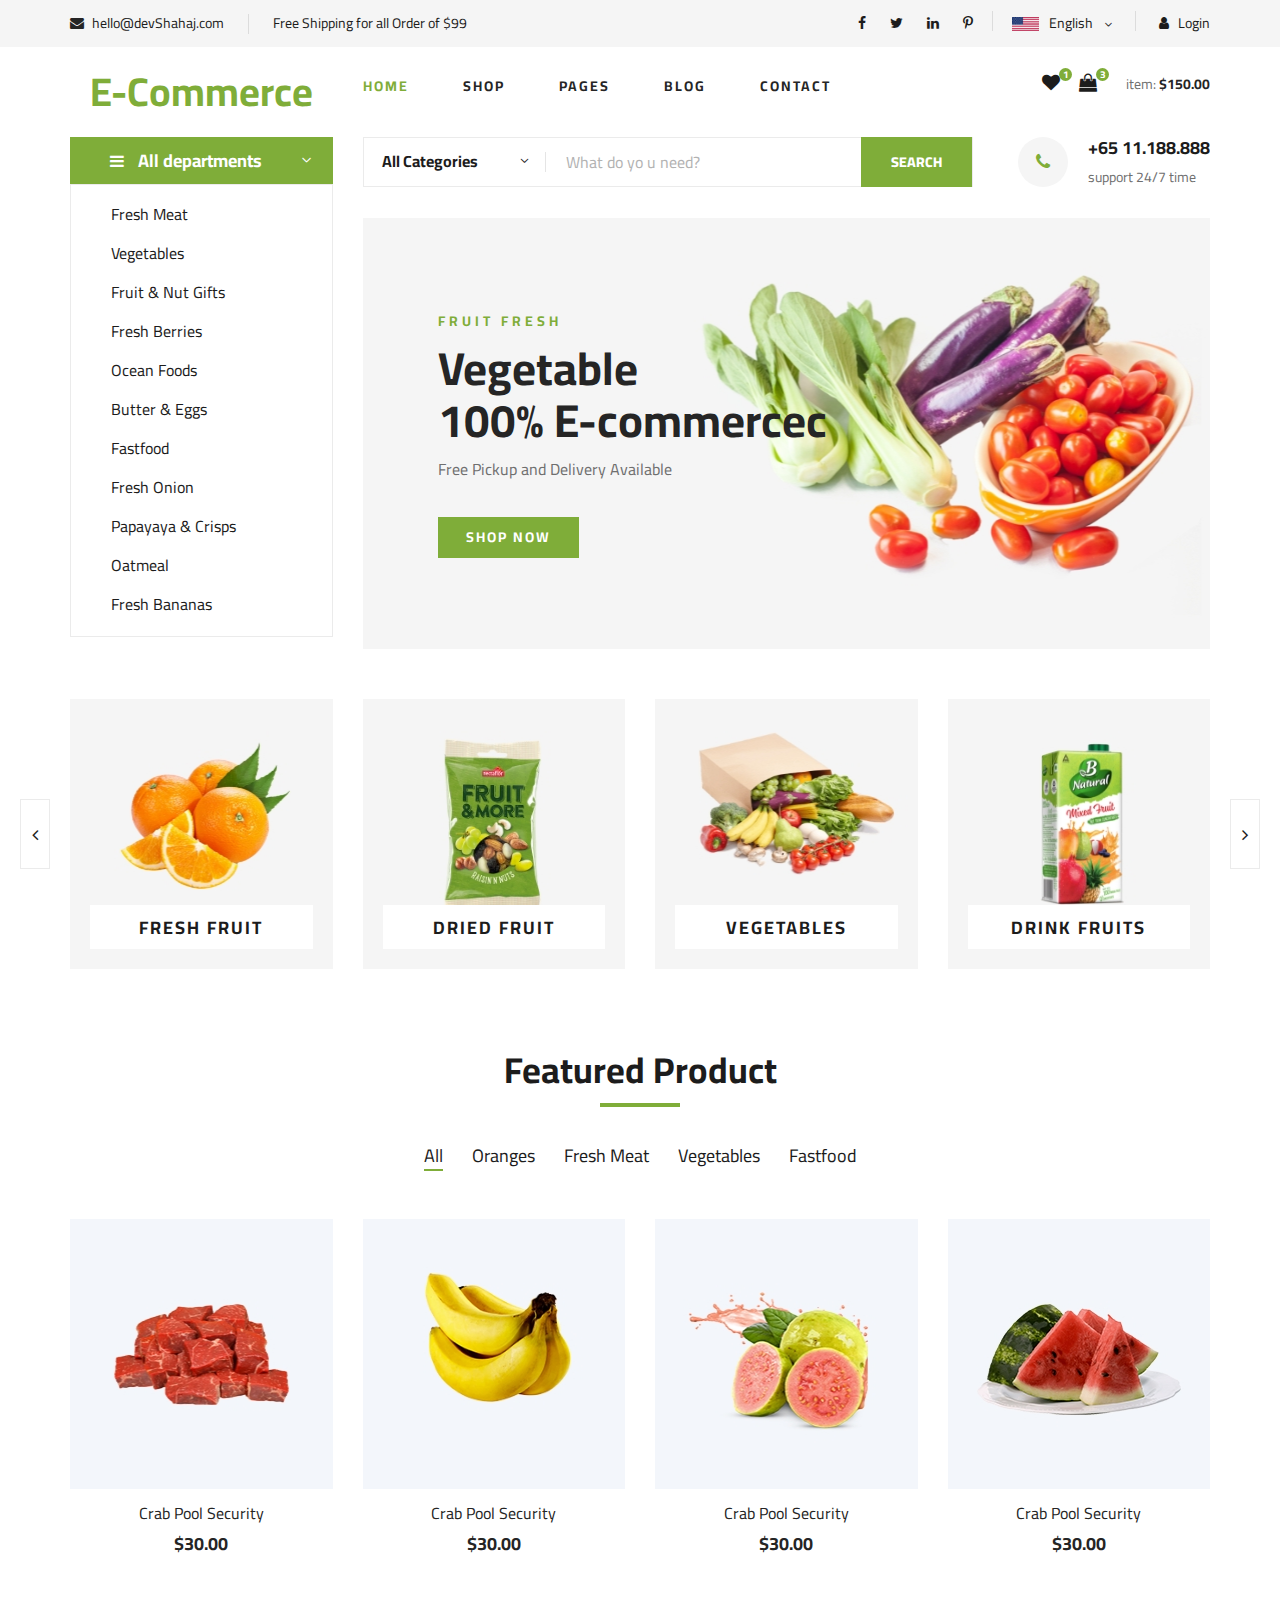
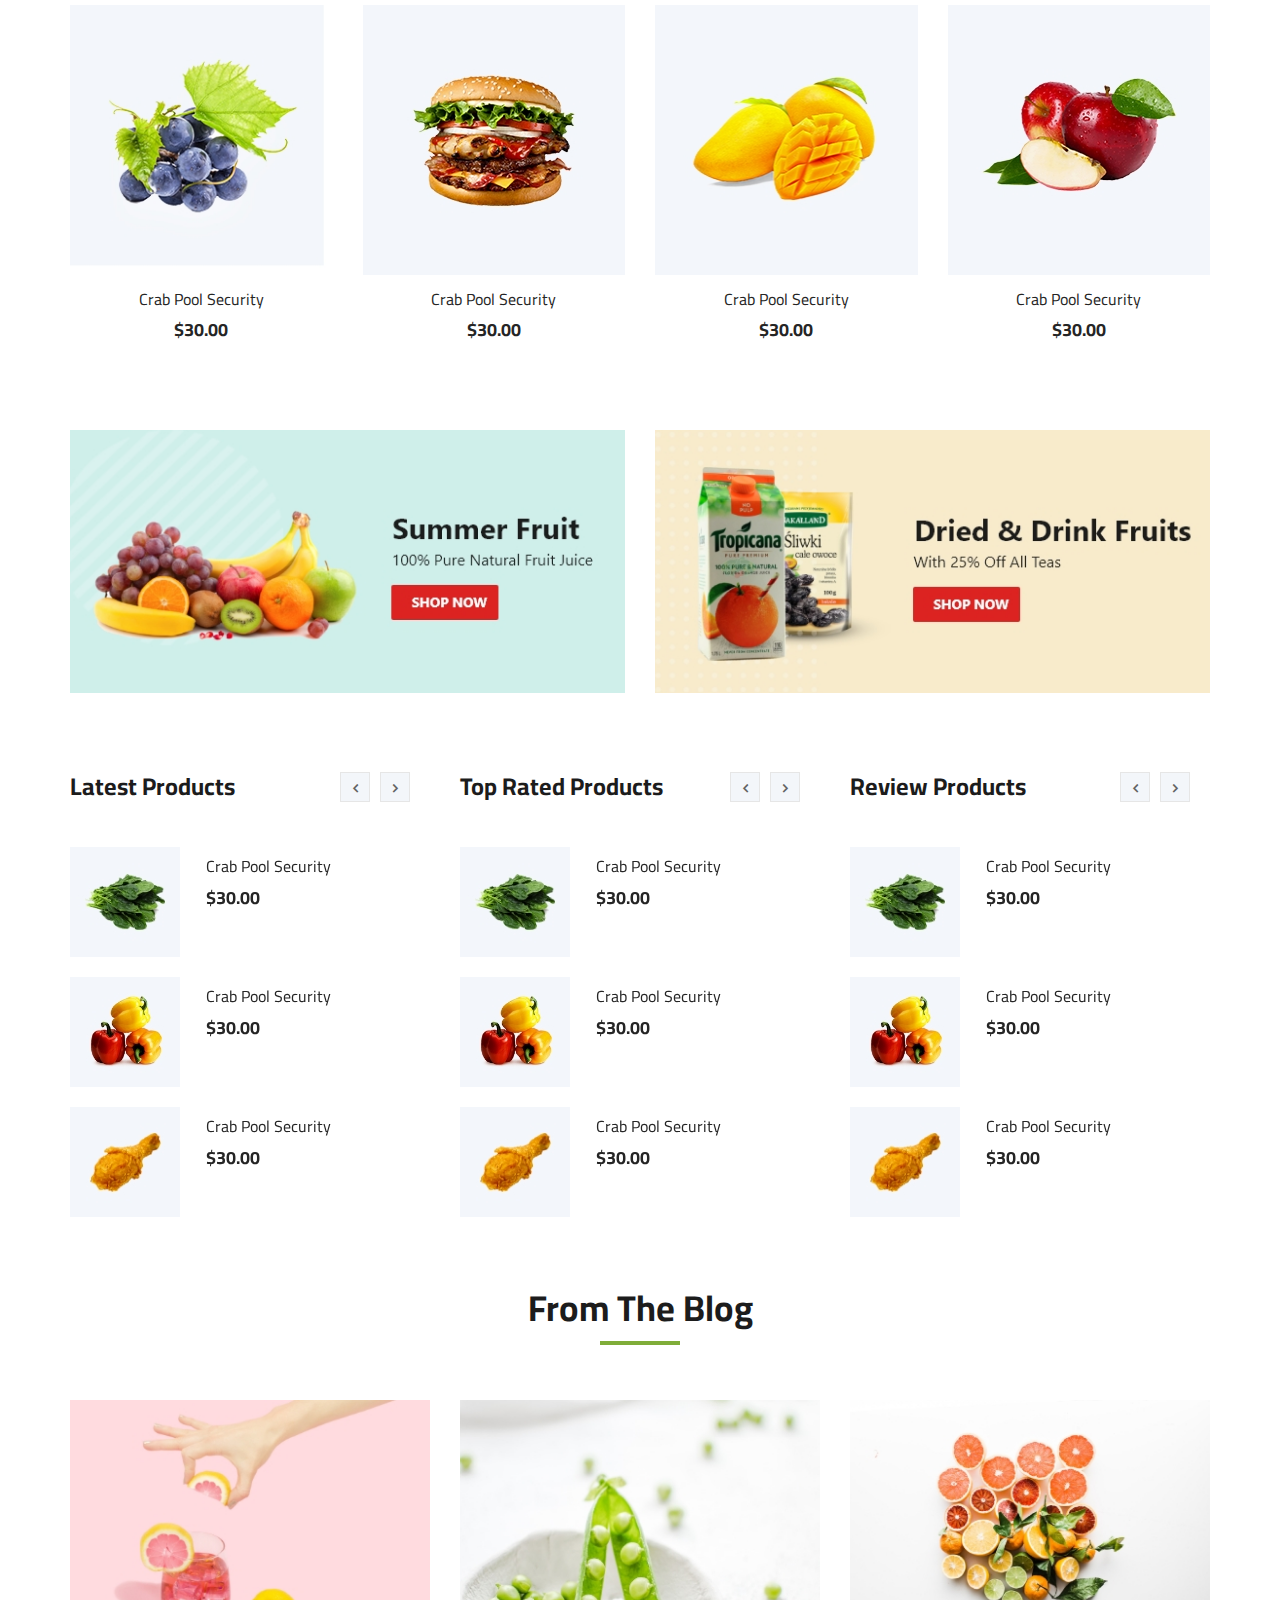
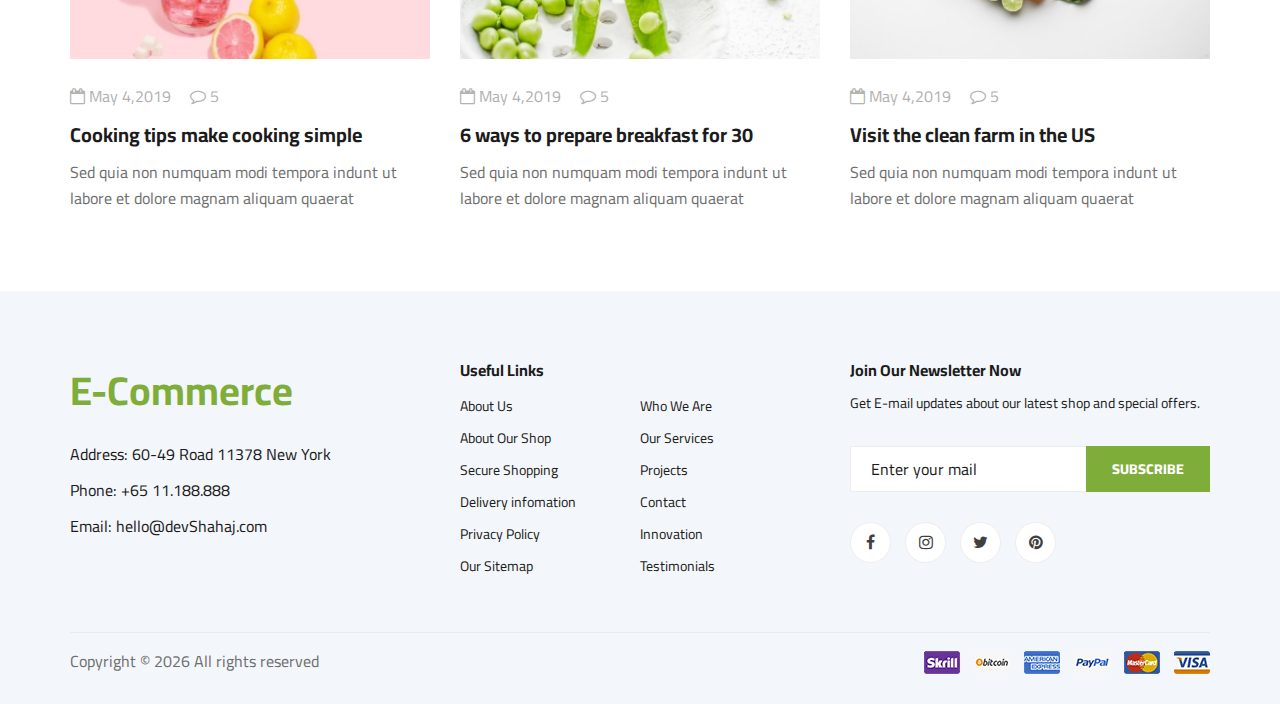
<file: index.html>
<!DOCTYPE html>
<html lang="zxx">
  <head>
    <meta charset="UTF-8" />
    <meta name="description" content="Bootstrap Template" />
    <meta name="keywords" content="Bootstrap, unica, creative, html" />
    <meta name="viewport" content="width=device-width, initial-scale=1.0" />
    <meta http-equiv="X-UA-Compatible" content="ie=edge" />
    <title>Bootstrap | Template</title>

    <!-- Google Font -->
    <link
      href="https://fonts.googleapis.com/css2?family=Cairo:wght@200;300;400;600;900&display=swap"
      rel="stylesheet"
    />

    <!-- Css Styles -->
    <link rel="stylesheet" href="css/bootstrap.min.css" type="text/css" />
    <link rel="stylesheet" href="css/font-awesome.min.css" type="text/css" />
    <link rel="stylesheet" href="css/elegant-icons.css" type="text/css" />
    <link rel="stylesheet" href="css/nice-select.css" type="text/css" />
    <link rel="stylesheet" href="css/jquery-ui.min.css" type="text/css" />
    <link rel="stylesheet" href="css/owl.carousel.min.css" type="text/css" />
    <link rel="stylesheet" href="css/slicknav.min.css" type="text/css" />
    <link rel="stylesheet" href="css/style.css" type="text/css" />
  </head>

  <body>
    <!-- Page Preloder -->
    <div id="preloder">
      <div class="loader"></div>
    </div>

    <!-- Humberger Begin -->
    <div class="humberger__menu__overlay"></div>
    <div class="humberger__menu__wrapper">
      <div class="humberger__menu__logo">
        <div
          style="
            display: flex;
            justify-content: center;
            align-items: end;
            font-size: 2.5em;
            color: #7fad39;
            font-weight: bold;
          "
        >
          E-Commerce
        </div>
      </div>
      <div class="humberger__menu__cart">
        <ul>
          <li>
            <a href="#"><i class="fa fa-heart"></i> <span>1</span></a>
          </li>
          <li>
            <a href="#"><i class="fa fa-shopping-bag"></i> <span>3</span></a>
          </li>
        </ul>
        <div class="header__cart__price">item: <span>$150.00</span></div>
      </div>
      <div class="humberger__menu__widget">
        <div class="header__top__right__language">
          <img src="img/language.png" alt="" />
          <div>English</div>
          <span class="arrow_carrot-down"></span>
          <ul>
            <li><a href="#">Spanis</a></li>
            <li><a href="#">English</a></li>
          </ul>
        </div>
        <div class="header__top__right__auth">
          <a href="#"><i class="fa fa-user"></i> Login</a>
        </div>
      </div>
      <nav class="humberger__menu__nav mobile-menu">
        <ul>
          <li class="active"><a href="./index.html">Home</a></li>
          <li><a href="./shop-grid.html">Shop</a></li>
          <li>
            <a href="#">Pages</a>
            <ul class="header__menu__dropdown">
              <li><a href="./shop-details.html">Shop Details</a></li>
              <li><a href="./shoping-cart.html">Shoping Cart</a></li>
              <li><a href="./checkout.html">Check Out</a></li>
              <li><a href="./blog-details.html">Blog Details</a></li>
            </ul>
          </li>
          <li><a href="./blog.html">Blog</a></li>
          <li><a href="./contact.html">Contact</a></li>
        </ul>
      </nav>
      <div id="mobile-menu-wrap"></div>
      <div class="header__top__right__social">
        <a href="#"><i class="fa fa-facebook"></i></a>
        <a href="#"><i class="fa fa-twitter"></i></a>
        <a href="#"><i class="fa fa-linkedin"></i></a>
        <a href="#"><i class="fa fa-pinterest-p"></i></a>
      </div>
      <div class="humberger__menu__contact">
        <ul>
          <li><i class="fa fa-envelope"></i> hello@devShahaj.com</li>
          <li>Free Shipping for all Order of $99</li>
        </ul>
      </div>
    </div>
    <!-- Humberger End -->

    <!-- Header Section Begin -->
    <header class="header">
      <div class="header__top">
        <div class="container">
          <div class="row">
            <div class="col-lg-6 col-md-6">
              <div class="header__top__left">
                <ul>
                  <li><i class="fa fa-envelope"></i> hello@devShahaj.com</li>
                  <li>Free Shipping for all Order of $99</li>
                </ul>
              </div>
            </div>
            <div class="col-lg-6 col-md-6">
              <div class="header__top__right">
                <div class="header__top__right__social">
                  <a href="#"><i class="fa fa-facebook"></i></a>
                  <a href="#"><i class="fa fa-twitter"></i></a>
                  <a href="#"><i class="fa fa-linkedin"></i></a>
                  <a href="#"><i class="fa fa-pinterest-p"></i></a>
                </div>
                <div class="header__top__right__language">
                  <img src="img/language.png" alt="" />
                  <div>English</div>
                  <span class="arrow_carrot-down"></span>
                  <ul>
                    <li><a href="#">Spanis</a></li>
                    <li><a href="#">English</a></li>
                  </ul>
                </div>
                <div class="header__top__right__auth">
                  <a href="#"><i class="fa fa-user"></i> Login</a>
                </div>
              </div>
            </div>
          </div>
        </div>
      </div>
      <div class="container">
        <div class="row">
          <div class="col-lg-3">
            <div class="header__logo">
              <div
                style="
                  display: flex;
                  justify-content: center;
                  align-items: end;
                  font-size: 2.5em;
                  color: #7fad39;
                  font-weight: bold;
                "
              >
                E-Commerce
              </div>
            </div>
          </div>
          <div class="col-lg-6">
            <nav class="header__menu">
              <ul>
                <li class="active"><a href="./index.html">Home</a></li>
                <li><a href="./shop-grid.html">Shop</a></li>
                <li>
                  <a href="#">Pages</a>
                  <ul class="header__menu__dropdown">
                    <li><a href="./shop-details.html">Shop Details</a></li>
                    <li><a href="./shoping-cart.html">Shoping Cart</a></li>
                    <li><a href="./checkout.html">Check Out</a></li>
                    <li><a href="./blog-details.html">Blog Details</a></li>
                  </ul>
                </li>
                <li><a href="./blog.html">Blog</a></li>
                <li><a href="./contact.html">Contact</a></li>
              </ul>
            </nav>
          </div>
          <div class="col-lg-3">
            <div class="header__cart">
              <ul>
                <li>
                  <a href="#"><i class="fa fa-heart"></i> <span>1</span></a>
                </li>
                <li>
                  <a href="#"
                    ><i class="fa fa-shopping-bag"></i> <span>3</span></a
                  >
                </li>
              </ul>
              <div class="header__cart__price">item: <span>$150.00</span></div>
            </div>
          </div>
        </div>
        <div class="humberger__open">
          <i class="fa fa-bars"></i>
        </div>
      </div>
    </header>
    <!-- Header Section End -->

    <!-- Hero Section Begin -->
    <section class="hero">
      <div class="container">
        <div class="row">
          <div class="col-lg-3">
            <div class="hero__categories">
              <div class="hero__categories__all">
                <i class="fa fa-bars"></i>
                <span>All departments</span>
              </div>
              <ul>
                <li><a href="#">Fresh Meat</a></li>
                <li><a href="#">Vegetables</a></li>
                <li><a href="#">Fruit & Nut Gifts</a></li>
                <li><a href="#">Fresh Berries</a></li>
                <li><a href="#">Ocean Foods</a></li>
                <li><a href="#">Butter & Eggs</a></li>
                <li><a href="#">Fastfood</a></li>
                <li><a href="#">Fresh Onion</a></li>
                <li><a href="#">Papayaya & Crisps</a></li>
                <li><a href="#">Oatmeal</a></li>
                <li><a href="#">Fresh Bananas</a></li>
              </ul>
            </div>
          </div>
          <div class="col-lg-9">
            <div class="hero__search">
              <div class="hero__search__form">
                <form action="#">
                  <div class="hero__search__categories">
                    All Categories
                    <span class="arrow_carrot-down"></span>
                  </div>
                  <input type="text" placeholder="What do yo u need?" />
                  <button type="submit" class="site-btn">SEARCH</button>
                </form>
              </div>
              <div class="hero__search__phone">
                <div class="hero__search__phone__icon">
                  <i class="fa fa-phone"></i>
                </div>
                <div class="hero__search__phone__text">
                  <h5>+65 11.188.888</h5>
                  <span>support 24/7 time</span>
                </div>
              </div>
            </div>
            <div class="hero__item set-bg" data-setbg="img/hero/banner.jpg">
              <div class="hero__text">
                <span>FRUIT FRESH</span>
                <h2>Vegetable <br />100% E-commercec</h2>
                <p>Free Pickup and Delivery Available</p>
                <a href="#" class="primary-btn">SHOP NOW</a>
              </div>
            </div>
          </div>
        </div>
      </div>
    </section>
    <!-- Hero Section End -->

    <!-- Categories Section Begin -->
    <section class="categories">
      <div class="container">
        <div class="row">
          <div class="categories__slider owl-carousel">
            <div class="col-lg-3">
              <div
                class="categories__item set-bg"
                data-setbg="img/categories/cat-1.jpg"
              >
                <h5><a href="#">Fresh Fruit</a></h5>
              </div>
            </div>
            <div class="col-lg-3">
              <div
                class="categories__item set-bg"
                data-setbg="img/categories/cat-2.jpg"
              >
                <h5><a href="#">Dried Fruit</a></h5>
              </div>
            </div>
            <div class="col-lg-3">
              <div
                class="categories__item set-bg"
                data-setbg="img/categories/cat-3.jpg"
              >
                <h5><a href="#">Vegetables</a></h5>
              </div>
            </div>
            <div class="col-lg-3">
              <div
                class="categories__item set-bg"
                data-setbg="img/categories/cat-4.jpg"
              >
                <h5><a href="#">drink fruits</a></h5>
              </div>
            </div>
            <div class="col-lg-3">
              <div
                class="categories__item set-bg"
                data-setbg="img/categories/cat-5.jpg"
              >
                <h5><a href="#">drink fruits</a></h5>
              </div>
            </div>
          </div>
        </div>
      </div>
    </section>
    <!-- Categories Section End -->

    <!-- Featured Section Begin -->
    <section class="featured spad">
      <div class="container">
        <div class="row">
          <div class="col-lg-12">
            <div class="section-title">
              <h2>Featured Product</h2>
            </div>
            <div class="featured__controls">
              <ul>
                <li class="active" data-filter="*">All</li>
                <li data-filter=".oranges">Oranges</li>
                <li data-filter=".fresh-meat">Fresh Meat</li>
                <li data-filter=".vegetables">Vegetables</li>
                <li data-filter=".fastfood">Fastfood</li>
              </ul>
            </div>
          </div>
        </div>
        <div class="row featured__filter">
          <div class="col-lg-3 col-md-4 col-sm-6 mix oranges fresh-meat">
            <div class="featured__item">
              <div
                class="featured__item__pic set-bg"
                data-setbg="img/featured/feature-1.jpg"
              >
                <ul class="featured__item__pic__hover">
                  <li>
                    <a href="#"><i class="fa fa-heart"></i></a>
                  </li>
                  <li>
                    <a href="#"><i class="fa fa-retweet"></i></a>
                  </li>
                  <li>
                    <a href="#"><i class="fa fa-shopping-cart"></i></a>
                  </li>
                </ul>
              </div>
              <div class="featured__item__text">
                <h6><a href="#">Crab Pool Security</a></h6>
                <h5>$30.00</h5>
              </div>
            </div>
          </div>
          <div class="col-lg-3 col-md-4 col-sm-6 mix vegetables fastfood">
            <div class="featured__item">
              <div
                class="featured__item__pic set-bg"
                data-setbg="img/featured/feature-2.jpg"
              >
                <ul class="featured__item__pic__hover">
                  <li>
                    <a href="#"><i class="fa fa-heart"></i></a>
                  </li>
                  <li>
                    <a href="#"><i class="fa fa-retweet"></i></a>
                  </li>
                  <li>
                    <a href="#"><i class="fa fa-shopping-cart"></i></a>
                  </li>
                </ul>
              </div>
              <div class="featured__item__text">
                <h6><a href="#">Crab Pool Security</a></h6>
                <h5>$30.00</h5>
              </div>
            </div>
          </div>
          <div class="col-lg-3 col-md-4 col-sm-6 mix vegetables fresh-meat">
            <div class="featured__item">
              <div
                class="featured__item__pic set-bg"
                data-setbg="img/featured/feature-3.jpg"
              >
                <ul class="featured__item__pic__hover">
                  <li>
                    <a href="#"><i class="fa fa-heart"></i></a>
                  </li>
                  <li>
                    <a href="#"><i class="fa fa-retweet"></i></a>
                  </li>
                  <li>
                    <a href="#"><i class="fa fa-shopping-cart"></i></a>
                  </li>
                </ul>
              </div>
              <div class="featured__item__text">
                <h6><a href="#">Crab Pool Security</a></h6>
                <h5>$30.00</h5>
              </div>
            </div>
          </div>
          <div class="col-lg-3 col-md-4 col-sm-6 mix fastfood oranges">
            <div class="featured__item">
              <div
                class="featured__item__pic set-bg"
                data-setbg="img/featured/feature-4.jpg"
              >
                <ul class="featured__item__pic__hover">
                  <li>
                    <a href="#"><i class="fa fa-heart"></i></a>
                  </li>
                  <li>
                    <a href="#"><i class="fa fa-retweet"></i></a>
                  </li>
                  <li>
                    <a href="#"><i class="fa fa-shopping-cart"></i></a>
                  </li>
                </ul>
              </div>
              <div class="featured__item__text">
                <h6><a href="#">Crab Pool Security</a></h6>
                <h5>$30.00</h5>
              </div>
            </div>
          </div>
          <div class="col-lg-3 col-md-4 col-sm-6 mix fresh-meat vegetables">
            <div class="featured__item">
              <div
                class="featured__item__pic set-bg"
                data-setbg="img/featured/feature-5.jpg"
              >
                <ul class="featured__item__pic__hover">
                  <li>
                    <a href="#"><i class="fa fa-heart"></i></a>
                  </li>
                  <li>
                    <a href="#"><i class="fa fa-retweet"></i></a>
                  </li>
                  <li>
                    <a href="#"><i class="fa fa-shopping-cart"></i></a>
                  </li>
                </ul>
              </div>
              <div class="featured__item__text">
                <h6><a href="#">Crab Pool Security</a></h6>
                <h5>$30.00</h5>
              </div>
            </div>
          </div>
          <div class="col-lg-3 col-md-4 col-sm-6 mix oranges fastfood">
            <div class="featured__item">
              <div
                class="featured__item__pic set-bg"
                data-setbg="img/featured/feature-6.jpg"
              >
                <ul class="featured__item__pic__hover">
                  <li>
                    <a href="#"><i class="fa fa-heart"></i></a>
                  </li>
                  <li>
                    <a href="#"><i class="fa fa-retweet"></i></a>
                  </li>
                  <li>
                    <a href="#"><i class="fa fa-shopping-cart"></i></a>
                  </li>
                </ul>
              </div>
              <div class="featured__item__text">
                <h6><a href="#">Crab Pool Security</a></h6>
                <h5>$30.00</h5>
              </div>
            </div>
          </div>
          <div class="col-lg-3 col-md-4 col-sm-6 mix fresh-meat vegetables">
            <div class="featured__item">
              <div
                class="featured__item__pic set-bg"
                data-setbg="img/featured/feature-7.jpg"
              >
                <ul class="featured__item__pic__hover">
                  <li>
                    <a href="#"><i class="fa fa-heart"></i></a>
                  </li>
                  <li>
                    <a href="#"><i class="fa fa-retweet"></i></a>
                  </li>
                  <li>
                    <a href="#"><i class="fa fa-shopping-cart"></i></a>
                  </li>
                </ul>
              </div>
              <div class="featured__item__text">
                <h6><a href="#">Crab Pool Security</a></h6>
                <h5>$30.00</h5>
              </div>
            </div>
          </div>
          <div class="col-lg-3 col-md-4 col-sm-6 mix fastfood vegetables">
            <div class="featured__item">
              <div
                class="featured__item__pic set-bg"
                data-setbg="img/featured/feature-8.jpg"
              >
                <ul class="featured__item__pic__hover">
                  <li>
                    <a href="#"><i class="fa fa-heart"></i></a>
                  </li>
                  <li>
                    <a href="#"><i class="fa fa-retweet"></i></a>
                  </li>
                  <li>
                    <a href="#"><i class="fa fa-shopping-cart"></i></a>
                  </li>
                </ul>
              </div>
              <div class="featured__item__text">
                <h6><a href="#">Crab Pool Security</a></h6>
                <h5>$30.00</h5>
              </div>
            </div>
          </div>
        </div>
      </div>
    </section>
    <!-- Featured Section End -->

    <!-- Banner Begin -->
    <div class="banner">
      <div class="container">
        <div class="row">
          <div class="col-lg-6 col-md-6 col-sm-6">
            <div class="banner__pic">
              <img src="img/banner/banner-1.jpg" alt="" />
            </div>
          </div>
          <div class="col-lg-6 col-md-6 col-sm-6">
            <div class="banner__pic">
              <img src="img/banner/banner-2.jpg" alt="" />
            </div>
          </div>
        </div>
      </div>
    </div>
    <!-- Banner End -->

    <!-- Latest Product Section Begin -->
    <section class="latest-product spad">
      <div class="container">
        <div class="row">
          <div class="col-lg-4 col-md-6">
            <div class="latest-product__text">
              <h4>Latest Products</h4>
              <div class="latest-product__slider owl-carousel">
                <div class="latest-prdouct__slider__item">
                  <a href="#" class="latest-product__item">
                    <div class="latest-product__item__pic">
                      <img src="img/latest-product/lp-1.jpg" alt="" />
                    </div>
                    <div class="latest-product__item__text">
                      <h6>Crab Pool Security</h6>
                      <span>$30.00</span>
                    </div>
                  </a>
                  <a href="#" class="latest-product__item">
                    <div class="latest-product__item__pic">
                      <img src="img/latest-product/lp-2.jpg" alt="" />
                    </div>
                    <div class="latest-product__item__text">
                      <h6>Crab Pool Security</h6>
                      <span>$30.00</span>
                    </div>
                  </a>
                  <a href="#" class="latest-product__item">
                    <div class="latest-product__item__pic">
                      <img src="img/latest-product/lp-3.jpg" alt="" />
                    </div>
                    <div class="latest-product__item__text">
                      <h6>Crab Pool Security</h6>
                      <span>$30.00</span>
                    </div>
                  </a>
                </div>
                <div class="latest-prdouct__slider__item">
                  <a href="#" class="latest-product__item">
                    <div class="latest-product__item__pic">
                      <img src="img/latest-product/lp-1.jpg" alt="" />
                    </div>
                    <div class="latest-product__item__text">
                      <h6>Crab Pool Security</h6>
                      <span>$30.00</span>
                    </div>
                  </a>
                  <a href="#" class="latest-product__item">
                    <div class="latest-product__item__pic">
                      <img src="img/latest-product/lp-2.jpg" alt="" />
                    </div>
                    <div class="latest-product__item__text">
                      <h6>Crab Pool Security</h6>
                      <span>$30.00</span>
                    </div>
                  </a>
                  <a href="#" class="latest-product__item">
                    <div class="latest-product__item__pic">
                      <img src="img/latest-product/lp-3.jpg" alt="" />
                    </div>
                    <div class="latest-product__item__text">
                      <h6>Crab Pool Security</h6>
                      <span>$30.00</span>
                    </div>
                  </a>
                </div>
              </div>
            </div>
          </div>
          <div class="col-lg-4 col-md-6">
            <div class="latest-product__text">
              <h4>Top Rated Products</h4>
              <div class="latest-product__slider owl-carousel">
                <div class="latest-prdouct__slider__item">
                  <a href="#" class="latest-product__item">
                    <div class="latest-product__item__pic">
                      <img src="img/latest-product/lp-1.jpg" alt="" />
                    </div>
                    <div class="latest-product__item__text">
                      <h6>Crab Pool Security</h6>
                      <span>$30.00</span>
                    </div>
                  </a>
                  <a href="#" class="latest-product__item">
                    <div class="latest-product__item__pic">
                      <img src="img/latest-product/lp-2.jpg" alt="" />
                    </div>
                    <div class="latest-product__item__text">
                      <h6>Crab Pool Security</h6>
                      <span>$30.00</span>
                    </div>
                  </a>
                  <a href="#" class="latest-product__item">
                    <div class="latest-product__item__pic">
                      <img src="img/latest-product/lp-3.jpg" alt="" />
                    </div>
                    <div class="latest-product__item__text">
                      <h6>Crab Pool Security</h6>
                      <span>$30.00</span>
                    </div>
                  </a>
                </div>
                <div class="latest-prdouct__slider__item">
                  <a href="#" class="latest-product__item">
                    <div class="latest-product__item__pic">
                      <img src="img/latest-product/lp-1.jpg" alt="" />
                    </div>
                    <div class="latest-product__item__text">
                      <h6>Crab Pool Security</h6>
                      <span>$30.00</span>
                    </div>
                  </a>
                  <a href="#" class="latest-product__item">
                    <div class="latest-product__item__pic">
                      <img src="img/latest-product/lp-2.jpg" alt="" />
                    </div>
                    <div class="latest-product__item__text">
                      <h6>Crab Pool Security</h6>
                      <span>$30.00</span>
                    </div>
                  </a>
                  <a href="#" class="latest-product__item">
                    <div class="latest-product__item__pic">
                      <img src="img/latest-product/lp-3.jpg" alt="" />
                    </div>
                    <div class="latest-product__item__text">
                      <h6>Crab Pool Security</h6>
                      <span>$30.00</span>
                    </div>
                  </a>
                </div>
              </div>
            </div>
          </div>
          <div class="col-lg-4 col-md-6">
            <div class="latest-product__text">
              <h4>Review Products</h4>
              <div class="latest-product__slider owl-carousel">
                <div class="latest-prdouct__slider__item">
                  <a href="#" class="latest-product__item">
                    <div class="latest-product__item__pic">
                      <img src="img/latest-product/lp-1.jpg" alt="" />
                    </div>
                    <div class="latest-product__item__text">
                      <h6>Crab Pool Security</h6>
                      <span>$30.00</span>
                    </div>
                  </a>
                  <a href="#" class="latest-product__item">
                    <div class="latest-product__item__pic">
                      <img src="img/latest-product/lp-2.jpg" alt="" />
                    </div>
                    <div class="latest-product__item__text">
                      <h6>Crab Pool Security</h6>
                      <span>$30.00</span>
                    </div>
                  </a>
                  <a href="#" class="latest-product__item">
                    <div class="latest-product__item__pic">
                      <img src="img/latest-product/lp-3.jpg" alt="" />
                    </div>
                    <div class="latest-product__item__text">
                      <h6>Crab Pool Security</h6>
                      <span>$30.00</span>
                    </div>
                  </a>
                </div>
                <div class="latest-prdouct__slider__item">
                  <a href="#" class="latest-product__item">
                    <div class="latest-product__item__pic">
                      <img src="img/latest-product/lp-1.jpg" alt="" />
                    </div>
                    <div class="latest-product__item__text">
                      <h6>Crab Pool Security</h6>
                      <span>$30.00</span>
                    </div>
                  </a>
                  <a href="#" class="latest-product__item">
                    <div class="latest-product__item__pic">
                      <img src="img/latest-product/lp-2.jpg" alt="" />
                    </div>
                    <div class="latest-product__item__text">
                      <h6>Crab Pool Security</h6>
                      <span>$30.00</span>
                    </div>
                  </a>
                  <a href="#" class="latest-product__item">
                    <div class="latest-product__item__pic">
                      <img src="img/latest-product/lp-3.jpg" alt="" />
                    </div>
                    <div class="latest-product__item__text">
                      <h6>Crab Pool Security</h6>
                      <span>$30.00</span>
                    </div>
                  </a>
                </div>
              </div>
            </div>
          </div>
        </div>
      </div>
    </section>
    <!-- Latest Product Section End -->

    <!-- Blog Section Begin -->
    <section class="from-blog spad">
      <div class="container">
        <div class="row">
          <div class="col-lg-12">
            <div class="section-title from-blog__title">
              <h2>From The Blog</h2>
            </div>
          </div>
        </div>
        <div class="row">
          <div class="col-lg-4 col-md-4 col-sm-6">
            <div class="blog__item">
              <div class="blog__item__pic">
                <img src="img/blog/blog-1.jpg" alt="" />
              </div>
              <div class="blog__item__text">
                <ul>
                  <li><i class="fa fa-calendar-o"></i> May 4,2019</li>
                  <li><i class="fa fa-comment-o"></i> 5</li>
                </ul>
                <h5><a href="#">Cooking tips make cooking simple</a></h5>
                <p>
                  Sed quia non numquam modi tempora indunt ut labore et dolore
                  magnam aliquam quaerat
                </p>
              </div>
            </div>
          </div>
          <div class="col-lg-4 col-md-4 col-sm-6">
            <div class="blog__item">
              <div class="blog__item__pic">
                <img src="img/blog/blog-2.jpg" alt="" />
              </div>
              <div class="blog__item__text">
                <ul>
                  <li><i class="fa fa-calendar-o"></i> May 4,2019</li>
                  <li><i class="fa fa-comment-o"></i> 5</li>
                </ul>
                <h5><a href="#">6 ways to prepare breakfast for 30</a></h5>
                <p>
                  Sed quia non numquam modi tempora indunt ut labore et dolore
                  magnam aliquam quaerat
                </p>
              </div>
            </div>
          </div>
          <div class="col-lg-4 col-md-4 col-sm-6">
            <div class="blog__item">
              <div class="blog__item__pic">
                <img src="img/blog/blog-3.jpg" alt="" />
              </div>
              <div class="blog__item__text">
                <ul>
                  <li><i class="fa fa-calendar-o"></i> May 4,2019</li>
                  <li><i class="fa fa-comment-o"></i> 5</li>
                </ul>
                <h5><a href="#">Visit the clean farm in the US</a></h5>
                <p>
                  Sed quia non numquam modi tempora indunt ut labore et dolore
                  magnam aliquam quaerat
                </p>
              </div>
            </div>
          </div>
        </div>
      </div>
    </section>
    <!-- Blog Section End -->

    <!-- Footer Section Begin -->
    <footer class="footer spad">
      <div class="container">
        <div class="row">
          <div class="col-lg-3 col-md-6 col-sm-6">
            <div class="footer__about">
              <div class="footer__about__logo">
                <div
                  style="
                    display: flex;
                    justify-content: start;
                    align-items: end;
                    font-size: 2.5em;
                    color: #7fad39;
                    font-weight: bold;
                  "
                >
                  E-Commerce
                </div>
              </div>
              <ul>
                <li>Address: 60-49 Road 11378 New York</li>
                <li>Phone: +65 11.188.888</li>
                <li>Email: hello@devShahaj.com</li>
              </ul>
            </div>
          </div>
          <div class="col-lg-4 col-md-6 col-sm-6 offset-lg-1">
            <div class="footer__widget">
              <h6>Useful Links</h6>
              <ul>
                <li><a href="#">About Us</a></li>
                <li><a href="#">About Our Shop</a></li>
                <li><a href="#">Secure Shopping</a></li>
                <li><a href="#">Delivery infomation</a></li>
                <li><a href="#">Privacy Policy</a></li>
                <li><a href="#">Our Sitemap</a></li>
              </ul>
              <ul>
                <li><a href="#">Who We Are</a></li>
                <li><a href="#">Our Services</a></li>
                <li><a href="#">Projects</a></li>
                <li><a href="#">Contact</a></li>
                <li><a href="#">Innovation</a></li>
                <li><a href="#">Testimonials</a></li>
              </ul>
            </div>
          </div>
          <div class="col-lg-4 col-md-12">
            <div class="footer__widget">
              <h6>Join Our Newsletter Now</h6>
              <p>
                Get E-mail updates about our latest shop and special offers.
              </p>
              <form action="#">
                <input type="text" placeholder="Enter your mail" />
                <button type="submit" class="site-btn">Subscribe</button>
              </form>
              <div class="footer__widget__social">
                <a href="#"><i class="fa fa-facebook"></i></a>
                <a href="#"><i class="fa fa-instagram"></i></a>
                <a href="#"><i class="fa fa-twitter"></i></a>
                <a href="#"><i class="fa fa-pinterest"></i></a>
              </div>
            </div>
          </div>
        </div>
        <div class="row">
          <div class="col-lg-12">
            <div class="footer__copyright">
              <div class="footer__copyright__text">
                <p>
                  <!-- Link back to Colorlib can't be removed. Template is licensed under CC BY 3.0. -->
                  Copyright &copy;
                  <script>
                    document.write(new Date().getFullYear());
                  </script>
                  All rights reserved
                </p>
              </div>
              <div class="footer__copyright__payment">
                <img src="img/payment-item.png" alt="" />
              </div>
            </div>
          </div>
        </div>
      </div>
    </footer>
    <!-- Footer Section End -->

    <!-- Js Plugins -->
    <script src="js/jquery-3.3.1.min.js"></script>
    <script src="js/bootstrap.min.js"></script>
    <script src="js/jquery.nice-select.min.js"></script>
    <script src="js/jquery-ui.min.js"></script>
    <script src="js/jquery.slicknav.js"></script>
    <script src="js/mixitup.min.js"></script>
    <script src="js/owl.carousel.min.js"></script>
    <script src="js/main.js"></script>
  </body>
</html>
</file>
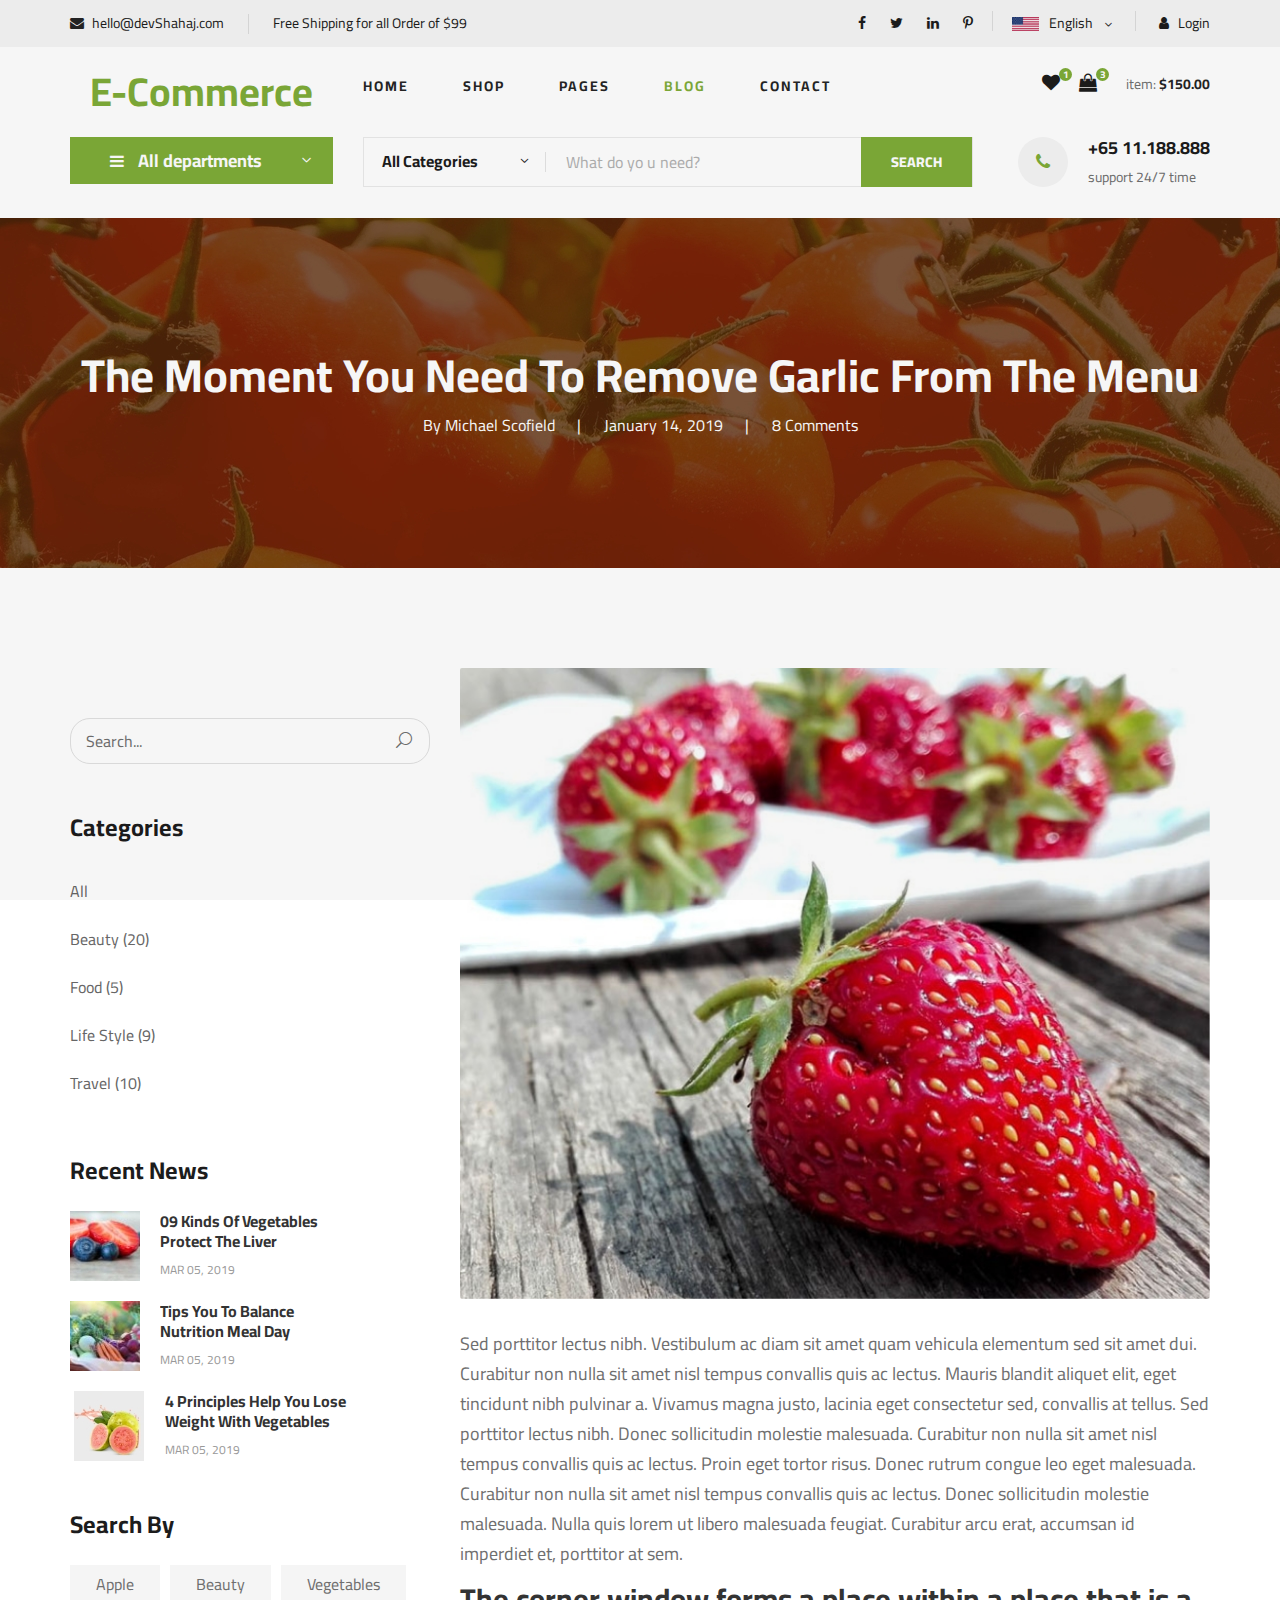
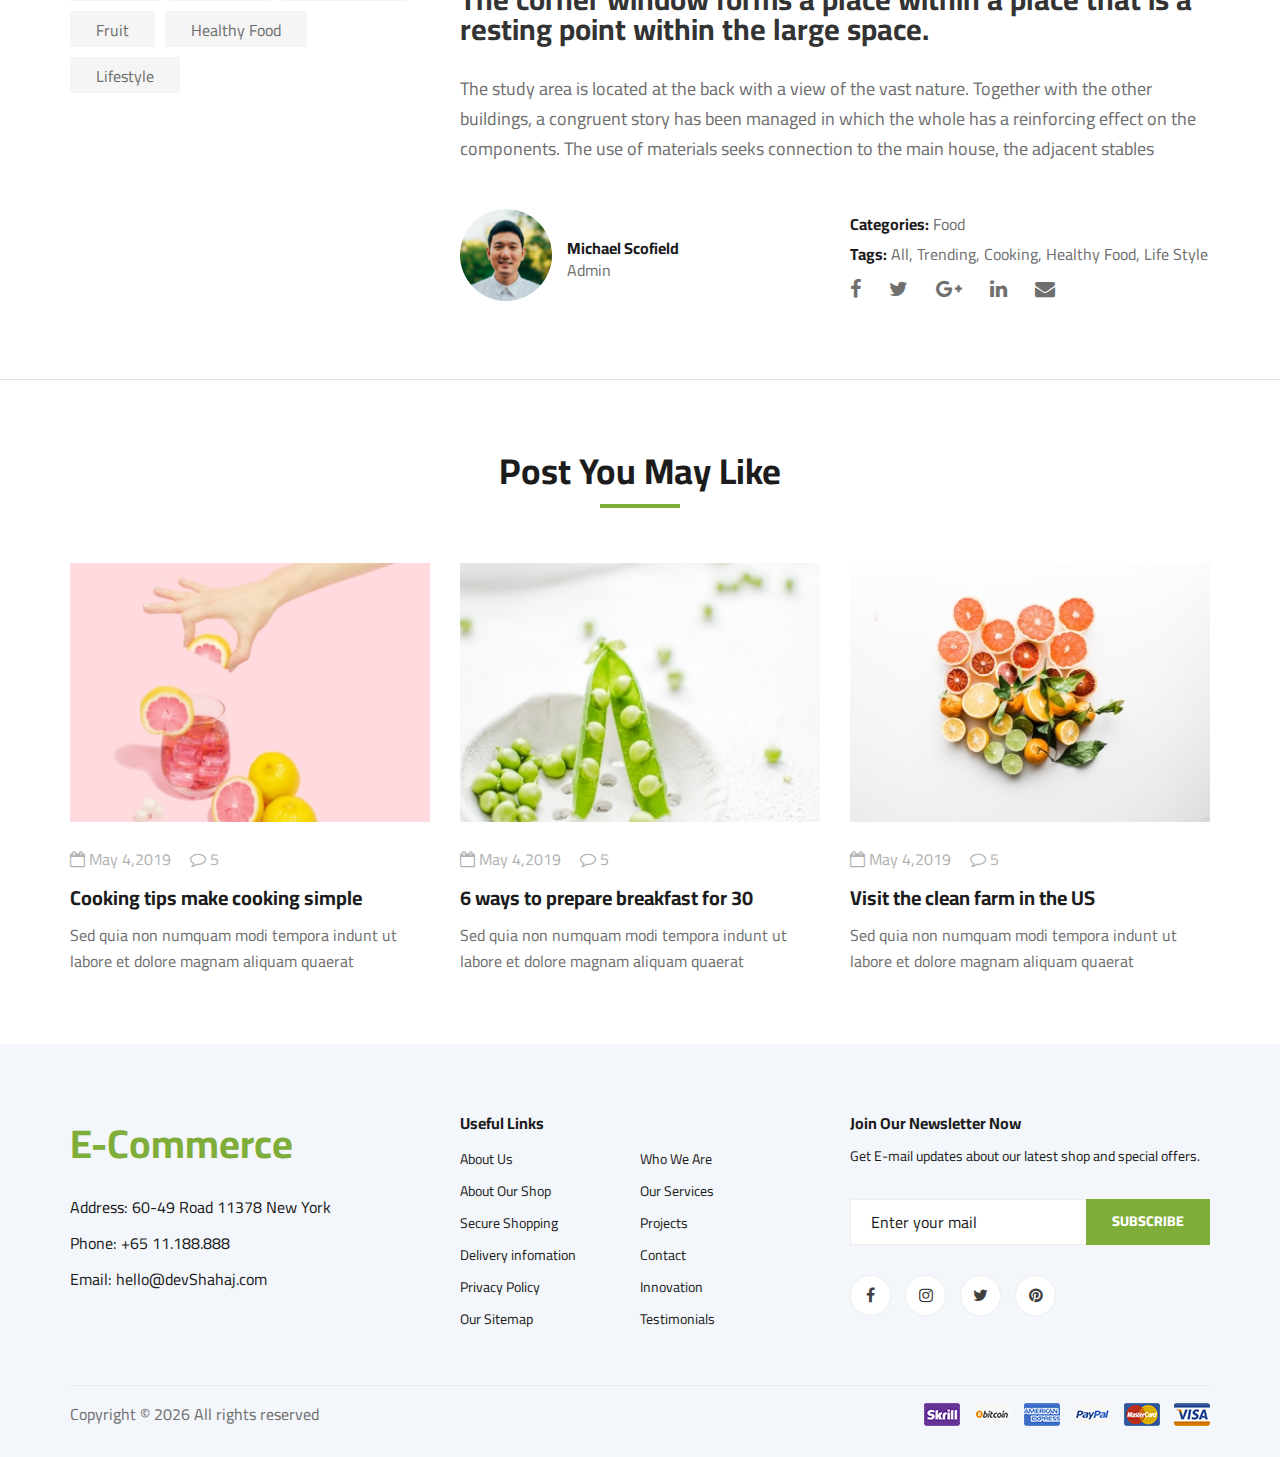
<file: blog-details.html>
<!DOCTYPE html>
<html lang="zxx">
  <head>
    <meta charset="UTF-8" />
    <meta name="description" content="Bootstrap Template" />
    <meta name="keywords" content="Bootstrap, unica, creative, html" />
    <meta name="viewport" content="width=device-width, initial-scale=1.0" />
    <meta http-equiv="X-UA-Compatible" content="ie=edge" />
    <title>Bootstrap | Template</title>

    <!-- Google Font -->
    <link
      href="https://fonts.googleapis.com/css2?family=Cairo:wght@200;300;400;600;900&display=swap"
      rel="stylesheet"
    />

    <!-- Css Styles -->
    <link rel="stylesheet" href="css/bootstrap.min.css" type="text/css" />
    <link rel="stylesheet" href="css/font-awesome.min.css" type="text/css" />
    <link rel="stylesheet" href="css/elegant-icons.css" type="text/css" />
    <link rel="stylesheet" href="css/nice-select.css" type="text/css" />
    <link rel="stylesheet" href="css/jquery-ui.min.css" type="text/css" />
    <link rel="stylesheet" href="css/owl.carousel.min.css" type="text/css" />
    <link rel="stylesheet" href="css/slicknav.min.css" type="text/css" />
    <link rel="stylesheet" href="css/style.css" type="text/css" />
  </head>

  <body>
    <!-- Page Preloder -->
    <div id="preloder">
      <div class="loader"></div>
    </div>

    <!-- Humberger Begin -->
    <div class="humberger__menu__overlay"></div>
    <div class="humberger__menu__wrapper">
      <div class="humberger__menu__logo">
        <div
          style="
            display: flex;
            justify-content: center;
            align-items: end;
            font-size: 2.5em;
            color: #7fad39;
            font-weight: bold;
          "
        >
          E-Commerce
        </div>
      </div>
      <div class="humberger__menu__cart">
        <ul>
          <li>
            <a href="#"><i class="fa fa-heart"></i> <span>1</span></a>
          </li>
          <li>
            <a href="#"><i class="fa fa-shopping-bag"></i> <span>3</span></a>
          </li>
        </ul>
        <div class="header__cart__price">item: <span>$150.00</span></div>
      </div>
      <div class="humberger__menu__widget">
        <div class="header__top__right__language">
          <img src="img/language.png" alt="" />
          <div>English</div>
          <span class="arrow_carrot-down"></span>
          <ul>
            <li><a href="#">Spanis</a></li>
            <li><a href="#">English</a></li>
          </ul>
        </div>
        <div class="header__top__right__auth">
          <a href="#"><i class="fa fa-user"></i> Login</a>
        </div>
      </div>
      <nav class="humberger__menu__nav mobile-menu">
        <ul>
          <li class="active"><a href="./index.html">Home</a></li>
          <li><a href="./shop-grid.html">Shop</a></li>
          <li>
            <a href="#">Pages</a>
            <ul class="header__menu__dropdown">
              <li><a href="./shop-details.html">Shop Details</a></li>
              <li><a href="./shoping-cart.html">Shoping Cart</a></li>
              <li><a href="./checkout.html">Check Out</a></li>
              <li><a href="./blog-details.html">Blog Details</a></li>
            </ul>
          </li>
          <li><a href="./blog.html">Blog</a></li>
          <li><a href="./contact.html">Contact</a></li>
        </ul>
      </nav>
      <div id="mobile-menu-wrap"></div>
      <div class="header__top__right__social">
        <a href="#"><i class="fa fa-facebook"></i></a>
        <a href="#"><i class="fa fa-twitter"></i></a>
        <a href="#"><i class="fa fa-linkedin"></i></a>
        <a href="#"><i class="fa fa-pinterest-p"></i></a>
      </div>
      <div class="humberger__menu__contact">
        <ul>
          <li><i class="fa fa-envelope"></i> hello@devShahaj.com</li>
          <li>Free Shipping for all Order of $99</li>
        </ul>
      </div>
    </div>
    <!-- Humberger End -->

    <!-- Header Section Begin -->
    <header class="header">
      <div class="header__top">
        <div class="container">
          <div class="row">
            <div class="col-lg-6">
              <div class="header__top__left">
                <ul>
                  <li><i class="fa fa-envelope"></i> hello@devShahaj.com</li>
                  <li>Free Shipping for all Order of $99</li>
                </ul>
              </div>
            </div>
            <div class="col-lg-6">
              <div class="header__top__right">
                <div class="header__top__right__social">
                  <a href="#"><i class="fa fa-facebook"></i></a>
                  <a href="#"><i class="fa fa-twitter"></i></a>
                  <a href="#"><i class="fa fa-linkedin"></i></a>
                  <a href="#"><i class="fa fa-pinterest-p"></i></a>
                </div>
                <div class="header__top__right__language">
                  <img src="img/language.png" alt="" />
                  <div>English</div>
                  <span class="arrow_carrot-down"></span>
                  <ul>
                    <li><a href="#">Spanis</a></li>
                    <li><a href="#">English</a></li>
                  </ul>
                </div>
                <div class="header__top__right__auth">
                  <a href="#"><i class="fa fa-user"></i> Login</a>
                </div>
              </div>
            </div>
          </div>
        </div>
      </div>
      <div class="container">
        <div class="row">
          <div class="col-lg-3">
            <div class="header__logo">
              <div
                style="
                  display: flex;
                  justify-content: center;
                  align-items: end;
                  font-size: 2.5em;
                  color: #7fad39;
                  font-weight: bold;
                "
              >
                E-Commerce
              </div>
            </div>
          </div>
          <div class="col-lg-6">
            <nav class="header__menu">
              <ul>
                <li><a href="./index.html">Home</a></li>
                <li><a href="./shop-grid.html">Shop</a></li>
                <li>
                  <a href="#">Pages</a>
                  <ul class="header__menu__dropdown">
                    <li><a href="./shop-details.html">Shop Details</a></li>
                    <li><a href="./shoping-cart.html">Shoping Cart</a></li>
                    <li><a href="./checkout.html">Check Out</a></li>
                    <li><a href="./blog-details.html">Blog Details</a></li>
                  </ul>
                </li>
                <li class="active"><a href="./blog.html">Blog</a></li>
                <li><a href="./contact.html">Contact</a></li>
              </ul>
            </nav>
          </div>
          <div class="col-lg-3">
            <div class="header__cart">
              <ul>
                <li>
                  <a href="#"><i class="fa fa-heart"></i> <span>1</span></a>
                </li>
                <li>
                  <a href="#"
                    ><i class="fa fa-shopping-bag"></i> <span>3</span></a
                  >
                </li>
              </ul>
              <div class="header__cart__price">item: <span>$150.00</span></div>
            </div>
          </div>
        </div>
        <div class="humberger__open">
          <i class="fa fa-bars"></i>
        </div>
      </div>
    </header>
    <!-- Header Section End -->

    <!-- Hero Section Begin -->
    <section class="hero hero-normal">
      <div class="container">
        <div class="row">
          <div class="col-lg-3">
            <div class="hero__categories">
              <div class="hero__categories__all">
                <i class="fa fa-bars"></i>
                <span>All departments</span>
              </div>
              <ul>
                <li><a href="#">Fresh Meat</a></li>
                <li><a href="#">Vegetables</a></li>
                <li><a href="#">Fruit & Nut Gifts</a></li>
                <li><a href="#">Fresh Berries</a></li>
                <li><a href="#">Ocean Foods</a></li>
                <li><a href="#">Butter & Eggs</a></li>
                <li><a href="#">Fastfood</a></li>
                <li><a href="#">Fresh Onion</a></li>
                <li><a href="#">Papayaya & Crisps</a></li>
                <li><a href="#">Oatmeal</a></li>
                <li><a href="#">Fresh Bananas</a></li>
              </ul>
            </div>
          </div>
          <div class="col-lg-9">
            <div class="hero__search">
              <div class="hero__search__form">
                <form action="#">
                  <div class="hero__search__categories">
                    All Categories
                    <span class="arrow_carrot-down"></span>
                  </div>
                  <input type="text" placeholder="What do yo u need?" />
                  <button type="submit" class="site-btn">SEARCH</button>
                </form>
              </div>
              <div class="hero__search__phone">
                <div class="hero__search__phone__icon">
                  <i class="fa fa-phone"></i>
                </div>
                <div class="hero__search__phone__text">
                  <h5>+65 11.188.888</h5>
                  <span>support 24/7 time</span>
                </div>
              </div>
            </div>
          </div>
        </div>
      </div>
    </section>
    <!-- Hero Section End -->

    <!-- Blog Details Hero Begin -->
    <section
      class="blog-details-hero set-bg"
      data-setbg="img/blog/details/details-hero.jpg"
    >
      <div class="container">
        <div class="row">
          <div class="col-lg-12">
            <div class="blog__details__hero__text">
              <h2>The Moment You Need To Remove Garlic From The Menu</h2>
              <ul>
                <li>By Michael Scofield</li>
                <li>January 14, 2019</li>
                <li>8 Comments</li>
              </ul>
            </div>
          </div>
        </div>
      </div>
    </section>
    <!-- Blog Details Hero End -->

    <!-- Blog Details Section Begin -->
    <section class="blog-details spad">
      <div class="container">
        <div class="row">
          <div class="col-lg-4 col-md-5 order-md-1 order-2">
            <div class="blog__sidebar">
              <div class="blog__sidebar__search">
                <form action="#">
                  <input type="text" placeholder="Search..." />
                  <button type="submit">
                    <span class="icon_search"></span>
                  </button>
                </form>
              </div>
              <div class="blog__sidebar__item">
                <h4>Categories</h4>
                <ul>
                  <li><a href="#">All</a></li>
                  <li><a href="#">Beauty (20)</a></li>
                  <li><a href="#">Food (5)</a></li>
                  <li><a href="#">Life Style (9)</a></li>
                  <li><a href="#">Travel (10)</a></li>
                </ul>
              </div>
              <div class="blog__sidebar__item">
                <h4>Recent News</h4>
                <div class="blog__sidebar__recent">
                  <a href="#" class="blog__sidebar__recent__item">
                    <div class="blog__sidebar__recent__item__pic">
                      <img src="img/blog/sidebar/sr-1.jpg" alt="" />
                    </div>
                    <div class="blog__sidebar__recent__item__text">
                      <h6>
                        09 Kinds Of Vegetables<br />
                        Protect The Liver
                      </h6>
                      <span>MAR 05, 2019</span>
                    </div>
                  </a>
                  <a href="#" class="blog__sidebar__recent__item">
                    <div class="blog__sidebar__recent__item__pic">
                      <img src="img/blog/sidebar/sr-2.jpg" alt="" />
                    </div>
                    <div class="blog__sidebar__recent__item__text">
                      <h6>
                        Tips You To Balance<br />
                        Nutrition Meal Day
                      </h6>
                      <span>MAR 05, 2019</span>
                    </div>
                  </a>
                  <a href="#" class="blog__sidebar__recent__item">
                    <div class="blog__sidebar__recent__item__pic">
                      <img src="img/blog/sidebar/sr-3.jpg" alt="" />
                    </div>
                    <div class="blog__sidebar__recent__item__text">
                      <h6>
                        4 Principles Help You Lose <br />Weight With Vegetables
                      </h6>
                      <span>MAR 05, 2019</span>
                    </div>
                  </a>
                </div>
              </div>
              <div class="blog__sidebar__item">
                <h4>Search By</h4>
                <div class="blog__sidebar__item__tags">
                  <a href="#">Apple</a>
                  <a href="#">Beauty</a>
                  <a href="#">Vegetables</a>
                  <a href="#">Fruit</a>
                  <a href="#">Healthy Food</a>
                  <a href="#">Lifestyle</a>
                </div>
              </div>
            </div>
          </div>
          <div class="col-lg-8 col-md-7 order-md-1 order-1">
            <div class="blog__details__text">
              <img src="img/blog/details/details-pic.jpg" alt="" />
              <p>
                Sed porttitor lectus nibh. Vestibulum ac diam sit amet quam
                vehicula elementum sed sit amet dui. Curabitur non nulla sit
                amet nisl tempus convallis quis ac lectus. Mauris blandit
                aliquet elit, eget tincidunt nibh pulvinar a. Vivamus magna
                justo, lacinia eget consectetur sed, convallis at tellus. Sed
                porttitor lectus nibh. Donec sollicitudin molestie malesuada.
                Curabitur non nulla sit amet nisl tempus convallis quis ac
                lectus. Proin eget tortor risus. Donec rutrum congue leo eget
                malesuada. Curabitur non nulla sit amet nisl tempus convallis
                quis ac lectus. Donec sollicitudin molestie malesuada. Nulla
                quis lorem ut libero malesuada feugiat. Curabitur arcu erat,
                accumsan id imperdiet et, porttitor at sem.
              </p>
              <h3>
                The corner window forms a place within a place that is a resting
                point within the large space.
              </h3>
              <p>
                The study area is located at the back with a view of the vast
                nature. Together with the other buildings, a congruent story has
                been managed in which the whole has a reinforcing effect on the
                components. The use of materials seeks connection to the main
                house, the adjacent stables
              </p>
            </div>
            <div class="blog__details__content">
              <div class="row">
                <div class="col-lg-6">
                  <div class="blog__details__author">
                    <div class="blog__details__author__pic">
                      <img src="img/blog/details/details-author.jpg" alt="" />
                    </div>
                    <div class="blog__details__author__text">
                      <h6>Michael Scofield</h6>
                      <span>Admin</span>
                    </div>
                  </div>
                </div>
                <div class="col-lg-6">
                  <div class="blog__details__widget">
                    <ul>
                      <li><span>Categories:</span> Food</li>
                      <li>
                        <span>Tags:</span> All, Trending, Cooking, Healthy Food,
                        Life Style
                      </li>
                    </ul>
                    <div class="blog__details__social">
                      <a href="#"><i class="fa fa-facebook"></i></a>
                      <a href="#"><i class="fa fa-twitter"></i></a>
                      <a href="#"><i class="fa fa-google-plus"></i></a>
                      <a href="#"><i class="fa fa-linkedin"></i></a>
                      <a href="#"><i class="fa fa-envelope"></i></a>
                    </div>
                  </div>
                </div>
              </div>
            </div>
          </div>
        </div>
      </div>
    </section>
    <!-- Blog Details Section End -->

    <!-- Related Blog Section Begin -->
    <section class="related-blog spad">
      <div class="container">
        <div class="row">
          <div class="col-lg-12">
            <div class="section-title related-blog-title">
              <h2>Post You May Like</h2>
            </div>
          </div>
        </div>
        <div class="row">
          <div class="col-lg-4 col-md-4 col-sm-6">
            <div class="blog__item">
              <div class="blog__item__pic">
                <img src="img/blog/blog-1.jpg" alt="" />
              </div>
              <div class="blog__item__text">
                <ul>
                  <li><i class="fa fa-calendar-o"></i> May 4,2019</li>
                  <li><i class="fa fa-comment-o"></i> 5</li>
                </ul>
                <h5><a href="#">Cooking tips make cooking simple</a></h5>
                <p>
                  Sed quia non numquam modi tempora indunt ut labore et dolore
                  magnam aliquam quaerat
                </p>
              </div>
            </div>
          </div>
          <div class="col-lg-4 col-md-4 col-sm-6">
            <div class="blog__item">
              <div class="blog__item__pic">
                <img src="img/blog/blog-2.jpg" alt="" />
              </div>
              <div class="blog__item__text">
                <ul>
                  <li><i class="fa fa-calendar-o"></i> May 4,2019</li>
                  <li><i class="fa fa-comment-o"></i> 5</li>
                </ul>
                <h5><a href="#">6 ways to prepare breakfast for 30</a></h5>
                <p>
                  Sed quia non numquam modi tempora indunt ut labore et dolore
                  magnam aliquam quaerat
                </p>
              </div>
            </div>
          </div>
          <div class="col-lg-4 col-md-4 col-sm-6">
            <div class="blog__item">
              <div class="blog__item__pic">
                <img src="img/blog/blog-3.jpg" alt="" />
              </div>
              <div class="blog__item__text">
                <ul>
                  <li><i class="fa fa-calendar-o"></i> May 4,2019</li>
                  <li><i class="fa fa-comment-o"></i> 5</li>
                </ul>
                <h5><a href="#">Visit the clean farm in the US</a></h5>
                <p>
                  Sed quia non numquam modi tempora indunt ut labore et dolore
                  magnam aliquam quaerat
                </p>
              </div>
            </div>
          </div>
        </div>
      </div>
    </section>
    <!-- Related Blog Section End -->

    <!-- Footer Section Begin -->
    <footer class="footer spad">
      <div class="container">
        <div class="row">
          <div class="col-lg-3 col-md-6 col-sm-6">
            <div class="footer__about">
              <div class="footer__about__logo">
                <div
                  style="
                    display: flex;
                    justify-content: start;
                    align-items: end;
                    font-size: 2.5em;
                    color: #7fad39;
                    font-weight: bold;
                  "
                >
                  E-Commerce
                </div>
              </div>
              <ul>
                <li>Address: 60-49 Road 11378 New York</li>
                <li>Phone: +65 11.188.888</li>
                <li>Email: hello@devShahaj.com</li>
              </ul>
            </div>
          </div>
          <div class="col-lg-4 col-md-6 col-sm-6 offset-lg-1">
            <div class="footer__widget">
              <h6>Useful Links</h6>
              <ul>
                <li><a href="#">About Us</a></li>
                <li><a href="#">About Our Shop</a></li>
                <li><a href="#">Secure Shopping</a></li>
                <li><a href="#">Delivery infomation</a></li>
                <li><a href="#">Privacy Policy</a></li>
                <li><a href="#">Our Sitemap</a></li>
              </ul>
              <ul>
                <li><a href="#">Who We Are</a></li>
                <li><a href="#">Our Services</a></li>
                <li><a href="#">Projects</a></li>
                <li><a href="#">Contact</a></li>
                <li><a href="#">Innovation</a></li>
                <li><a href="#">Testimonials</a></li>
              </ul>
            </div>
          </div>
          <div class="col-lg-4 col-md-12">
            <div class="footer__widget">
              <h6>Join Our Newsletter Now</h6>
              <p>
                Get E-mail updates about our latest shop and special offers.
              </p>
              <form action="#">
                <input type="text" placeholder="Enter your mail" />
                <button type="submit" class="site-btn">Subscribe</button>
              </form>
              <div class="footer__widget__social">
                <a href="#"><i class="fa fa-facebook"></i></a>
                <a href="#"><i class="fa fa-instagram"></i></a>
                <a href="#"><i class="fa fa-twitter"></i></a>
                <a href="#"><i class="fa fa-pinterest"></i></a>
              </div>
            </div>
          </div>
        </div>
        <div class="row">
          <div class="col-lg-12">
            <div class="footer__copyright">
              <div class="footer__copyright__text">
                <p>
                  <!-- Link back to Colorlib can't be removed. Template is licensed under CC BY 3.0. -->
                  Copyright &copy;
                  <script>
                    document.write(new Date().getFullYear());
                  </script>
                  All rights reserved
                  <!-- Link back to Colorlib can't be removed. Template is licensed under CC BY 3.0. -->
                </p>
              </div>
              <div class="footer__copyright__payment">
                <img src="img/payment-item.png" alt="" />
              </div>
            </div>
          </div>
        </div>
      </div>
    </footer>
    <!-- Footer Section End -->

    <!-- Js Plugins -->
    <script src="js/jquery-3.3.1.min.js"></script>
    <script src="js/bootstrap.min.js"></script>
    <script src="js/jquery.nice-select.min.js"></script>
    <script src="js/jquery-ui.min.js"></script>
    <script src="js/jquery.slicknav.js"></script>
    <script src="js/mixitup.min.js"></script>
    <script src="js/owl.carousel.min.js"></script>
    <script src="js/main.js"></script>
  </body>
</html>
</file>
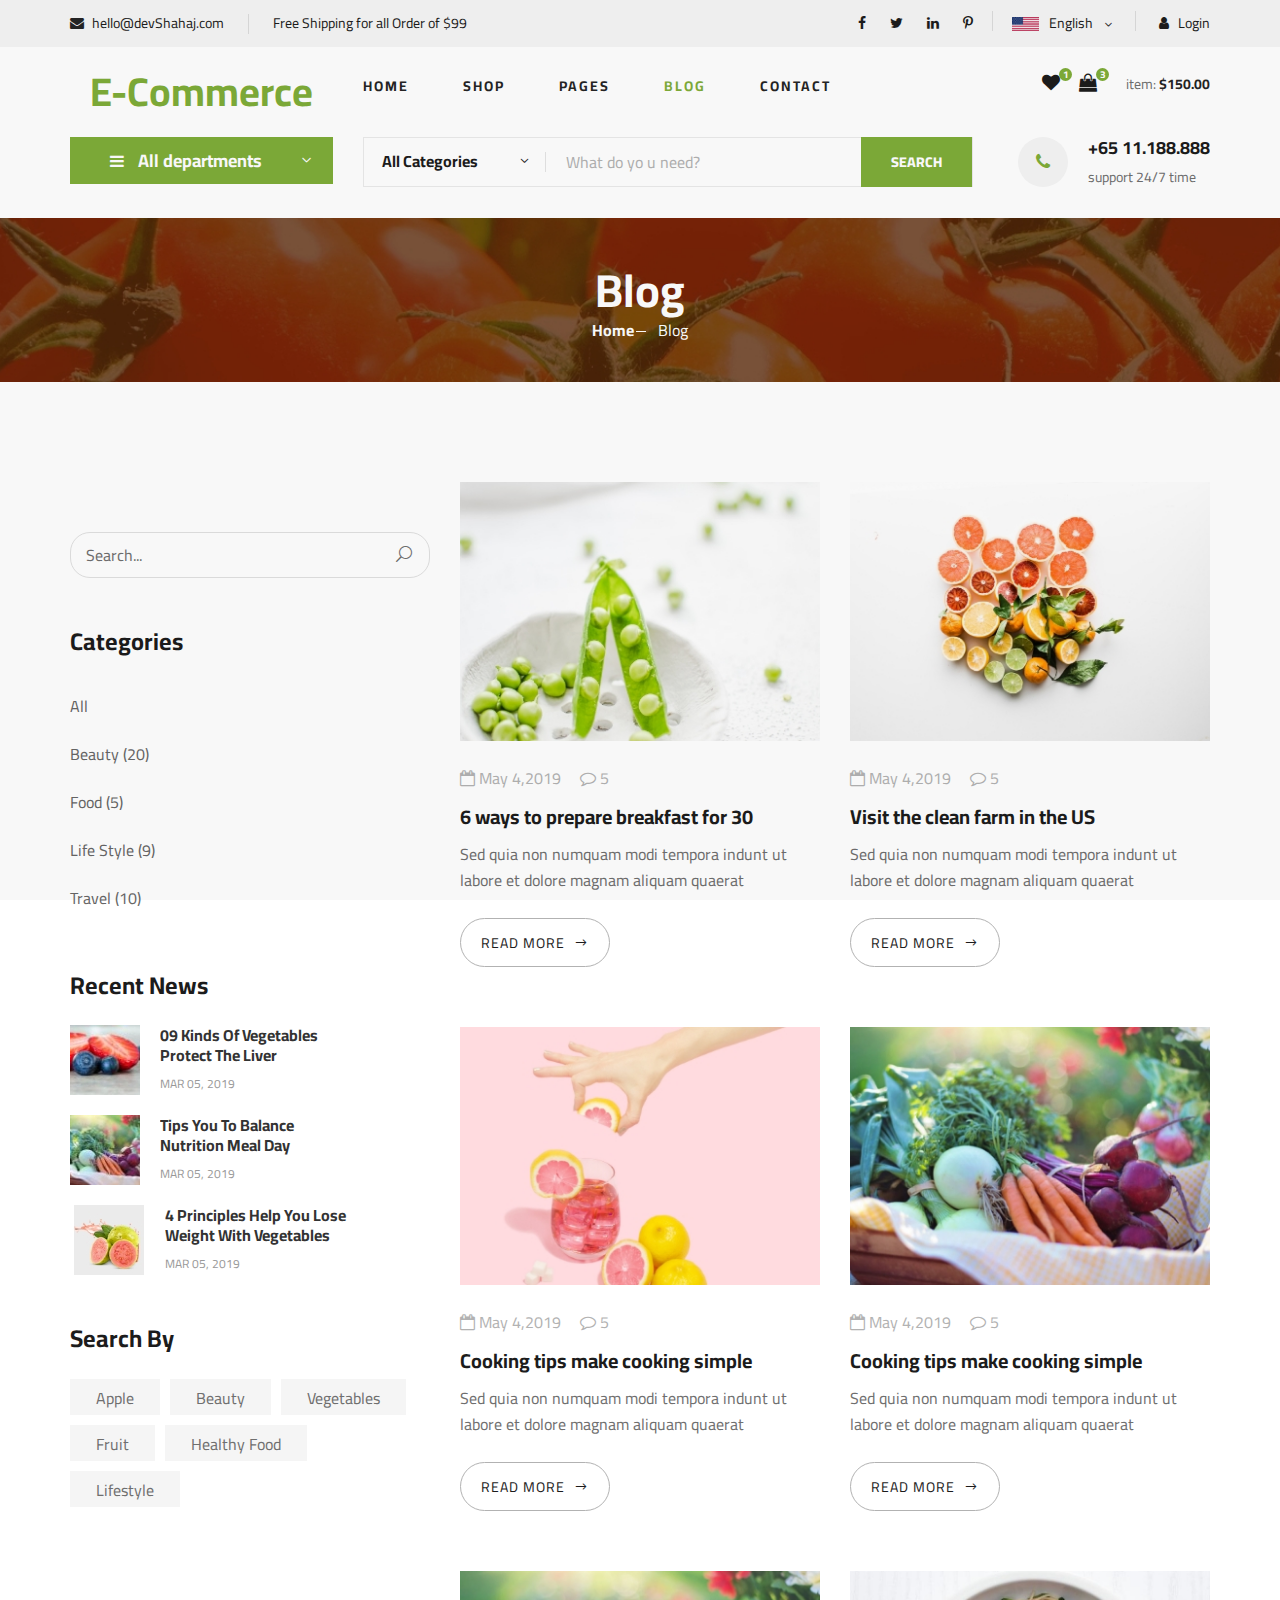
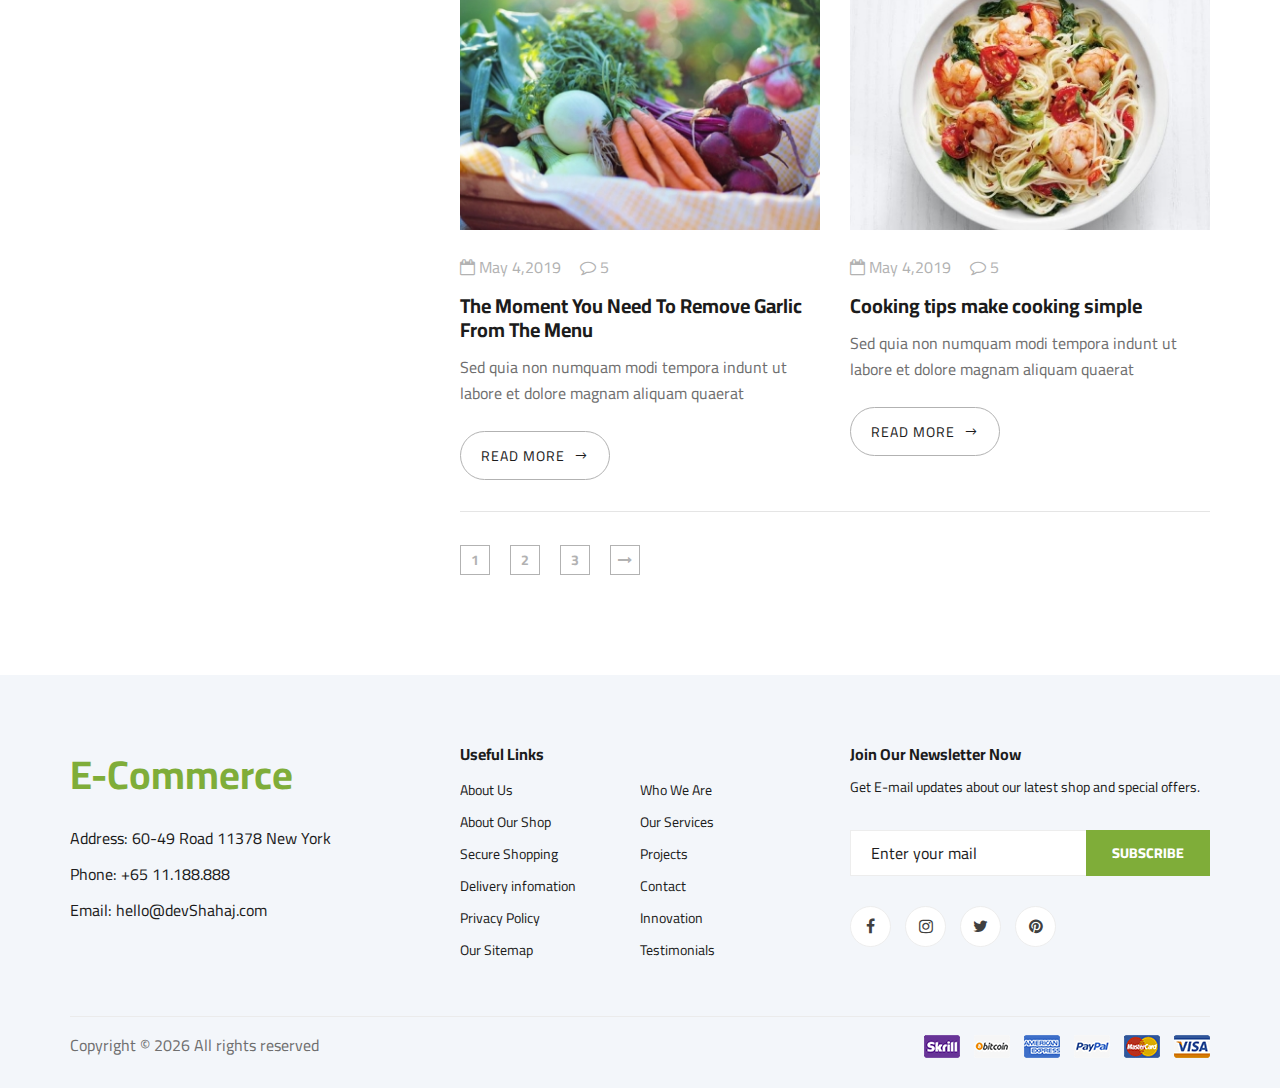
<file: blog.html>
<!DOCTYPE html>
<html lang="zxx">
  <head>
    <meta charset="UTF-8" />
    <meta name="description" content="Bootstrap Template" />
    <meta name="keywords" content="Bootstrap, unica, creative, html" />
    <meta name="viewport" content="width=device-width, initial-scale=1.0" />
    <meta http-equiv="X-UA-Compatible" content="ie=edge" />
    <title>Bootstrap | Template</title>

    <!-- Google Font -->
    <link
      href="https://fonts.googleapis.com/css2?family=Cairo:wght@200;300;400;600;900&display=swap"
      rel="stylesheet"
    />

    <!-- Css Styles -->
    <link rel="stylesheet" href="css/bootstrap.min.css" type="text/css" />
    <link rel="stylesheet" href="css/font-awesome.min.css" type="text/css" />
    <link rel="stylesheet" href="css/elegant-icons.css" type="text/css" />
    <link rel="stylesheet" href="css/nice-select.css" type="text/css" />
    <link rel="stylesheet" href="css/jquery-ui.min.css" type="text/css" />
    <link rel="stylesheet" href="css/owl.carousel.min.css" type="text/css" />
    <link rel="stylesheet" href="css/slicknav.min.css" type="text/css" />
    <link rel="stylesheet" href="css/style.css" type="text/css" />
  </head>

  <body>
    <!-- Page Preloder -->
    <div id="preloder">
      <div class="loader"></div>
    </div>

    <!-- Humberger Begin -->
    <div class="humberger__menu__overlay"></div>
    <div class="humberger__menu__wrapper">
      <div class="humberger__menu__logo">
        <div
          style="
            display: flex;
            justify-content: center;
            align-items: end;
            font-size: 2.5em;
            color: #7fad39;
            font-weight: bold;
          "
        >
          E-Commerce
        </div>
      </div>
      <div class="humberger__menu__cart">
        <ul>
          <li>
            <a href="#"><i class="fa fa-heart"></i> <span>1</span></a>
          </li>
          <li>
            <a href="#"><i class="fa fa-shopping-bag"></i> <span>3</span></a>
          </li>
        </ul>
        <div class="header__cart__price">item: <span>$150.00</span></div>
      </div>
      <div class="humberger__menu__widget">
        <div class="header__top__right__language">
          <img src="img/language.png" alt="" />
          <div>English</div>
          <span class="arrow_carrot-down"></span>
          <ul>
            <li><a href="#">Spanis</a></li>
            <li><a href="#">English</a></li>
          </ul>
        </div>
        <div class="header__top__right__auth">
          <a href="#"><i class="fa fa-user"></i> Login</a>
        </div>
      </div>
      <nav class="humberger__menu__nav mobile-menu">
        <ul>
          <li class="active"><a href="./index.html">Home</a></li>
          <li><a href="./shop-grid.html">Shop</a></li>
          <li>
            <a href="#">Pages</a>
            <ul class="header__menu__dropdown">
              <li><a href="./shop-details.html">Shop Details</a></li>
              <li><a href="./shoping-cart.html">Shoping Cart</a></li>
              <li><a href="./checkout.html">Check Out</a></li>
              <li><a href="./blog-details.html">Blog Details</a></li>
            </ul>
          </li>
          <li><a href="./blog.html">Blog</a></li>
          <li><a href="./contact.html">Contact</a></li>
        </ul>
      </nav>
      <div id="mobile-menu-wrap"></div>
      <div class="header__top__right__social">
        <a href="#"><i class="fa fa-facebook"></i></a>
        <a href="#"><i class="fa fa-twitter"></i></a>
        <a href="#"><i class="fa fa-linkedin"></i></a>
        <a href="#"><i class="fa fa-pinterest-p"></i></a>
      </div>
      <div class="humberger__menu__contact">
        <ul>
          <li><i class="fa fa-envelope"></i> hello@devShahaj.com</li>
          <li>Free Shipping for all Order of $99</li>
        </ul>
      </div>
    </div>
    <!-- Humberger End -->

    <!-- Header Section Begin -->
    <header class="header">
      <div class="header__top">
        <div class="container">
          <div class="row">
            <div class="col-lg-6">
              <div class="header__top__left">
                <ul>
                  <li><i class="fa fa-envelope"></i> hello@devShahaj.com</li>
                  <li>Free Shipping for all Order of $99</li>
                </ul>
              </div>
            </div>
            <div class="col-lg-6">
              <div class="header__top__right">
                <div class="header__top__right__social">
                  <a href="#"><i class="fa fa-facebook"></i></a>
                  <a href="#"><i class="fa fa-twitter"></i></a>
                  <a href="#"><i class="fa fa-linkedin"></i></a>
                  <a href="#"><i class="fa fa-pinterest-p"></i></a>
                </div>
                <div class="header__top__right__language">
                  <img src="img/language.png" alt="" />
                  <div>English</div>
                  <span class="arrow_carrot-down"></span>
                  <ul>
                    <li><a href="#">Spanis</a></li>
                    <li><a href="#">English</a></li>
                  </ul>
                </div>
                <div class="header__top__right__auth">
                  <a href="#"><i class="fa fa-user"></i> Login</a>
                </div>
              </div>
            </div>
          </div>
        </div>
      </div>
      <div class="container">
        <div class="row">
          <div class="col-lg-3">
            <div class="header__logo">
              <div
                style="
                  display: flex;
                  justify-content: center;
                  align-items: end;
                  font-size: 2.5em;
                  color: #7fad39;
                  font-weight: bold;
                "
              >
                E-Commerce
              </div>
            </div>
          </div>
          <div class="col-lg-6">
            <nav class="header__menu">
              <ul>
                <li><a href="./index.html">Home</a></li>
                <li><a href="./shop-grid.html">Shop</a></li>
                <li>
                  <a href="#">Pages</a>
                  <ul class="header__menu__dropdown">
                    <li><a href="./shop-details.html">Shop Details</a></li>
                    <li><a href="./shoping-cart.html">Shoping Cart</a></li>
                    <li><a href="./checkout.html">Check Out</a></li>
                    <li><a href="./blog-details.html">Blog Details</a></li>
                  </ul>
                </li>
                <li class="active"><a href="./blog.html">Blog</a></li>
                <li><a href="./contact.html">Contact</a></li>
              </ul>
            </nav>
          </div>
          <div class="col-lg-3">
            <div class="header__cart">
              <ul>
                <li>
                  <a href="#"><i class="fa fa-heart"></i> <span>1</span></a>
                </li>
                <li>
                  <a href="#"
                    ><i class="fa fa-shopping-bag"></i> <span>3</span></a
                  >
                </li>
              </ul>
              <div class="header__cart__price">item: <span>$150.00</span></div>
            </div>
          </div>
        </div>
        <div class="humberger__open">
          <i class="fa fa-bars"></i>
        </div>
      </div>
    </header>
    <!-- Header Section End -->

    <!-- Hero Section Begin -->
    <section class="hero hero-normal">
      <div class="container">
        <div class="row">
          <div class="col-lg-3">
            <div class="hero__categories">
              <div class="hero__categories__all">
                <i class="fa fa-bars"></i>
                <span>All departments</span>
              </div>
              <ul>
                <li><a href="#">Fresh Meat</a></li>
                <li><a href="#">Vegetables</a></li>
                <li><a href="#">Fruit & Nut Gifts</a></li>
                <li><a href="#">Fresh Berries</a></li>
                <li><a href="#">Ocean Foods</a></li>
                <li><a href="#">Butter & Eggs</a></li>
                <li><a href="#">Fastfood</a></li>
                <li><a href="#">Fresh Onion</a></li>
                <li><a href="#">Papayaya & Crisps</a></li>
                <li><a href="#">Oatmeal</a></li>
                <li><a href="#">Fresh Bananas</a></li>
              </ul>
            </div>
          </div>
          <div class="col-lg-9">
            <div class="hero__search">
              <div class="hero__search__form">
                <form action="#">
                  <div class="hero__search__categories">
                    All Categories
                    <span class="arrow_carrot-down"></span>
                  </div>
                  <input type="text" placeholder="What do yo u need?" />
                  <button type="submit" class="site-btn">SEARCH</button>
                </form>
              </div>
              <div class="hero__search__phone">
                <div class="hero__search__phone__icon">
                  <i class="fa fa-phone"></i>
                </div>
                <div class="hero__search__phone__text">
                  <h5>+65 11.188.888</h5>
                  <span>support 24/7 time</span>
                </div>
              </div>
            </div>
          </div>
        </div>
      </div>
    </section>
    <!-- Hero Section End -->

    <!-- Breadcrumb Section Begin -->
    <section class="breadcrumb-section set-bg" data-setbg="img/breadcrumb.jpg">
      <div class="container">
        <div class="row">
          <div class="col-lg-12 text-center">
            <div class="breadcrumb__text">
              <h2>Blog</h2>
              <div class="breadcrumb__option">
                <a href="./index.html">Home</a>
                <span>Blog</span>
              </div>
            </div>
          </div>
        </div>
      </div>
    </section>
    <!-- Breadcrumb Section End -->

    <!-- Blog Section Begin -->
    <section class="blog spad">
      <div class="container">
        <div class="row">
          <div class="col-lg-4 col-md-5">
            <div class="blog__sidebar">
              <div class="blog__sidebar__search">
                <form action="#">
                  <input type="text" placeholder="Search..." />
                  <button type="submit">
                    <span class="icon_search"></span>
                  </button>
                </form>
              </div>
              <div class="blog__sidebar__item">
                <h4>Categories</h4>
                <ul>
                  <li><a href="#">All</a></li>
                  <li><a href="#">Beauty (20)</a></li>
                  <li><a href="#">Food (5)</a></li>
                  <li><a href="#">Life Style (9)</a></li>
                  <li><a href="#">Travel (10)</a></li>
                </ul>
              </div>
              <div class="blog__sidebar__item">
                <h4>Recent News</h4>
                <div class="blog__sidebar__recent">
                  <a href="#" class="blog__sidebar__recent__item">
                    <div class="blog__sidebar__recent__item__pic">
                      <img src="img/blog/sidebar/sr-1.jpg" alt="" />
                    </div>
                    <div class="blog__sidebar__recent__item__text">
                      <h6>
                        09 Kinds Of Vegetables<br />
                        Protect The Liver
                      </h6>
                      <span>MAR 05, 2019</span>
                    </div>
                  </a>
                  <a href="#" class="blog__sidebar__recent__item">
                    <div class="blog__sidebar__recent__item__pic">
                      <img src="img/blog/sidebar/sr-2.jpg" alt="" />
                    </div>
                    <div class="blog__sidebar__recent__item__text">
                      <h6>
                        Tips You To Balance<br />
                        Nutrition Meal Day
                      </h6>
                      <span>MAR 05, 2019</span>
                    </div>
                  </a>
                  <a href="#" class="blog__sidebar__recent__item">
                    <div class="blog__sidebar__recent__item__pic">
                      <img src="img/blog/sidebar/sr-3.jpg" alt="" />
                    </div>
                    <div class="blog__sidebar__recent__item__text">
                      <h6>
                        4 Principles Help You Lose <br />Weight With Vegetables
                      </h6>
                      <span>MAR 05, 2019</span>
                    </div>
                  </a>
                </div>
              </div>
              <div class="blog__sidebar__item">
                <h4>Search By</h4>
                <div class="blog__sidebar__item__tags">
                  <a href="#">Apple</a>
                  <a href="#">Beauty</a>
                  <a href="#">Vegetables</a>
                  <a href="#">Fruit</a>
                  <a href="#">Healthy Food</a>
                  <a href="#">Lifestyle</a>
                </div>
              </div>
            </div>
          </div>
          <div class="col-lg-8 col-md-7">
            <div class="row">
              <div class="col-lg-6 col-md-6 col-sm-6">
                <div class="blog__item">
                  <div class="blog__item__pic">
                    <img src="img/blog/blog-2.jpg" alt="" />
                  </div>
                  <div class="blog__item__text">
                    <ul>
                      <li><i class="fa fa-calendar-o"></i> May 4,2019</li>
                      <li><i class="fa fa-comment-o"></i> 5</li>
                    </ul>
                    <h5><a href="#">6 ways to prepare breakfast for 30</a></h5>
                    <p>
                      Sed quia non numquam modi tempora indunt ut labore et
                      dolore magnam aliquam quaerat
                    </p>
                    <a href="#" class="blog__btn"
                      >READ MORE <span class="arrow_right"></span
                    ></a>
                  </div>
                </div>
              </div>
              <div class="col-lg-6 col-md-6 col-sm-6">
                <div class="blog__item">
                  <div class="blog__item__pic">
                    <img src="img/blog/blog-3.jpg" alt="" />
                  </div>
                  <div class="blog__item__text">
                    <ul>
                      <li><i class="fa fa-calendar-o"></i> May 4,2019</li>
                      <li><i class="fa fa-comment-o"></i> 5</li>
                    </ul>
                    <h5><a href="#">Visit the clean farm in the US</a></h5>
                    <p>
                      Sed quia non numquam modi tempora indunt ut labore et
                      dolore magnam aliquam quaerat
                    </p>
                    <a href="#" class="blog__btn"
                      >READ MORE <span class="arrow_right"></span
                    ></a>
                  </div>
                </div>
              </div>
              <div class="col-lg-6 col-md-6 col-sm-6">
                <div class="blog__item">
                  <div class="blog__item__pic">
                    <img src="img/blog/blog-1.jpg" alt="" />
                  </div>
                  <div class="blog__item__text">
                    <ul>
                      <li><i class="fa fa-calendar-o"></i> May 4,2019</li>
                      <li><i class="fa fa-comment-o"></i> 5</li>
                    </ul>
                    <h5><a href="#">Cooking tips make cooking simple</a></h5>
                    <p>
                      Sed quia non numquam modi tempora indunt ut labore et
                      dolore magnam aliquam quaerat
                    </p>
                    <a href="#" class="blog__btn"
                      >READ MORE <span class="arrow_right"></span
                    ></a>
                  </div>
                </div>
              </div>
              <div class="col-lg-6 col-md-6 col-sm-6">
                <div class="blog__item">
                  <div class="blog__item__pic">
                    <img src="img/blog/blog-4.jpg" alt="" />
                  </div>
                  <div class="blog__item__text">
                    <ul>
                      <li><i class="fa fa-calendar-o"></i> May 4,2019</li>
                      <li><i class="fa fa-comment-o"></i> 5</li>
                    </ul>
                    <h5><a href="#">Cooking tips make cooking simple</a></h5>
                    <p>
                      Sed quia non numquam modi tempora indunt ut labore et
                      dolore magnam aliquam quaerat
                    </p>
                    <a href="#" class="blog__btn"
                      >READ MORE <span class="arrow_right"></span
                    ></a>
                  </div>
                </div>
              </div>
              <div class="col-lg-6 col-md-6 col-sm-6">
                <div class="blog__item">
                  <div class="blog__item__pic">
                    <img src="img/blog/blog-4.jpg" alt="" />
                  </div>
                  <div class="blog__item__text">
                    <ul>
                      <li><i class="fa fa-calendar-o"></i> May 4,2019</li>
                      <li><i class="fa fa-comment-o"></i> 5</li>
                    </ul>
                    <h5>
                      <a href="#"
                        >The Moment You Need To Remove Garlic From The Menu</a
                      >
                    </h5>
                    <p>
                      Sed quia non numquam modi tempora indunt ut labore et
                      dolore magnam aliquam quaerat
                    </p>
                    <a href="#" class="blog__btn"
                      >READ MORE <span class="arrow_right"></span
                    ></a>
                  </div>
                </div>
              </div>
              <div class="col-lg-6 col-md-6 col-sm-6">
                <div class="blog__item">
                  <div class="blog__item__pic">
                    <img src="img/blog/blog-6.jpg" alt="" />
                  </div>
                  <div class="blog__item__text">
                    <ul>
                      <li><i class="fa fa-calendar-o"></i> May 4,2019</li>
                      <li><i class="fa fa-comment-o"></i> 5</li>
                    </ul>
                    <h5><a href="#">Cooking tips make cooking simple</a></h5>
                    <p>
                      Sed quia non numquam modi tempora indunt ut labore et
                      dolore magnam aliquam quaerat
                    </p>
                    <a href="#" class="blog__btn"
                      >READ MORE <span class="arrow_right"></span
                    ></a>
                  </div>
                </div>
              </div>
              <div class="col-lg-12">
                <div class="product__pagination blog__pagination">
                  <a href="#">1</a>
                  <a href="#">2</a>
                  <a href="#">3</a>
                  <a href="#"><i class="fa fa-long-arrow-right"></i></a>
                </div>
              </div>
            </div>
          </div>
        </div>
      </div>
    </section>
    <!-- Blog Section End -->

    <!-- Footer Section Begin -->
    <footer class="footer spad">
      <div class="container">
        <div class="row">
          <div class="col-lg-3 col-md-6 col-sm-6">
            <div class="footer__about">
              <div class="footer__about__logo">
                <div
                  style="
                    display: flex;
                    justify-content: start;
                    align-items: end;
                    font-size: 2.5em;
                    color: #7fad39;
                    font-weight: bold;
                  "
                >
                  E-Commerce
                </div>
              </div>
              <ul>
                <li>Address: 60-49 Road 11378 New York</li>
                <li>Phone: +65 11.188.888</li>
                <li>Email: hello@devShahaj.com</li>
              </ul>
            </div>
          </div>
          <div class="col-lg-4 col-md-6 col-sm-6 offset-lg-1">
            <div class="footer__widget">
              <h6>Useful Links</h6>
              <ul>
                <li><a href="#">About Us</a></li>
                <li><a href="#">About Our Shop</a></li>
                <li><a href="#">Secure Shopping</a></li>
                <li><a href="#">Delivery infomation</a></li>
                <li><a href="#">Privacy Policy</a></li>
                <li><a href="#">Our Sitemap</a></li>
              </ul>
              <ul>
                <li><a href="#">Who We Are</a></li>
                <li><a href="#">Our Services</a></li>
                <li><a href="#">Projects</a></li>
                <li><a href="#">Contact</a></li>
                <li><a href="#">Innovation</a></li>
                <li><a href="#">Testimonials</a></li>
              </ul>
            </div>
          </div>
          <div class="col-lg-4 col-md-12">
            <div class="footer__widget">
              <h6>Join Our Newsletter Now</h6>
              <p>
                Get E-mail updates about our latest shop and special offers.
              </p>
              <form action="#">
                <input type="text" placeholder="Enter your mail" />
                <button type="submit" class="site-btn">Subscribe</button>
              </form>
              <div class="footer__widget__social">
                <a href="#"><i class="fa fa-facebook"></i></a>
                <a href="#"><i class="fa fa-instagram"></i></a>
                <a href="#"><i class="fa fa-twitter"></i></a>
                <a href="#"><i class="fa fa-pinterest"></i></a>
              </div>
            </div>
          </div>
        </div>
        <div class="row">
          <div class="col-lg-12">
            <div class="footer__copyright">
              <div class="footer__copyright__text">
                <p>
                  <!-- Link back to Colorlib can't be removed. Template is licensed under CC BY 3.0. -->
                  Copyright &copy;
                  <script>
                    document.write(new Date().getFullYear());
                  </script>
                  All rights reserved
                </p>
              </div>
              <div class="footer__copyright__payment">
                <img src="img/payment-item.png" alt="" />
              </div>
            </div>
          </div>
        </div>
      </div>
    </footer>
    <!-- Footer Section End -->

    <!-- Js Plugins -->
    <script src="js/jquery-3.3.1.min.js"></script>
    <script src="js/bootstrap.min.js"></script>
    <script src="js/jquery.nice-select.min.js"></script>
    <script src="js/jquery-ui.min.js"></script>
    <script src="js/jquery.slicknav.js"></script>
    <script src="js/mixitup.min.js"></script>
    <script src="js/owl.carousel.min.js"></script>
    <script src="js/main.js"></script>
  </body>
</html>
</file>
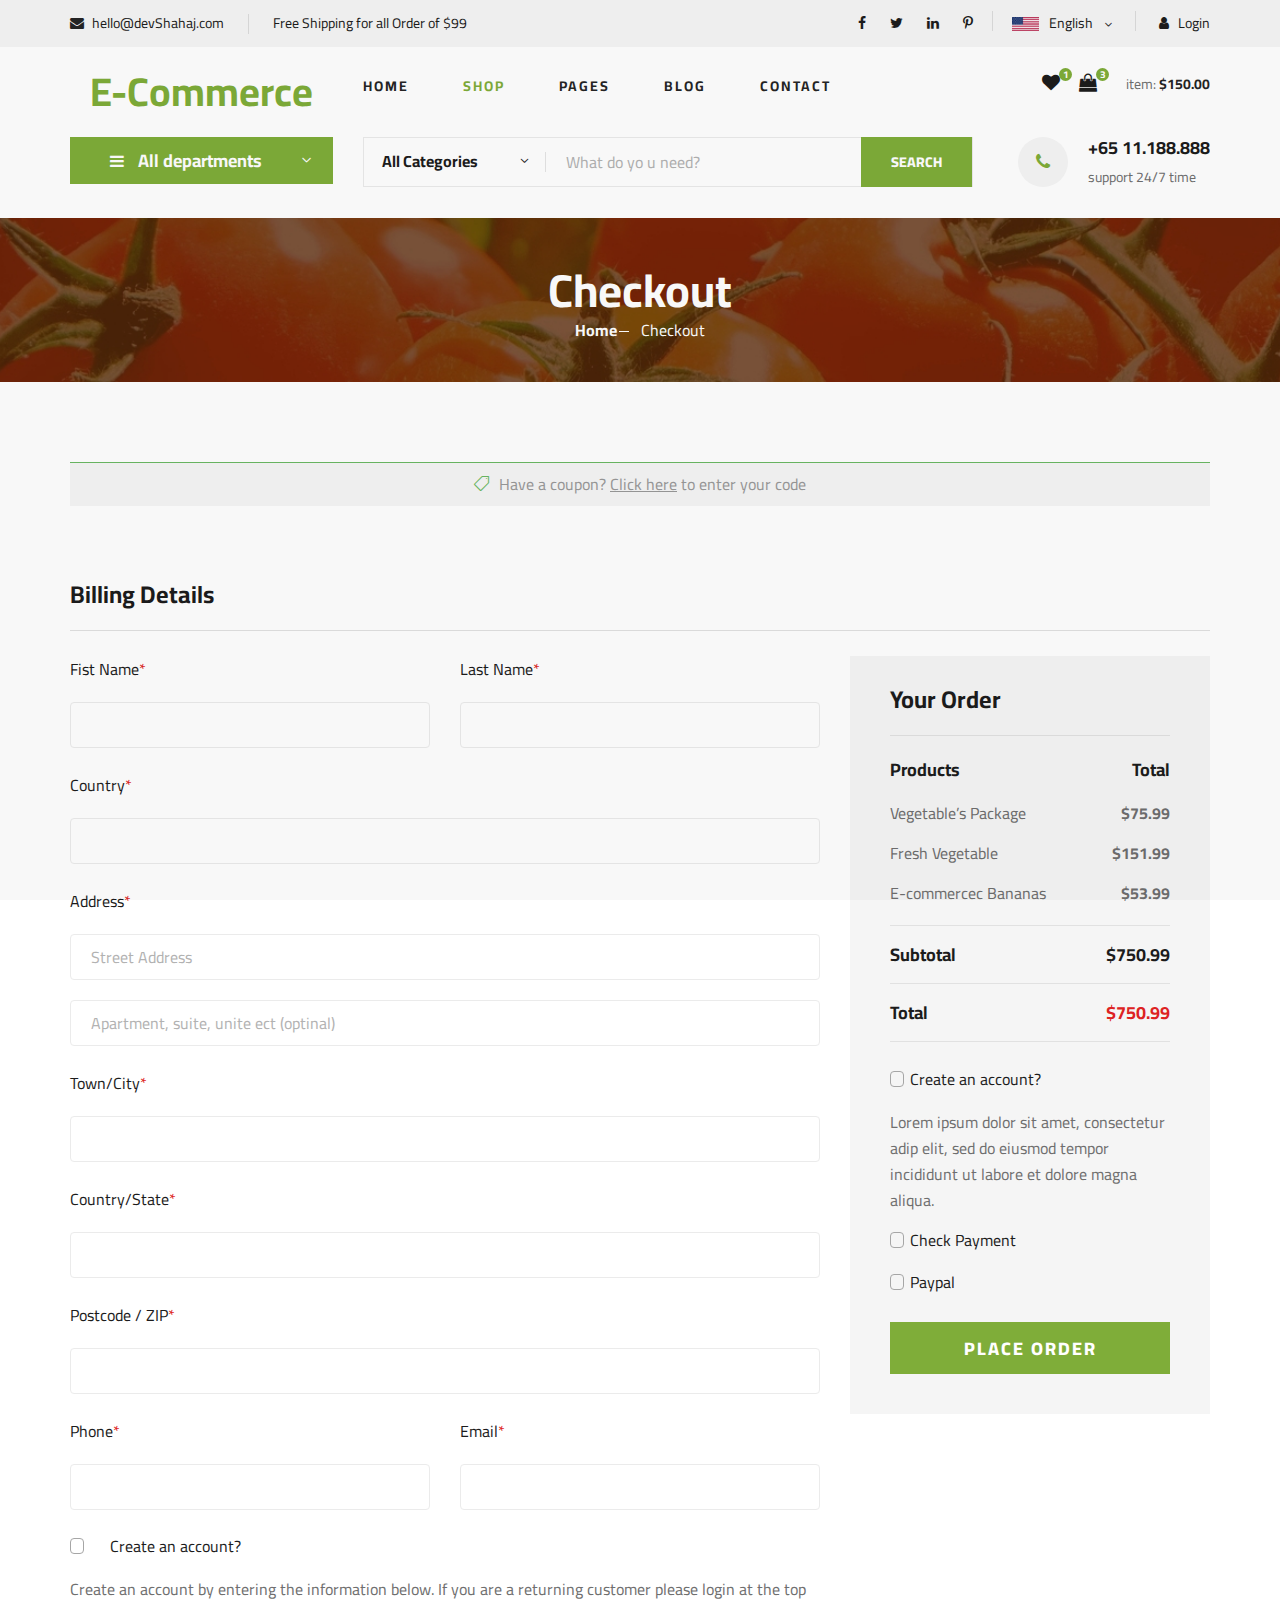
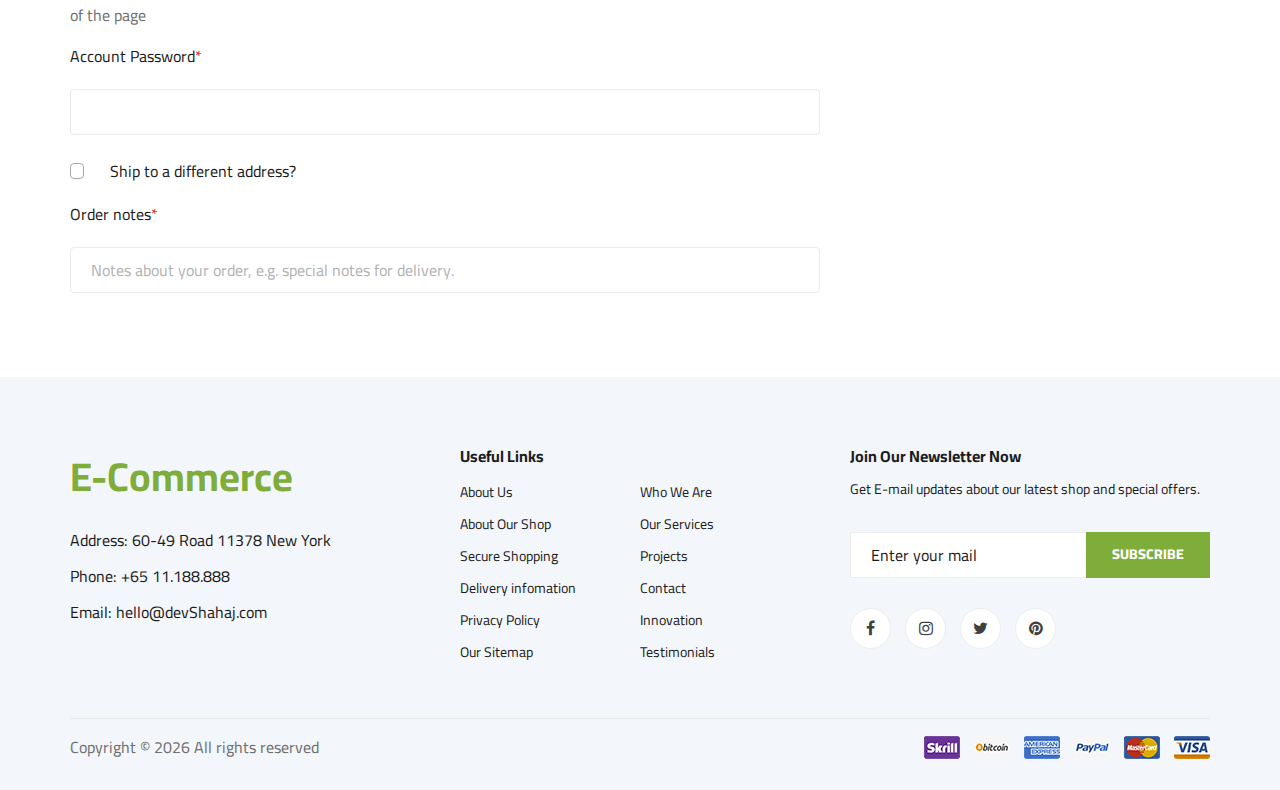
<file: checkout.html>
<!DOCTYPE html>
<html lang="zxx">
  <head>
    <meta charset="UTF-8" />
    <meta name="description" content="Bootstrap Template" />
    <meta name="keywords" content="Bootstrap, unica, creative, html" />
    <meta name="viewport" content="width=device-width, initial-scale=1.0" />
    <meta http-equiv="X-UA-Compatible" content="ie=edge" />
    <title>Bootstrap | Template</title>

    <!-- Google Font -->
    <link
      href="https://fonts.googleapis.com/css2?family=Cairo:wght@200;300;400;600;900&display=swap"
      rel="stylesheet"
    />

    <!-- Css Styles -->
    <link rel="stylesheet" href="css/bootstrap.min.css" type="text/css" />
    <link rel="stylesheet" href="css/font-awesome.min.css" type="text/css" />
    <link rel="stylesheet" href="css/elegant-icons.css" type="text/css" />
    <link rel="stylesheet" href="css/nice-select.css" type="text/css" />
    <link rel="stylesheet" href="css/jquery-ui.min.css" type="text/css" />
    <link rel="stylesheet" href="css/owl.carousel.min.css" type="text/css" />
    <link rel="stylesheet" href="css/slicknav.min.css" type="text/css" />
    <link rel="stylesheet" href="css/style.css" type="text/css" />
  </head>

  <body>
    <!-- Page Preloder -->
    <div id="preloder">
      <div class="loader"></div>
    </div>

    <!-- Humberger Begin -->
    <div class="humberger__menu__overlay"></div>
    <div class="humberger__menu__wrapper">
      <div class="humberger__menu__logo">
        <div
          style="
            display: flex;
            justify-content: center;
            align-items: end;
            font-size: 2.5em;
            color: #7fad39;
            font-weight: bold;
          "
        >
          E-Commerce
        </div>
      </div>
      <div class="humberger__menu__cart">
        <ul>
          <li>
            <a href="#"><i class="fa fa-heart"></i> <span>1</span></a>
          </li>
          <li>
            <a href="#"><i class="fa fa-shopping-bag"></i> <span>3</span></a>
          </li>
        </ul>
        <div class="header__cart__price">item: <span>$150.00</span></div>
      </div>
      <div class="humberger__menu__widget">
        <div class="header__top__right__language">
          <img src="img/language.png" alt="" />
          <div>English</div>
          <span class="arrow_carrot-down"></span>
          <ul>
            <li><a href="#">Spanis</a></li>
            <li><a href="#">English</a></li>
          </ul>
        </div>
        <div class="header__top__right__auth">
          <a href="#"><i class="fa fa-user"></i> Login</a>
        </div>
      </div>
      <nav class="humberger__menu__nav mobile-menu">
        <ul>
          <li class="active"><a href="./index.html">Home</a></li>
          <li><a href="./shop-grid.html">Shop</a></li>
          <li>
            <a href="#">Pages</a>
            <ul class="header__menu__dropdown">
              <li><a href="./shop-details.html">Shop Details</a></li>
              <li><a href="./shoping-cart.html">Shoping Cart</a></li>
              <li><a href="./checkout.html">Check Out</a></li>
              <li><a href="./blog-details.html">Blog Details</a></li>
            </ul>
          </li>
          <li><a href="./blog.html">Blog</a></li>
          <li><a href="./contact.html">Contact</a></li>
        </ul>
      </nav>
      <div id="mobile-menu-wrap"></div>
      <div class="header__top__right__social">
        <a href="#"><i class="fa fa-facebook"></i></a>
        <a href="#"><i class="fa fa-twitter"></i></a>
        <a href="#"><i class="fa fa-linkedin"></i></a>
        <a href="#"><i class="fa fa-pinterest-p"></i></a>
      </div>
      <div class="humberger__menu__contact">
        <ul>
          <li><i class="fa fa-envelope"></i> hello@devShahaj.com</li>
          <li>Free Shipping for all Order of $99</li>
        </ul>
      </div>
    </div>
    <!-- Humberger End -->

    <!-- Header Section Begin -->
    <header class="header">
      <div class="header__top">
        <div class="container">
          <div class="row">
            <div class="col-lg-6">
              <div class="header__top__left">
                <ul>
                  <li><i class="fa fa-envelope"></i> hello@devShahaj.com</li>
                  <li>Free Shipping for all Order of $99</li>
                </ul>
              </div>
            </div>
            <div class="col-lg-6">
              <div class="header__top__right">
                <div class="header__top__right__social">
                  <a href="#"><i class="fa fa-facebook"></i></a>
                  <a href="#"><i class="fa fa-twitter"></i></a>
                  <a href="#"><i class="fa fa-linkedin"></i></a>
                  <a href="#"><i class="fa fa-pinterest-p"></i></a>
                </div>
                <div class="header__top__right__language">
                  <img src="img/language.png" alt="" />
                  <div>English</div>
                  <span class="arrow_carrot-down"></span>
                  <ul>
                    <li><a href="#">Spanis</a></li>
                    <li><a href="#">English</a></li>
                  </ul>
                </div>
                <div class="header__top__right__auth">
                  <a href="#"><i class="fa fa-user"></i> Login</a>
                </div>
              </div>
            </div>
          </div>
        </div>
      </div>
      <div class="container">
        <div class="row">
          <div class="col-lg-3">
            <div class="header__logo">
              <div
                style="
                  display: flex;
                  justify-content: center;
                  align-items: end;
                  font-size: 2.5em;
                  color: #7fad39;
                  font-weight: bold;
                "
              >
                E-Commerce
              </div>
            </div>
          </div>
          <div class="col-lg-6">
            <nav class="header__menu">
              <ul>
                <li><a href="./index.html">Home</a></li>
                <li class="active"><a href="./shop-grid.html">Shop</a></li>
                <li>
                  <a href="#">Pages</a>
                  <ul class="header__menu__dropdown">
                    <li><a href="./shop-details.html">Shop Details</a></li>
                    <li><a href="./shoping-cart.html">Shoping Cart</a></li>
                    <li><a href="./checkout.html">Check Out</a></li>
                    <li><a href="./blog-details.html">Blog Details</a></li>
                  </ul>
                </li>
                <li><a href="./blog.html">Blog</a></li>
                <li><a href="./contact.html">Contact</a></li>
              </ul>
            </nav>
          </div>
          <div class="col-lg-3">
            <div class="header__cart">
              <ul>
                <li>
                  <a href="#"><i class="fa fa-heart"></i> <span>1</span></a>
                </li>
                <li>
                  <a href="#"
                    ><i class="fa fa-shopping-bag"></i> <span>3</span></a
                  >
                </li>
              </ul>
              <div class="header__cart__price">item: <span>$150.00</span></div>
            </div>
          </div>
        </div>
        <div class="humberger__open">
          <i class="fa fa-bars"></i>
        </div>
      </div>
    </header>
    <!-- Header Section End -->

    <!-- Hero Section Begin -->
    <section class="hero hero-normal">
      <div class="container">
        <div class="row">
          <div class="col-lg-3">
            <div class="hero__categories">
              <div class="hero__categories__all">
                <i class="fa fa-bars"></i>
                <span>All departments</span>
              </div>
              <ul>
                <li><a href="#">Fresh Meat</a></li>
                <li><a href="#">Vegetables</a></li>
                <li><a href="#">Fruit & Nut Gifts</a></li>
                <li><a href="#">Fresh Berries</a></li>
                <li><a href="#">Ocean Foods</a></li>
                <li><a href="#">Butter & Eggs</a></li>
                <li><a href="#">Fastfood</a></li>
                <li><a href="#">Fresh Onion</a></li>
                <li><a href="#">Papayaya & Crisps</a></li>
                <li><a href="#">Oatmeal</a></li>
                <li><a href="#">Fresh Bananas</a></li>
              </ul>
            </div>
          </div>
          <div class="col-lg-9">
            <div class="hero__search">
              <div class="hero__search__form">
                <form action="#">
                  <div class="hero__search__categories">
                    All Categories
                    <span class="arrow_carrot-down"></span>
                  </div>
                  <input type="text" placeholder="What do yo u need?" />
                  <button type="submit" class="site-btn">SEARCH</button>
                </form>
              </div>
              <div class="hero__search__phone">
                <div class="hero__search__phone__icon">
                  <i class="fa fa-phone"></i>
                </div>
                <div class="hero__search__phone__text">
                  <h5>+65 11.188.888</h5>
                  <span>support 24/7 time</span>
                </div>
              </div>
            </div>
          </div>
        </div>
      </div>
    </section>
    <!-- Hero Section End -->

    <!-- Breadcrumb Section Begin -->
    <section class="breadcrumb-section set-bg" data-setbg="img/breadcrumb.jpg">
      <div class="container">
        <div class="row">
          <div class="col-lg-12 text-center">
            <div class="breadcrumb__text">
              <h2>Checkout</h2>
              <div class="breadcrumb__option">
                <a href="./index.html">Home</a>
                <span>Checkout</span>
              </div>
            </div>
          </div>
        </div>
      </div>
    </section>
    <!-- Breadcrumb Section End -->

    <!-- Checkout Section Begin -->
    <section class="checkout spad">
      <div class="container">
        <div class="row">
          <div class="col-lg-12">
            <h6>
              <span class="icon_tag_alt"></span> Have a coupon?
              <a href="#">Click here</a> to enter your code
            </h6>
          </div>
        </div>
        <div class="checkout__form">
          <h4>Billing Details</h4>
          <form action="#">
            <div class="row">
              <div class="col-lg-8 col-md-6">
                <div class="row">
                  <div class="col-lg-6">
                    <div class="checkout__input">
                      <p>Fist Name<span>*</span></p>
                      <input type="text" />
                    </div>
                  </div>
                  <div class="col-lg-6">
                    <div class="checkout__input">
                      <p>Last Name<span>*</span></p>
                      <input type="text" />
                    </div>
                  </div>
                </div>
                <div class="checkout__input">
                  <p>Country<span>*</span></p>
                  <input type="text" />
                </div>
                <div class="checkout__input">
                  <p>Address<span>*</span></p>
                  <input
                    type="text"
                    placeholder="Street Address"
                    class="checkout__input__add"
                  />
                  <input
                    type="text"
                    placeholder="Apartment, suite, unite ect (optinal)"
                  />
                </div>
                <div class="checkout__input">
                  <p>Town/City<span>*</span></p>
                  <input type="text" />
                </div>
                <div class="checkout__input">
                  <p>Country/State<span>*</span></p>
                  <input type="text" />
                </div>
                <div class="checkout__input">
                  <p>Postcode / ZIP<span>*</span></p>
                  <input type="text" />
                </div>
                <div class="row">
                  <div class="col-lg-6">
                    <div class="checkout__input">
                      <p>Phone<span>*</span></p>
                      <input type="text" />
                    </div>
                  </div>
                  <div class="col-lg-6">
                    <div class="checkout__input">
                      <p>Email<span>*</span></p>
                      <input type="text" />
                    </div>
                  </div>
                </div>
                <div class="checkout__input__checkbox">
                  <label for="acc">
                    Create an account?
                    <input type="checkbox" id="acc" />
                    <span class="checkmark"></span>
                  </label>
                </div>
                <p>
                  Create an account by entering the information below. If you
                  are a returning customer please login at the top of the page
                </p>
                <div class="checkout__input">
                  <p>Account Password<span>*</span></p>
                  <input type="text" />
                </div>
                <div class="checkout__input__checkbox">
                  <label for="diff-acc">
                    Ship to a different address?
                    <input type="checkbox" id="diff-acc" />
                    <span class="checkmark"></span>
                  </label>
                </div>
                <div class="checkout__input">
                  <p>Order notes<span>*</span></p>
                  <input
                    type="text"
                    placeholder="Notes about your order, e.g. special notes for delivery."
                  />
                </div>
              </div>
              <div class="col-lg-4 col-md-6">
                <div class="checkout__order">
                  <h4>Your Order</h4>
                  <div class="checkout__order__products">
                    Products <span>Total</span>
                  </div>
                  <ul>
                    <li>Vegetable’s Package <span>$75.99</span></li>
                    <li>Fresh Vegetable <span>$151.99</span></li>
                    <li>E-commercec Bananas <span>$53.99</span></li>
                  </ul>
                  <div class="checkout__order__subtotal">
                    Subtotal <span>$750.99</span>
                  </div>
                  <div class="checkout__order__total">
                    Total <span>$750.99</span>
                  </div>
                  <div class="checkout__input__checkbox">
                    <label for="acc-or">
                      Create an account?
                      <input type="checkbox" id="acc-or" />
                      <span class="checkmark"></span>
                    </label>
                  </div>
                  <p>
                    Lorem ipsum dolor sit amet, consectetur adip elit, sed do
                    eiusmod tempor incididunt ut labore et dolore magna aliqua.
                  </p>
                  <div class="checkout__input__checkbox">
                    <label for="payment">
                      Check Payment
                      <input type="checkbox" id="payment" />
                      <span class="checkmark"></span>
                    </label>
                  </div>
                  <div class="checkout__input__checkbox">
                    <label for="paypal">
                      Paypal
                      <input type="checkbox" id="paypal" />
                      <span class="checkmark"></span>
                    </label>
                  </div>
                  <button type="submit" class="site-btn">PLACE ORDER</button>
                </div>
              </div>
            </div>
          </form>
        </div>
      </div>
    </section>
    <!-- Checkout Section End -->

    <!-- Footer Section Begin -->
    <footer class="footer spad">
      <div class="container">
        <div class="row">
          <div class="col-lg-3 col-md-6 col-sm-6">
            <div class="footer__about">
              <div class="footer__about__logo">
                <div
                  style="
                    display: flex;
                    justify-content: start;
                    align-items: end;
                    font-size: 2.5em;
                    color: #7fad39;
                    font-weight: bold;
                  "
                >
                  E-Commerce
                </div>
              </div>
              <ul>
                <li>Address: 60-49 Road 11378 New York</li>
                <li>Phone: +65 11.188.888</li>
                <li>Email: hello@devShahaj.com</li>
              </ul>
            </div>
          </div>
          <div class="col-lg-4 col-md-6 col-sm-6 offset-lg-1">
            <div class="footer__widget">
              <h6>Useful Links</h6>
              <ul>
                <li><a href="#">About Us</a></li>
                <li><a href="#">About Our Shop</a></li>
                <li><a href="#">Secure Shopping</a></li>
                <li><a href="#">Delivery infomation</a></li>
                <li><a href="#">Privacy Policy</a></li>
                <li><a href="#">Our Sitemap</a></li>
              </ul>
              <ul>
                <li><a href="#">Who We Are</a></li>
                <li><a href="#">Our Services</a></li>
                <li><a href="#">Projects</a></li>
                <li><a href="#">Contact</a></li>
                <li><a href="#">Innovation</a></li>
                <li><a href="#">Testimonials</a></li>
              </ul>
            </div>
          </div>
          <div class="col-lg-4 col-md-12">
            <div class="footer__widget">
              <h6>Join Our Newsletter Now</h6>
              <p>
                Get E-mail updates about our latest shop and special offers.
              </p>
              <form action="#">
                <input type="text" placeholder="Enter your mail" />
                <button type="submit" class="site-btn">Subscribe</button>
              </form>
              <div class="footer__widget__social">
                <a href="#"><i class="fa fa-facebook"></i></a>
                <a href="#"><i class="fa fa-instagram"></i></a>
                <a href="#"><i class="fa fa-twitter"></i></a>
                <a href="#"><i class="fa fa-pinterest"></i></a>
              </div>
            </div>
          </div>
        </div>
        <div class="row">
          <div class="col-lg-12">
            <div class="footer__copyright">
              <div class="footer__copyright__text">
                <p>
                  <!-- Link back to Colorlib can't be removed. Template is licensed under CC BY 3.0. -->
                  Copyright &copy;
                  <script>
                    document.write(new Date().getFullYear());
                  </script>
                  All rights reserved
                </p>
              </div>
              <div class="footer__copyright__payment">
                <img src="img/payment-item.png" alt="" />
              </div>
            </div>
          </div>
        </div>
      </div>
    </footer>
    <!-- Footer Section End -->

    <!-- Js Plugins -->
    <script src="js/jquery-3.3.1.min.js"></script>
    <script src="js/bootstrap.min.js"></script>
    <script src="js/jquery.nice-select.min.js"></script>
    <script src="js/jquery-ui.min.js"></script>
    <script src="js/jquery.slicknav.js"></script>
    <script src="js/mixitup.min.js"></script>
    <script src="js/owl.carousel.min.js"></script>
    <script src="js/main.js"></script>
  </body>
</html>
</file>
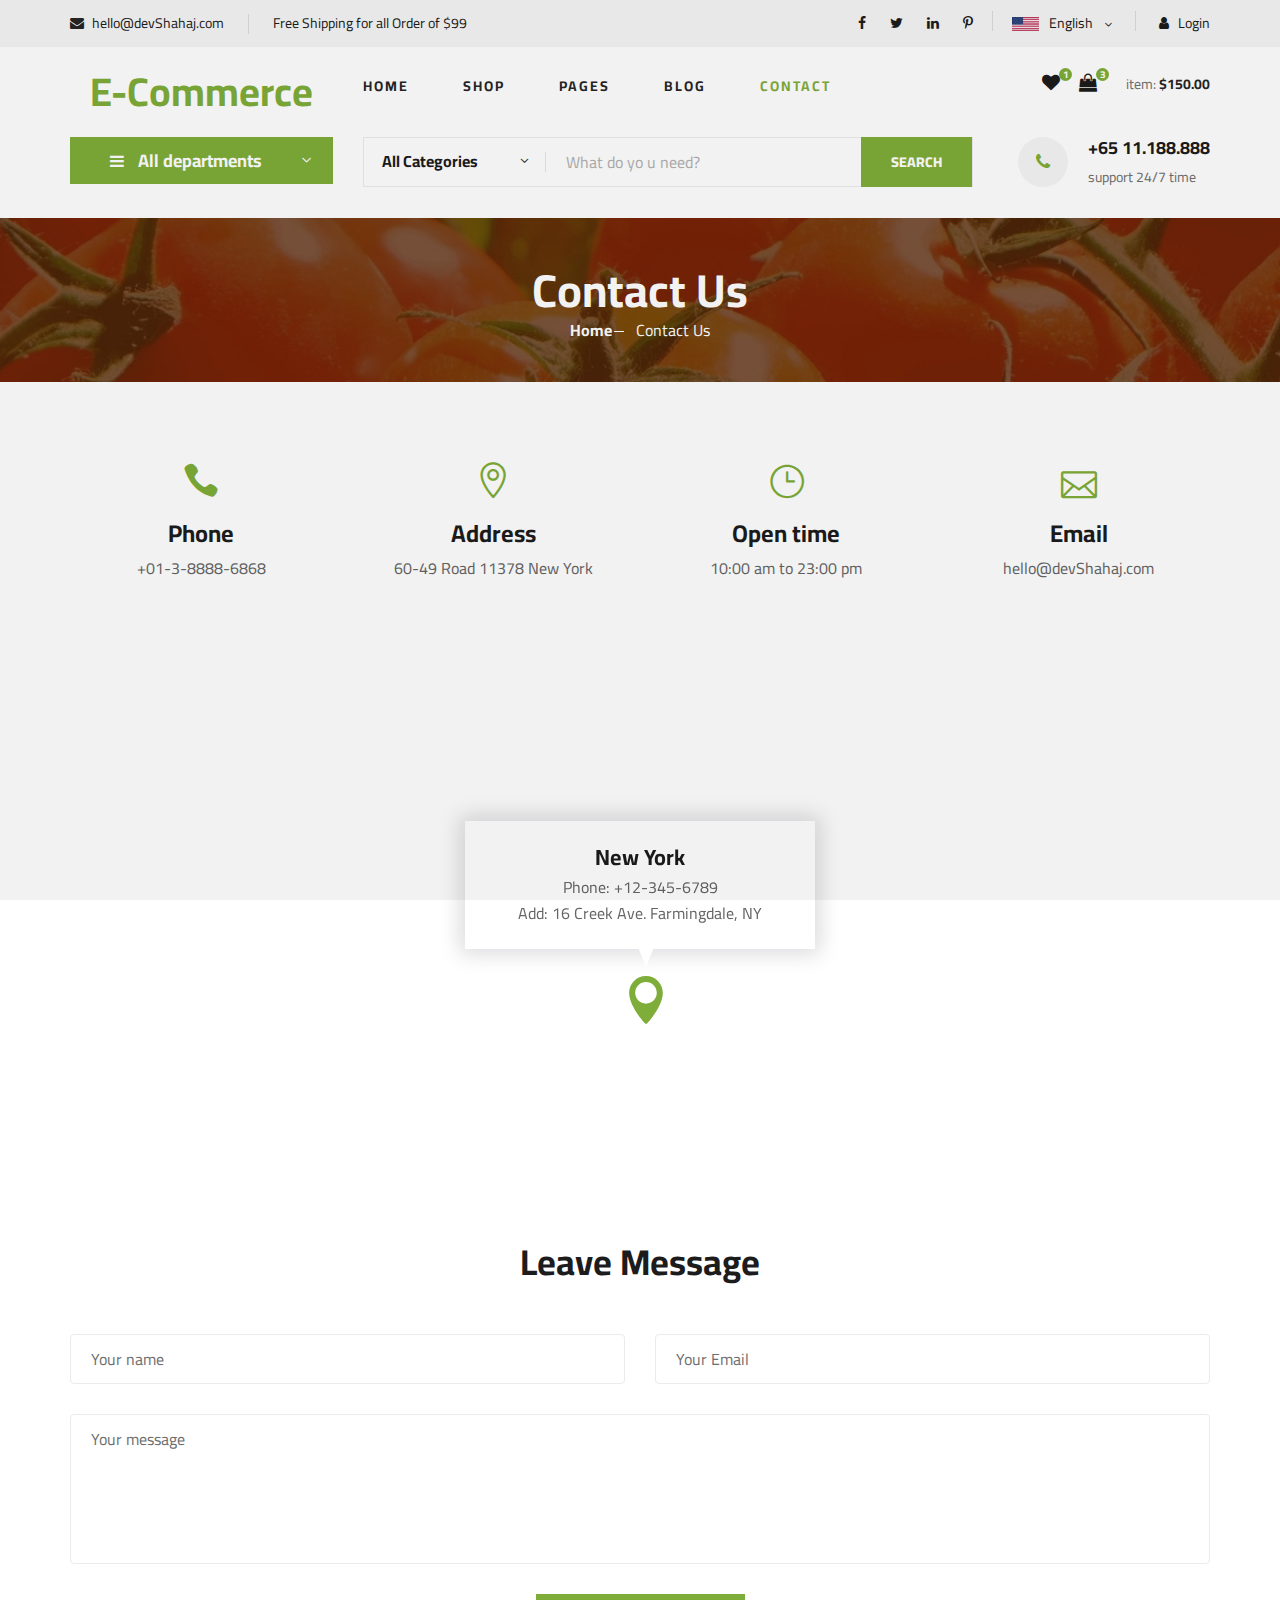
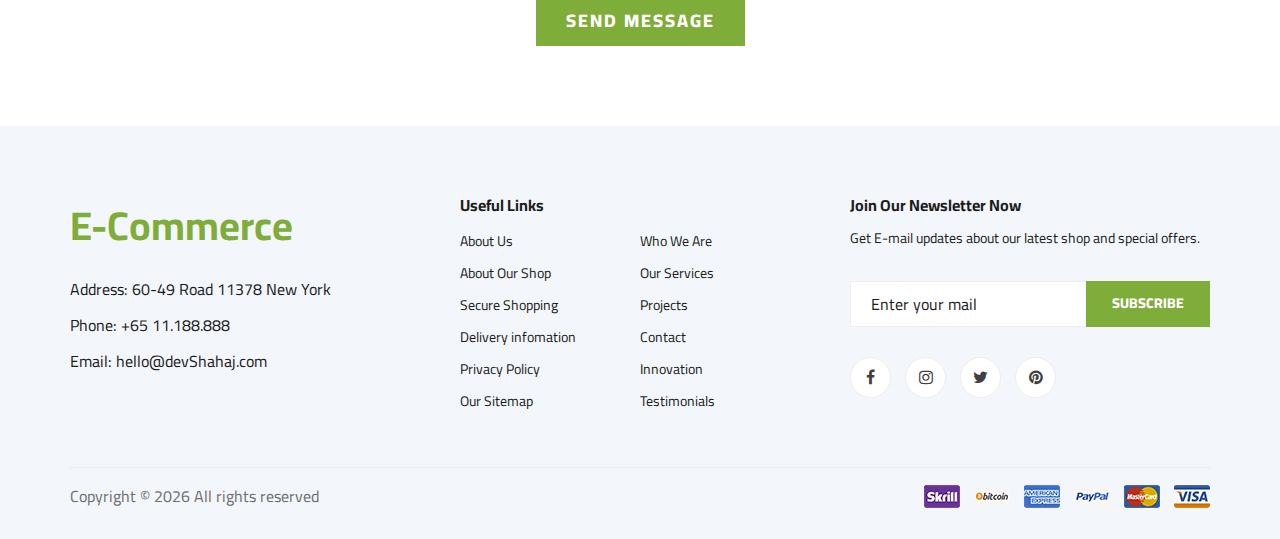
<file: contact.html>
<!DOCTYPE html>
<html lang="zxx">
  <head>
    <meta charset="UTF-8" />
    <meta name="description" content="Bootstrap Template" />
    <meta name="keywords" content="Bootstrap, unica, creative, html" />
    <meta name="viewport" content="width=device-width, initial-scale=1.0" />
    <meta http-equiv="X-UA-Compatible" content="ie=edge" />
    <title>Bootstrap | Template</title>

    <!-- Google Font -->
    <link
      href="https://fonts.googleapis.com/css2?family=Cairo:wght@200;300;400;600;900&display=swap"
      rel="stylesheet"
    />

    <!-- Css Styles -->
    <link rel="stylesheet" href="css/bootstrap.min.css" type="text/css" />
    <link rel="stylesheet" href="css/font-awesome.min.css" type="text/css" />
    <link rel="stylesheet" href="css/elegant-icons.css" type="text/css" />
    <link rel="stylesheet" href="css/nice-select.css" type="text/css" />
    <link rel="stylesheet" href="css/jquery-ui.min.css" type="text/css" />
    <link rel="stylesheet" href="css/owl.carousel.min.css" type="text/css" />
    <link rel="stylesheet" href="css/slicknav.min.css" type="text/css" />
    <link rel="stylesheet" href="css/style.css" type="text/css" />
  </head>

  <body>
    <!-- Page Preloder -->
    <div id="preloder">
      <div class="loader"></div>
    </div>

    <!-- Humberger Begin -->
    <div class="humberger__menu__overlay"></div>
    <div class="humberger__menu__wrapper">
      <div class="humberger__menu__logo">
        <div
          style="
            display: flex;
            justify-content: center;
            align-items: end;
            font-size: 2.5em;
            color: #7fad39;
            font-weight: bold;
          "
        >
          E-Commerce
        </div>
      </div>
      <div class="humberger__menu__cart">
        <ul>
          <li>
            <a href="#"><i class="fa fa-heart"></i> <span>1</span></a>
          </li>
          <li>
            <a href="#"><i class="fa fa-shopping-bag"></i> <span>3</span></a>
          </li>
        </ul>
        <div class="header__cart__price">item: <span>$150.00</span></div>
      </div>
      <div class="humberger__menu__widget">
        <div class="header__top__right__language">
          <img src="img/language.png" alt="" />
          <div>English</div>
          <span class="arrow_carrot-down"></span>
          <ul>
            <li><a href="#">Spanis</a></li>
            <li><a href="#">English</a></li>
          </ul>
        </div>
        <div class="header__top__right__auth">
          <a href="#"><i class="fa fa-user"></i> Login</a>
        </div>
      </div>
      <nav class="humberger__menu__nav mobile-menu">
        <ul>
          <li class="active"><a href="./index.html">Home</a></li>
          <li><a href="./shop-grid.html">Shop</a></li>
          <li>
            <a href="#">Pages</a>
            <ul class="header__menu__dropdown">
              <li><a href="./shop-details.html">Shop Details</a></li>
              <li><a href="./shoping-cart.html">Shoping Cart</a></li>
              <li><a href="./checkout.html">Check Out</a></li>
              <li><a href="./blog-details.html">Blog Details</a></li>
            </ul>
          </li>
          <li><a href="./blog.html">Blog</a></li>
          <li><a href="./contact.html">Contact</a></li>
        </ul>
      </nav>
      <div id="mobile-menu-wrap"></div>
      <div class="header__top__right__social">
        <a href="#"><i class="fa fa-facebook"></i></a>
        <a href="#"><i class="fa fa-twitter"></i></a>
        <a href="#"><i class="fa fa-linkedin"></i></a>
        <a href="#"><i class="fa fa-pinterest-p"></i></a>
      </div>
      <div class="humberger__menu__contact">
        <ul>
          <li><i class="fa fa-envelope"></i> hello@devShahaj.com</li>
          <li>Free Shipping for all Order of $99</li>
        </ul>
      </div>
    </div>
    <!-- Humberger End -->

    <!-- Header Section Begin -->
    <header class="header">
      <div class="header__top">
        <div class="container">
          <div class="row">
            <div class="col-lg-6">
              <div class="header__top__left">
                <ul>
                  <li><i class="fa fa-envelope"></i> hello@devShahaj.com</li>
                  <li>Free Shipping for all Order of $99</li>
                </ul>
              </div>
            </div>
            <div class="col-lg-6">
              <div class="header__top__right">
                <div class="header__top__right__social">
                  <a href="#"><i class="fa fa-facebook"></i></a>
                  <a href="#"><i class="fa fa-twitter"></i></a>
                  <a href="#"><i class="fa fa-linkedin"></i></a>
                  <a href="#"><i class="fa fa-pinterest-p"></i></a>
                </div>
                <div class="header__top__right__language">
                  <img src="img/language.png" alt="" />
                  <div>English</div>
                  <span class="arrow_carrot-down"></span>
                  <ul>
                    <li><a href="#">Spanis</a></li>
                    <li><a href="#">English</a></li>
                  </ul>
                </div>
                <div class="header__top__right__auth">
                  <a href="#"><i class="fa fa-user"></i> Login</a>
                </div>
              </div>
            </div>
          </div>
        </div>
      </div>
      <div class="container">
        <div class="row">
          <div class="col-lg-3">
            <div class="header__logo">
              <div
                style="
                  display: flex;
                  justify-content: center;
                  align-items: end;
                  font-size: 2.5em;
                  color: #7fad39;
                  font-weight: bold;
                "
              >
                E-Commerce
              </div>
            </div>
          </div>
          <div class="col-lg-6">
            <nav class="header__menu">
              <ul>
                <li><a href="./index.html">Home</a></li>
                <li><a href="./shop-grid.html">Shop</a></li>
                <li>
                  <a href="#">Pages</a>
                  <ul class="header__menu__dropdown">
                    <li><a href="./shop-details.html">Shop Details</a></li>
                    <li><a href="./shoping-cart.html">Shoping Cart</a></li>
                    <li><a href="./checkout.html">Check Out</a></li>
                    <li><a href="./blog-details.html">Blog Details</a></li>
                  </ul>
                </li>
                <li><a href="./blog.html">Blog</a></li>
                <li class="active"><a href="./contact.html">Contact</a></li>
              </ul>
            </nav>
          </div>
          <div class="col-lg-3">
            <div class="header__cart">
              <ul>
                <li>
                  <a href="#"><i class="fa fa-heart"></i> <span>1</span></a>
                </li>
                <li>
                  <a href="#"
                    ><i class="fa fa-shopping-bag"></i> <span>3</span></a
                  >
                </li>
              </ul>
              <div class="header__cart__price">item: <span>$150.00</span></div>
            </div>
          </div>
        </div>
        <div class="humberger__open">
          <i class="fa fa-bars"></i>
        </div>
      </div>
    </header>
    <!-- Header Section End -->

    <!-- Hero Section Begin -->
    <section class="hero hero-normal">
      <div class="container">
        <div class="row">
          <div class="col-lg-3">
            <div class="hero__categories">
              <div class="hero__categories__all">
                <i class="fa fa-bars"></i>
                <span>All departments</span>
              </div>
              <ul>
                <li><a href="#">Fresh Meat</a></li>
                <li><a href="#">Vegetables</a></li>
                <li><a href="#">Fruit & Nut Gifts</a></li>
                <li><a href="#">Fresh Berries</a></li>
                <li><a href="#">Ocean Foods</a></li>
                <li><a href="#">Butter & Eggs</a></li>
                <li><a href="#">Fastfood</a></li>
                <li><a href="#">Fresh Onion</a></li>
                <li><a href="#">Papayaya & Crisps</a></li>
                <li><a href="#">Oatmeal</a></li>
                <li><a href="#">Fresh Bananas</a></li>
              </ul>
            </div>
          </div>
          <div class="col-lg-9">
            <div class="hero__search">
              <div class="hero__search__form">
                <form action="#">
                  <div class="hero__search__categories">
                    All Categories
                    <span class="arrow_carrot-down"></span>
                  </div>
                  <input type="text" placeholder="What do yo u need?" />
                  <button type="submit" class="site-btn">SEARCH</button>
                </form>
              </div>
              <div class="hero__search__phone">
                <div class="hero__search__phone__icon">
                  <i class="fa fa-phone"></i>
                </div>
                <div class="hero__search__phone__text">
                  <h5>+65 11.188.888</h5>
                  <span>support 24/7 time</span>
                </div>
              </div>
            </div>
          </div>
        </div>
      </div>
    </section>
    <!-- Hero Section End -->

    <!-- Breadcrumb Section Begin -->
    <section class="breadcrumb-section set-bg" data-setbg="img/breadcrumb.jpg">
      <div class="container">
        <div class="row">
          <div class="col-lg-12 text-center">
            <div class="breadcrumb__text">
              <h2>Contact Us</h2>
              <div class="breadcrumb__option">
                <a href="./index.html">Home</a>
                <span>Contact Us</span>
              </div>
            </div>
          </div>
        </div>
      </div>
    </section>
    <!-- Breadcrumb Section End -->

    <!-- Contact Section Begin -->
    <section class="contact spad">
      <div class="container">
        <div class="row">
          <div class="col-lg-3 col-md-3 col-sm-6 text-center">
            <div class="contact__widget">
              <span class="icon_phone"></span>
              <h4>Phone</h4>
              <p>+01-3-8888-6868</p>
            </div>
          </div>
          <div class="col-lg-3 col-md-3 col-sm-6 text-center">
            <div class="contact__widget">
              <span class="icon_pin_alt"></span>
              <h4>Address</h4>
              <p>60-49 Road 11378 New York</p>
            </div>
          </div>
          <div class="col-lg-3 col-md-3 col-sm-6 text-center">
            <div class="contact__widget">
              <span class="icon_clock_alt"></span>
              <h4>Open time</h4>
              <p>10:00 am to 23:00 pm</p>
            </div>
          </div>
          <div class="col-lg-3 col-md-3 col-sm-6 text-center">
            <div class="contact__widget">
              <span class="icon_mail_alt"></span>
              <h4>Email</h4>
              <p>hello@devShahaj.com</p>
            </div>
          </div>
        </div>
      </div>
    </section>
    <!-- Contact Section End -->

    <!-- Map Begin -->
    <div class="map">
      <iframe
        src="https://www.google.com/maps/embed?pb=!1m18!1m12!1m3!1d49116.39176087041!2d-86.41867791216099!3d39.69977417971648!2m3!1f0!2f0!3f0!3m2!1i1024!2i768!4f13.1!3m3!1m2!1s0x886ca48c841038a1%3A0x70cfba96bf847f0!2sPlainfield%2C%20IN%2C%20USA!5e0!3m2!1sen!2sbd!4v1586106673811!5m2!1sen!2sbd"
        height="500"
        style="border: 0"
        allowfullscreen=""
        aria-hidden="false"
        tabindex="0"
      ></iframe>
      <div class="map-inside">
        <i class="icon_pin"></i>
        <div class="inside-widget">
          <h4>New York</h4>
          <ul>
            <li>Phone: +12-345-6789</li>
            <li>Add: 16 Creek Ave. Farmingdale, NY</li>
          </ul>
        </div>
      </div>
    </div>
    <!-- Map End -->

    <!-- Contact Form Begin -->
    <div class="contact-form spad">
      <div class="container">
        <div class="row">
          <div class="col-lg-12">
            <div class="contact__form__title">
              <h2>Leave Message</h2>
            </div>
          </div>
        </div>
        <form action="#">
          <div class="row">
            <div class="col-lg-6 col-md-6">
              <input type="text" placeholder="Your name" />
            </div>
            <div class="col-lg-6 col-md-6">
              <input type="text" placeholder="Your Email" />
            </div>
            <div class="col-lg-12 text-center">
              <textarea placeholder="Your message"></textarea>
              <button type="submit" class="site-btn">SEND MESSAGE</button>
            </div>
          </div>
        </form>
      </div>
    </div>
    <!-- Contact Form End -->

    <!-- Footer Section Begin -->
    <footer class="footer spad">
      <div class="container">
        <div class="row">
          <div class="col-lg-3 col-md-6 col-sm-6">
            <div class="footer__about">
              <div class="footer__about__logo">
                <div
                  style="
                    display: flex;
                    justify-content: start;
                    align-items: end;
                    font-size: 2.5em;
                    color: #7fad39;
                    font-weight: bold;
                  "
                >
                  E-Commerce
                </div>
              </div>
              <ul>
                <li>Address: 60-49 Road 11378 New York</li>
                <li>Phone: +65 11.188.888</li>
                <li>Email: hello@devShahaj.com</li>
              </ul>
            </div>
          </div>
          <div class="col-lg-4 col-md-6 col-sm-6 offset-lg-1">
            <div class="footer__widget">
              <h6>Useful Links</h6>
              <ul>
                <li><a href="#">About Us</a></li>
                <li><a href="#">About Our Shop</a></li>
                <li><a href="#">Secure Shopping</a></li>
                <li><a href="#">Delivery infomation</a></li>
                <li><a href="#">Privacy Policy</a></li>
                <li><a href="#">Our Sitemap</a></li>
              </ul>
              <ul>
                <li><a href="#">Who We Are</a></li>
                <li><a href="#">Our Services</a></li>
                <li><a href="#">Projects</a></li>
                <li><a href="#">Contact</a></li>
                <li><a href="#">Innovation</a></li>
                <li><a href="#">Testimonials</a></li>
              </ul>
            </div>
          </div>
          <div class="col-lg-4 col-md-12">
            <div class="footer__widget">
              <h6>Join Our Newsletter Now</h6>
              <p>
                Get E-mail updates about our latest shop and special offers.
              </p>
              <form action="#">
                <input type="text" placeholder="Enter your mail" />
                <button type="submit" class="site-btn">Subscribe</button>
              </form>
              <div class="footer__widget__social">
                <a href="#"><i class="fa fa-facebook"></i></a>
                <a href="#"><i class="fa fa-instagram"></i></a>
                <a href="#"><i class="fa fa-twitter"></i></a>
                <a href="#"><i class="fa fa-pinterest"></i></a>
              </div>
            </div>
          </div>
        </div>
        <div class="row">
          <div class="col-lg-12">
            <div class="footer__copyright">
              <div class="footer__copyright__text">
                <p>
                  <!-- Link back to Colorlib can't be removed. Template is licensed under CC BY 3.0. -->
                  Copyright &copy;
                  <script>
                    document.write(new Date().getFullYear());
                  </script>
                  All rights reserved
                </p>
              </div>
              <div class="footer__copyright__payment">
                <img src="img/payment-item.png" alt="" />
              </div>
            </div>
          </div>
        </div>
      </div>
    </footer>
    <!-- Footer Section End -->

    <!-- Js Plugins -->
    <script src="js/jquery-3.3.1.min.js"></script>
    <script src="js/bootstrap.min.js"></script>
    <script src="js/jquery.nice-select.min.js"></script>
    <script src="js/jquery-ui.min.js"></script>
    <script src="js/jquery.slicknav.js"></script>
    <script src="js/mixitup.min.js"></script>
    <script src="js/owl.carousel.min.js"></script>
    <script src="js/main.js"></script>
  </body>
</html>
</file>
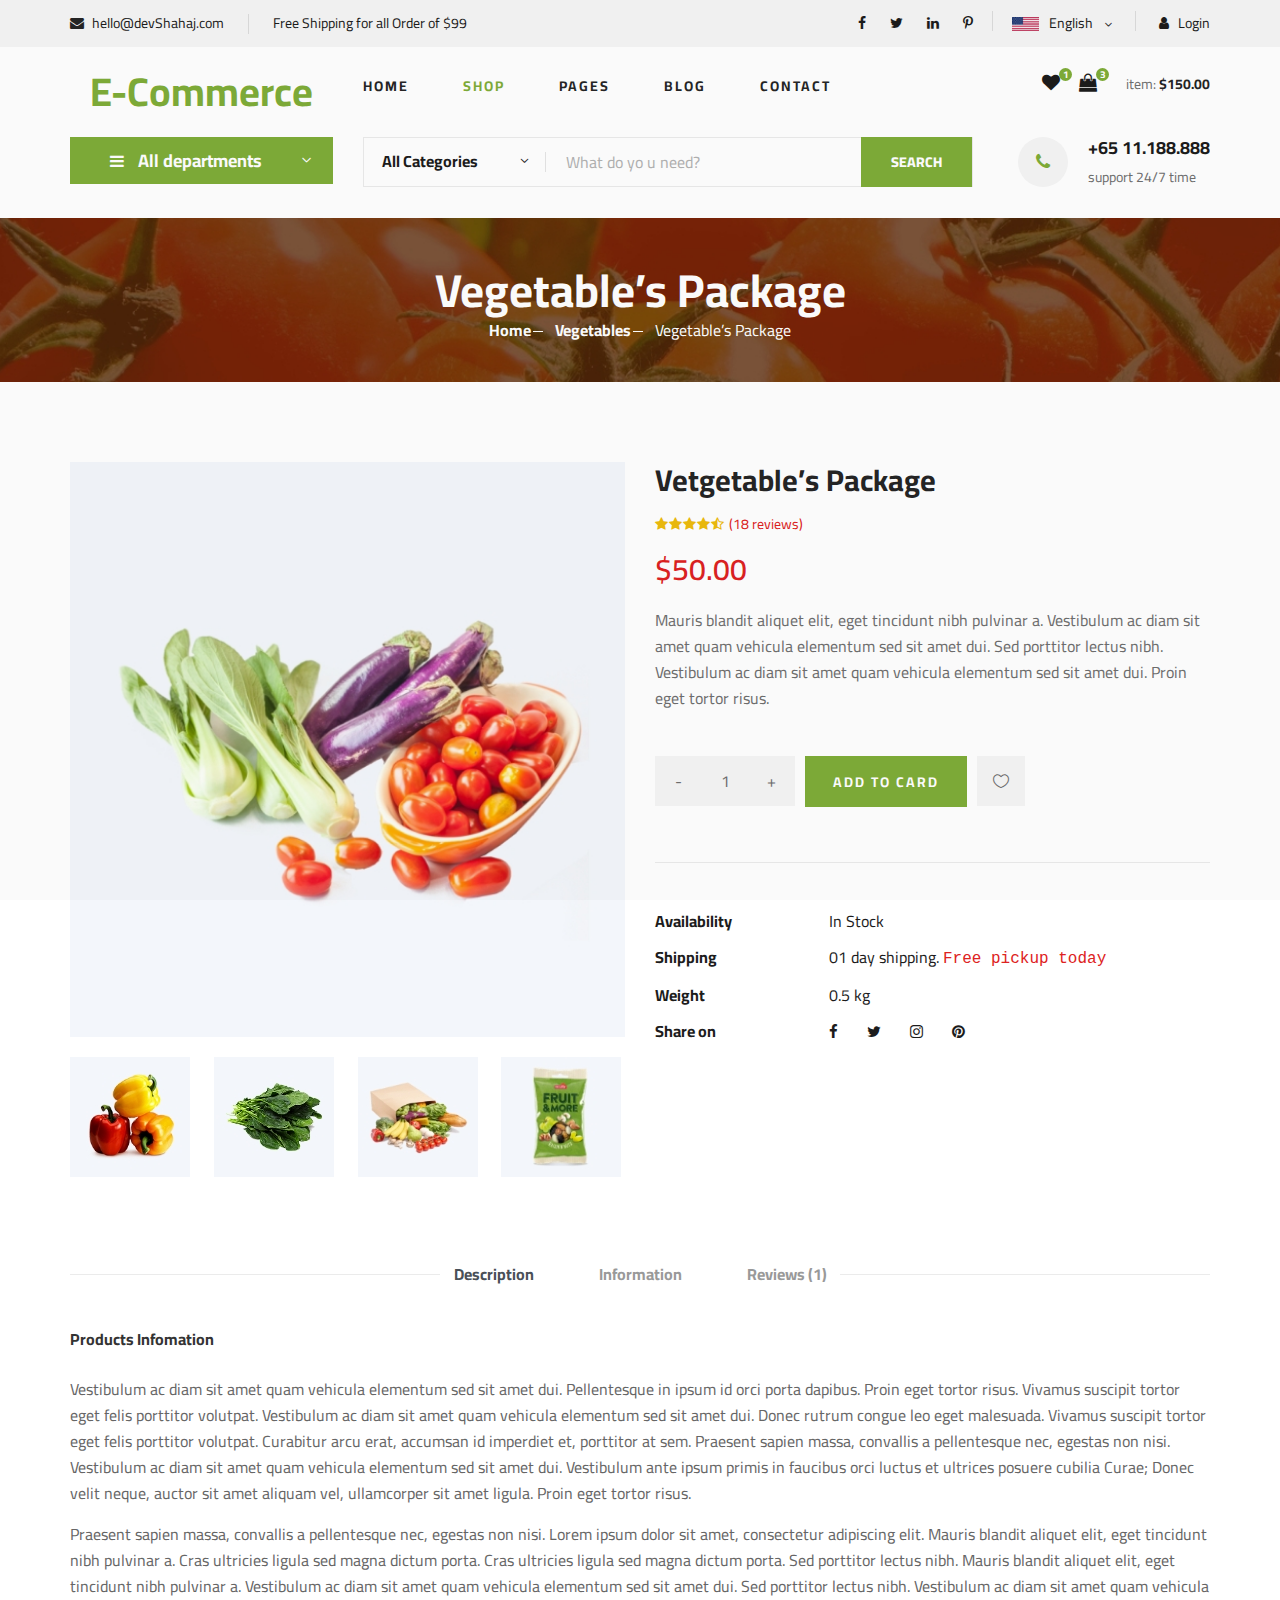
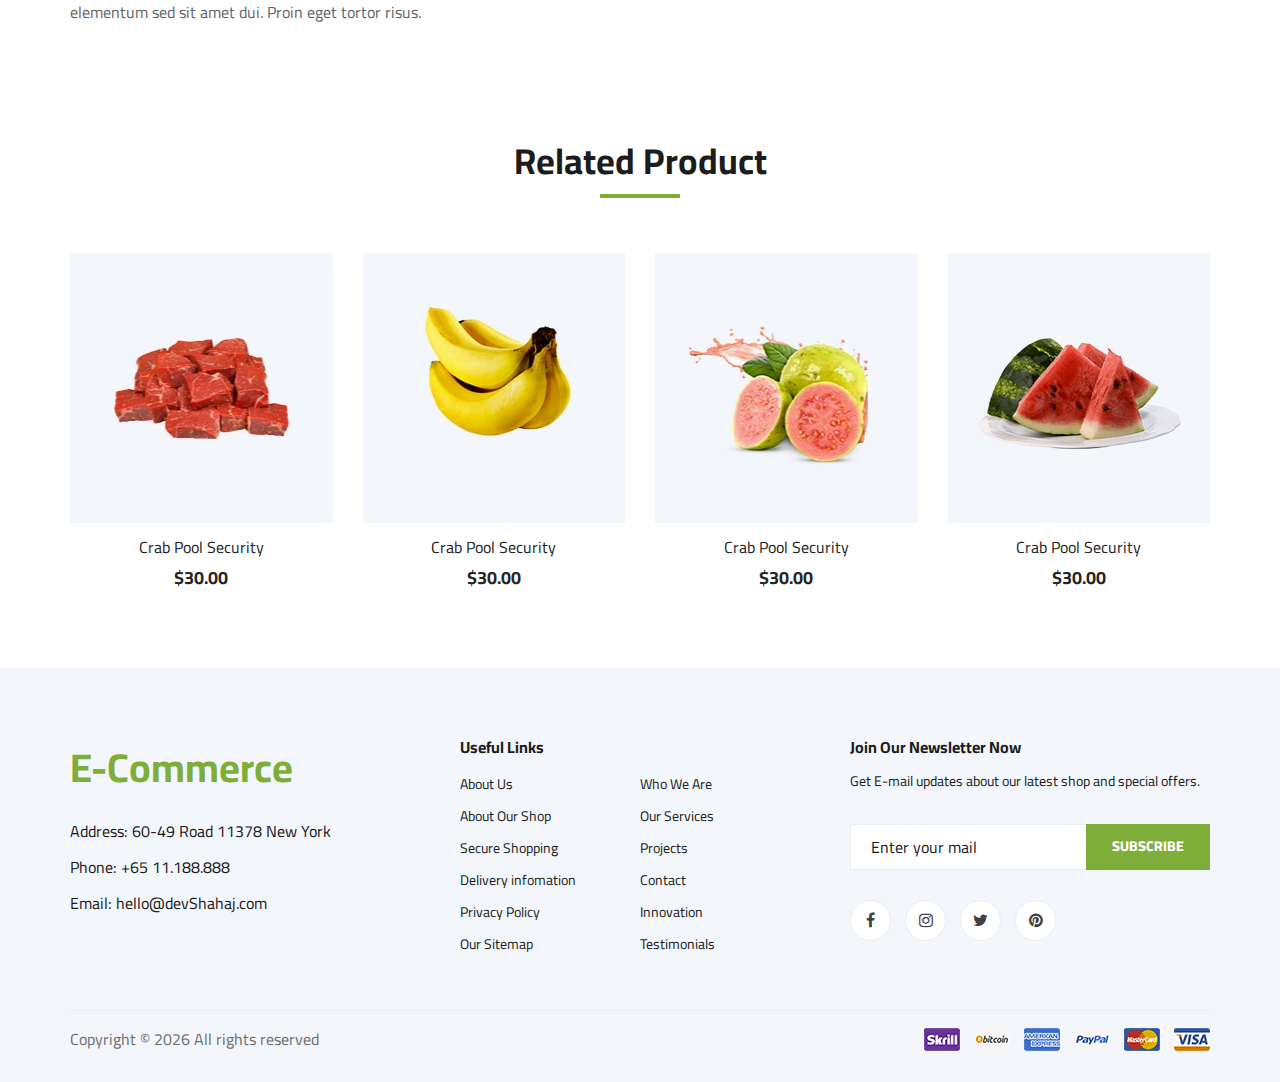
<file: shop-details.html>
<!DOCTYPE html>
<html lang="zxx">
  <head>
    <meta charset="UTF-8" />
    <meta name="description" content="Bootstrap Template" />
    <meta name="keywords" content="Bootstrap, unica, creative, html" />
    <meta name="viewport" content="width=device-width, initial-scale=1.0" />
    <meta http-equiv="X-UA-Compatible" content="ie=edge" />
    <title>Bootstrap | Template</title>

    <!-- Google Font -->
    <link
      href="https://fonts.googleapis.com/css2?family=Cairo:wght@200;300;400;600;900&display=swap"
      rel="stylesheet"
    />

    <!-- Css Styles -->
    <link rel="stylesheet" href="css/bootstrap.min.css" type="text/css" />
    <link rel="stylesheet" href="css/font-awesome.min.css" type="text/css" />
    <link rel="stylesheet" href="css/elegant-icons.css" type="text/css" />
    <link rel="stylesheet" href="css/nice-select.css" type="text/css" />
    <link rel="stylesheet" href="css/jquery-ui.min.css" type="text/css" />
    <link rel="stylesheet" href="css/owl.carousel.min.css" type="text/css" />
    <link rel="stylesheet" href="css/slicknav.min.css" type="text/css" />
    <link rel="stylesheet" href="css/style.css" type="text/css" />
  </head>

  <body>
    <!-- Page Preloder -->
    <div id="preloder">
      <div class="loader"></div>
    </div>

    <!-- Humberger Begin -->
    <div class="humberger__menu__overlay"></div>
    <div class="humberger__menu__wrapper">
      <div class="humberger__menu__logo">
        <div
          style="
            display: flex;
            justify-content: center;
            align-items: end;
            font-size: 2.5em;
            color: #7fad39;
            font-weight: bold;
          "
        >
          E-Commerce
        </div>
      </div>
      <div class="humberger__menu__cart">
        <ul>
          <li>
            <a href="#"><i class="fa fa-heart"></i> <span>1</span></a>
          </li>
          <li>
            <a href="#"><i class="fa fa-shopping-bag"></i> <span>3</span></a>
          </li>
        </ul>
        <div class="header__cart__price">item: <span>$150.00</span></div>
      </div>
      <div class="humberger__menu__widget">
        <div class="header__top__right__language">
          <img src="img/language.png" alt="" />
          <div>English</div>
          <span class="arrow_carrot-down"></span>
          <ul>
            <li><a href="#">Spanis</a></li>
            <li><a href="#">English</a></li>
          </ul>
        </div>
        <div class="header__top__right__auth">
          <a href="#"><i class="fa fa-user"></i> Login</a>
        </div>
      </div>
      <nav class="humberger__menu__nav mobile-menu">
        <ul>
          <li class="active"><a href="./index.html">Home</a></li>
          <li><a href="./shop-grid.html">Shop</a></li>
          <li>
            <a href="#">Pages</a>
            <ul class="header__menu__dropdown">
              <li><a href="./shop-details.html">Shop Details</a></li>
              <li><a href="./shoping-cart.html">Shoping Cart</a></li>
              <li><a href="./checkout.html">Check Out</a></li>
              <li><a href="./blog-details.html">Blog Details</a></li>
            </ul>
          </li>
          <li><a href="./blog.html">Blog</a></li>
          <li><a href="./contact.html">Contact</a></li>
        </ul>
      </nav>
      <div id="mobile-menu-wrap"></div>
      <div class="header__top__right__social">
        <a href="#"><i class="fa fa-facebook"></i></a>
        <a href="#"><i class="fa fa-twitter"></i></a>
        <a href="#"><i class="fa fa-linkedin"></i></a>
        <a href="#"><i class="fa fa-pinterest-p"></i></a>
      </div>
      <div class="humberger__menu__contact">
        <ul>
          <li><i class="fa fa-envelope"></i> hello@devShahaj.com</li>
          <li>Free Shipping for all Order of $99</li>
        </ul>
      </div>
    </div>
    <!-- Humberger End -->

    <!-- Header Section Begin -->
    <header class="header">
      <div class="header__top">
        <div class="container">
          <div class="row">
            <div class="col-lg-6">
              <div class="header__top__left">
                <ul>
                  <li><i class="fa fa-envelope"></i> hello@devShahaj.com</li>
                  <li>Free Shipping for all Order of $99</li>
                </ul>
              </div>
            </div>
            <div class="col-lg-6">
              <div class="header__top__right">
                <div class="header__top__right__social">
                  <a href="#"><i class="fa fa-facebook"></i></a>
                  <a href="#"><i class="fa fa-twitter"></i></a>
                  <a href="#"><i class="fa fa-linkedin"></i></a>
                  <a href="#"><i class="fa fa-pinterest-p"></i></a>
                </div>
                <div class="header__top__right__language">
                  <img src="img/language.png" alt="" />
                  <div>English</div>
                  <span class="arrow_carrot-down"></span>
                  <ul>
                    <li><a href="#">Spanis</a></li>
                    <li><a href="#">English</a></li>
                  </ul>
                </div>
                <div class="header__top__right__auth">
                  <a href="#"><i class="fa fa-user"></i> Login</a>
                </div>
              </div>
            </div>
          </div>
        </div>
      </div>
      <div class="container">
        <div class="row">
          <div class="col-lg-3">
            <div class="header__logo">
              <div
                style="
                  display: flex;
                  justify-content: center;
                  align-items: end;
                  font-size: 2.5em;
                  color: #7fad39;
                  font-weight: bold;
                "
              >
                E-Commerce
              </div>
            </div>
          </div>
          <div class="col-lg-6">
            <nav class="header__menu">
              <ul>
                <li><a href="./index.html">Home</a></li>
                <li class="active"><a href="./shop-grid.html">Shop</a></li>
                <li>
                  <a href="#">Pages</a>
                  <ul class="header__menu__dropdown">
                    <li><a href="./shop-details.html">Shop Details</a></li>
                    <li><a href="./shoping-cart.html">Shoping Cart</a></li>
                    <li><a href="./checkout.html">Check Out</a></li>
                    <li><a href="./blog-details.html">Blog Details</a></li>
                  </ul>
                </li>
                <li><a href="./blog.html">Blog</a></li>
                <li><a href="./contact.html">Contact</a></li>
              </ul>
            </nav>
          </div>
          <div class="col-lg-3">
            <div class="header__cart">
              <ul>
                <li>
                  <a href="#"><i class="fa fa-heart"></i> <span>1</span></a>
                </li>
                <li>
                  <a href="#"
                    ><i class="fa fa-shopping-bag"></i> <span>3</span></a
                  >
                </li>
              </ul>
              <div class="header__cart__price">item: <span>$150.00</span></div>
            </div>
          </div>
        </div>
        <div class="humberger__open">
          <i class="fa fa-bars"></i>
        </div>
      </div>
    </header>
    <!-- Header Section End -->

    <!-- Hero Section Begin -->
    <section class="hero hero-normal">
      <div class="container">
        <div class="row">
          <div class="col-lg-3">
            <div class="hero__categories">
              <div class="hero__categories__all">
                <i class="fa fa-bars"></i>
                <span>All departments</span>
              </div>
              <ul>
                <li><a href="#">Fresh Meat</a></li>
                <li><a href="#">Vegetables</a></li>
                <li><a href="#">Fruit & Nut Gifts</a></li>
                <li><a href="#">Fresh Berries</a></li>
                <li><a href="#">Ocean Foods</a></li>
                <li><a href="#">Butter & Eggs</a></li>
                <li><a href="#">Fastfood</a></li>
                <li><a href="#">Fresh Onion</a></li>
                <li><a href="#">Papayaya & Crisps</a></li>
                <li><a href="#">Oatmeal</a></li>
                <li><a href="#">Fresh Bananas</a></li>
              </ul>
            </div>
          </div>
          <div class="col-lg-9">
            <div class="hero__search">
              <div class="hero__search__form">
                <form action="#">
                  <div class="hero__search__categories">
                    All Categories
                    <span class="arrow_carrot-down"></span>
                  </div>
                  <input type="text" placeholder="What do yo u need?" />
                  <button type="submit" class="site-btn">SEARCH</button>
                </form>
              </div>
              <div class="hero__search__phone">
                <div class="hero__search__phone__icon">
                  <i class="fa fa-phone"></i>
                </div>
                <div class="hero__search__phone__text">
                  <h5>+65 11.188.888</h5>
                  <span>support 24/7 time</span>
                </div>
              </div>
            </div>
          </div>
        </div>
      </div>
    </section>
    <!-- Hero Section End -->

    <!-- Breadcrumb Section Begin -->
    <section class="breadcrumb-section set-bg" data-setbg="img/breadcrumb.jpg">
      <div class="container">
        <div class="row">
          <div class="col-lg-12 text-center">
            <div class="breadcrumb__text">
              <h2>Vegetable’s Package</h2>
              <div class="breadcrumb__option">
                <a href="./index.html">Home</a>
                <a href="./index.html">Vegetables</a>
                <span>Vegetable’s Package</span>
              </div>
            </div>
          </div>
        </div>
      </div>
    </section>
    <!-- Breadcrumb Section End -->

    <!-- Product Details Section Begin -->
    <section class="product-details spad">
      <div class="container">
        <div class="row">
          <div class="col-lg-6 col-md-6">
            <div class="product__details__pic">
              <div class="product__details__pic__item">
                <img
                  class="product__details__pic__item--large"
                  src="img/product/details/product-details-1.jpg"
                  alt=""
                />
              </div>
              <div class="product__details__pic__slider owl-carousel">
                <img
                  data-imgbigurl="img/product/details/product-details-2.jpg"
                  src="img/product/details/thumb-1.jpg"
                  alt=""
                />
                <img
                  data-imgbigurl="img/product/details/product-details-3.jpg"
                  src="img/product/details/thumb-2.jpg"
                  alt=""
                />
                <img
                  data-imgbigurl="img/product/details/product-details-5.jpg"
                  src="img/product/details/thumb-3.jpg"
                  alt=""
                />
                <img
                  data-imgbigurl="img/product/details/product-details-4.jpg"
                  src="img/product/details/thumb-4.jpg"
                  alt=""
                />
              </div>
            </div>
          </div>
          <div class="col-lg-6 col-md-6">
            <div class="product__details__text">
              <h3>Vetgetable’s Package</h3>
              <div class="product__details__rating">
                <i class="fa fa-star"></i>
                <i class="fa fa-star"></i>
                <i class="fa fa-star"></i>
                <i class="fa fa-star"></i>
                <i class="fa fa-star-half-o"></i>
                <span>(18 reviews)</span>
              </div>
              <div class="product__details__price">$50.00</div>
              <p>
                Mauris blandit aliquet elit, eget tincidunt nibh pulvinar a.
                Vestibulum ac diam sit amet quam vehicula elementum sed sit amet
                dui. Sed porttitor lectus nibh. Vestibulum ac diam sit amet quam
                vehicula elementum sed sit amet dui. Proin eget tortor risus.
              </p>
              <div class="product__details__quantity">
                <div class="quantity">
                  <div class="pro-qty">
                    <input type="text" value="1" />
                  </div>
                </div>
              </div>
              <a href="#" class="primary-btn">ADD TO CARD</a>
              <a href="#" class="heart-icon"
                ><span class="icon_heart_alt"></span
              ></a>
              <ul>
                <li><b>Availability</b> <span>In Stock</span></li>
                <li>
                  <b>Shipping</b>
                  <span>01 day shipping. <samp>Free pickup today</samp></span>
                </li>
                <li><b>Weight</b> <span>0.5 kg</span></li>
                <li>
                  <b>Share on</b>
                  <div class="share">
                    <a href="#"><i class="fa fa-facebook"></i></a>
                    <a href="#"><i class="fa fa-twitter"></i></a>
                    <a href="#"><i class="fa fa-instagram"></i></a>
                    <a href="#"><i class="fa fa-pinterest"></i></a>
                  </div>
                </li>
              </ul>
            </div>
          </div>
          <div class="col-lg-12">
            <div class="product__details__tab">
              <ul class="nav nav-tabs" role="tablist">
                <li class="nav-item">
                  <a
                    class="nav-link active"
                    data-toggle="tab"
                    href="#tabs-1"
                    role="tab"
                    aria-selected="true"
                    >Description</a
                  >
                </li>
                <li class="nav-item">
                  <a
                    class="nav-link"
                    data-toggle="tab"
                    href="#tabs-2"
                    role="tab"
                    aria-selected="false"
                    >Information</a
                  >
                </li>
                <li class="nav-item">
                  <a
                    class="nav-link"
                    data-toggle="tab"
                    href="#tabs-3"
                    role="tab"
                    aria-selected="false"
                    >Reviews <span>(1)</span></a
                  >
                </li>
              </ul>
              <div class="tab-content">
                <div class="tab-pane active" id="tabs-1" role="tabpanel">
                  <div class="product__details__tab__desc">
                    <h6>Products Infomation</h6>
                    <p>
                      Vestibulum ac diam sit amet quam vehicula elementum sed
                      sit amet dui. Pellentesque in ipsum id orci porta dapibus.
                      Proin eget tortor risus. Vivamus suscipit tortor eget
                      felis porttitor volutpat. Vestibulum ac diam sit amet quam
                      vehicula elementum sed sit amet dui. Donec rutrum congue
                      leo eget malesuada. Vivamus suscipit tortor eget felis
                      porttitor volutpat. Curabitur arcu erat, accumsan id
                      imperdiet et, porttitor at sem. Praesent sapien massa,
                      convallis a pellentesque nec, egestas non nisi. Vestibulum
                      ac diam sit amet quam vehicula elementum sed sit amet dui.
                      Vestibulum ante ipsum primis in faucibus orci luctus et
                      ultrices posuere cubilia Curae; Donec velit neque, auctor
                      sit amet aliquam vel, ullamcorper sit amet ligula. Proin
                      eget tortor risus.
                    </p>
                    <p>
                      Praesent sapien massa, convallis a pellentesque nec,
                      egestas non nisi. Lorem ipsum dolor sit amet, consectetur
                      adipiscing elit. Mauris blandit aliquet elit, eget
                      tincidunt nibh pulvinar a. Cras ultricies ligula sed magna
                      dictum porta. Cras ultricies ligula sed magna dictum
                      porta. Sed porttitor lectus nibh. Mauris blandit aliquet
                      elit, eget tincidunt nibh pulvinar a. Vestibulum ac diam
                      sit amet quam vehicula elementum sed sit amet dui. Sed
                      porttitor lectus nibh. Vestibulum ac diam sit amet quam
                      vehicula elementum sed sit amet dui. Proin eget tortor
                      risus.
                    </p>
                  </div>
                </div>
                <div class="tab-pane" id="tabs-2" role="tabpanel">
                  <div class="product__details__tab__desc">
                    <h6>Products Infomation</h6>
                    <p>
                      Vestibulum ac diam sit amet quam vehicula elementum sed
                      sit amet dui. Pellentesque in ipsum id orci porta dapibus.
                      Proin eget tortor risus. Vivamus suscipit tortor eget
                      felis porttitor volutpat. Vestibulum ac diam sit amet quam
                      vehicula elementum sed sit amet dui. Donec rutrum congue
                      leo eget malesuada. Vivamus suscipit tortor eget felis
                      porttitor volutpat. Curabitur arcu erat, accumsan id
                      imperdiet et, porttitor at sem. Praesent sapien massa,
                      convallis a pellentesque nec, egestas non nisi. Vestibulum
                      ac diam sit amet quam vehicula elementum sed sit amet dui.
                      Vestibulum ante ipsum primis in faucibus orci luctus et
                      ultrices posuere cubilia Curae; Donec velit neque, auctor
                      sit amet aliquam vel, ullamcorper sit amet ligula. Proin
                      eget tortor risus.
                    </p>
                    <p>
                      Praesent sapien massa, convallis a pellentesque nec,
                      egestas non nisi. Lorem ipsum dolor sit amet, consectetur
                      adipiscing elit. Mauris blandit aliquet elit, eget
                      tincidunt nibh pulvinar a. Cras ultricies ligula sed magna
                      dictum porta. Cras ultricies ligula sed magna dictum
                      porta. Sed porttitor lectus nibh. Mauris blandit aliquet
                      elit, eget tincidunt nibh pulvinar a.
                    </p>
                  </div>
                </div>
                <div class="tab-pane" id="tabs-3" role="tabpanel">
                  <div class="product__details__tab__desc">
                    <h6>Products Infomation</h6>
                    <p>
                      Vestibulum ac diam sit amet quam vehicula elementum sed
                      sit amet dui. Pellentesque in ipsum id orci porta dapibus.
                      Proin eget tortor risus. Vivamus suscipit tortor eget
                      felis porttitor volutpat. Vestibulum ac diam sit amet quam
                      vehicula elementum sed sit amet dui. Donec rutrum congue
                      leo eget malesuada. Vivamus suscipit tortor eget felis
                      porttitor volutpat. Curabitur arcu erat, accumsan id
                      imperdiet et, porttitor at sem. Praesent sapien massa,
                      convallis a pellentesque nec, egestas non nisi. Vestibulum
                      ac diam sit amet quam vehicula elementum sed sit amet dui.
                      Vestibulum ante ipsum primis in faucibus orci luctus et
                      ultrices posuere cubilia Curae; Donec velit neque, auctor
                      sit amet aliquam vel, ullamcorper sit amet ligula. Proin
                      eget tortor risus.
                    </p>
                  </div>
                </div>
              </div>
            </div>
          </div>
        </div>
      </div>
    </section>
    <!-- Product Details Section End -->

    <!-- Related Product Section Begin -->
    <section class="related-product">
      <div class="container">
        <div class="row">
          <div class="col-lg-12">
            <div class="section-title related__product__title">
              <h2>Related Product</h2>
            </div>
          </div>
        </div>
        <div class="row">
          <div class="col-lg-3 col-md-4 col-sm-6">
            <div class="product__item">
              <div
                class="product__item__pic set-bg"
                data-setbg="img/product/product-1.jpg"
              >
                <ul class="product__item__pic__hover">
                  <li>
                    <a href="#"><i class="fa fa-heart"></i></a>
                  </li>
                  <li>
                    <a href="#"><i class="fa fa-retweet"></i></a>
                  </li>
                  <li>
                    <a href="#"><i class="fa fa-shopping-cart"></i></a>
                  </li>
                </ul>
              </div>
              <div class="product__item__text">
                <h6><a href="#">Crab Pool Security</a></h6>
                <h5>$30.00</h5>
              </div>
            </div>
          </div>
          <div class="col-lg-3 col-md-4 col-sm-6">
            <div class="product__item">
              <div
                class="product__item__pic set-bg"
                data-setbg="img/product/product-2.jpg"
              >
                <ul class="product__item__pic__hover">
                  <li>
                    <a href="#"><i class="fa fa-heart"></i></a>
                  </li>
                  <li>
                    <a href="#"><i class="fa fa-retweet"></i></a>
                  </li>
                  <li>
                    <a href="#"><i class="fa fa-shopping-cart"></i></a>
                  </li>
                </ul>
              </div>
              <div class="product__item__text">
                <h6><a href="#">Crab Pool Security</a></h6>
                <h5>$30.00</h5>
              </div>
            </div>
          </div>
          <div class="col-lg-3 col-md-4 col-sm-6">
            <div class="product__item">
              <div
                class="product__item__pic set-bg"
                data-setbg="img/product/product-3.jpg"
              >
                <ul class="product__item__pic__hover">
                  <li>
                    <a href="#"><i class="fa fa-heart"></i></a>
                  </li>
                  <li>
                    <a href="#"><i class="fa fa-retweet"></i></a>
                  </li>
                  <li>
                    <a href="#"><i class="fa fa-shopping-cart"></i></a>
                  </li>
                </ul>
              </div>
              <div class="product__item__text">
                <h6><a href="#">Crab Pool Security</a></h6>
                <h5>$30.00</h5>
              </div>
            </div>
          </div>
          <div class="col-lg-3 col-md-4 col-sm-6">
            <div class="product__item">
              <div
                class="product__item__pic set-bg"
                data-setbg="img/product/product-7.jpg"
              >
                <ul class="product__item__pic__hover">
                  <li>
                    <a href="#"><i class="fa fa-heart"></i></a>
                  </li>
                  <li>
                    <a href="#"><i class="fa fa-retweet"></i></a>
                  </li>
                  <li>
                    <a href="#"><i class="fa fa-shopping-cart"></i></a>
                  </li>
                </ul>
              </div>
              <div class="product__item__text">
                <h6><a href="#">Crab Pool Security</a></h6>
                <h5>$30.00</h5>
              </div>
            </div>
          </div>
        </div>
      </div>
    </section>
    <!-- Related Product Section End -->

    <!-- Footer Section Begin -->
    <footer class="footer spad">
      <div class="container">
        <div class="row">
          <div class="col-lg-3 col-md-6 col-sm-6">
            <div class="footer__about">
              <div class="footer__about__logo">
                <div
                  style="
                    display: flex;
                    justify-content: start;
                    align-items: end;
                    font-size: 2.5em;
                    color: #7fad39;
                    font-weight: bold;
                  "
                >
                  E-Commerce
                </div>
              </div>
              <ul>
                <li>Address: 60-49 Road 11378 New York</li>
                <li>Phone: +65 11.188.888</li>
                <li>Email: hello@devShahaj.com</li>
              </ul>
            </div>
          </div>
          <div class="col-lg-4 col-md-6 col-sm-6 offset-lg-1">
            <div class="footer__widget">
              <h6>Useful Links</h6>
              <ul>
                <li><a href="#">About Us</a></li>
                <li><a href="#">About Our Shop</a></li>
                <li><a href="#">Secure Shopping</a></li>
                <li><a href="#">Delivery infomation</a></li>
                <li><a href="#">Privacy Policy</a></li>
                <li><a href="#">Our Sitemap</a></li>
              </ul>
              <ul>
                <li><a href="#">Who We Are</a></li>
                <li><a href="#">Our Services</a></li>
                <li><a href="#">Projects</a></li>
                <li><a href="#">Contact</a></li>
                <li><a href="#">Innovation</a></li>
                <li><a href="#">Testimonials</a></li>
              </ul>
            </div>
          </div>
          <div class="col-lg-4 col-md-12">
            <div class="footer__widget">
              <h6>Join Our Newsletter Now</h6>
              <p>
                Get E-mail updates about our latest shop and special offers.
              </p>
              <form action="#">
                <input type="text" placeholder="Enter your mail" />
                <button type="submit" class="site-btn">Subscribe</button>
              </form>
              <div class="footer__widget__social">
                <a href="#"><i class="fa fa-facebook"></i></a>
                <a href="#"><i class="fa fa-instagram"></i></a>
                <a href="#"><i class="fa fa-twitter"></i></a>
                <a href="#"><i class="fa fa-pinterest"></i></a>
              </div>
            </div>
          </div>
        </div>
        <div class="row">
          <div class="col-lg-12">
            <div class="footer__copyright">
              <div class="footer__copyright__text">
                <p>
                  <!-- Link back to Colorlib can't be removed. Template is licensed under CC BY 3.0. -->
                  Copyright &copy;
                  <script>
                    document.write(new Date().getFullYear());
                  </script>
                  All rights reserved
                </p>
              </div>
              <div class="footer__copyright__payment">
                <img src="img/payment-item.png" alt="" />
              </div>
            </div>
          </div>
        </div>
      </div>
    </footer>
    <!-- Footer Section End -->

    <!-- Js Plugins -->
    <script src="js/jquery-3.3.1.min.js"></script>
    <script src="js/bootstrap.min.js"></script>
    <script src="js/jquery.nice-select.min.js"></script>
    <script src="js/jquery-ui.min.js"></script>
    <script src="js/jquery.slicknav.js"></script>
    <script src="js/mixitup.min.js"></script>
    <script src="js/owl.carousel.min.js"></script>
    <script src="js/main.js"></script>
  </body>
</html>
</file>
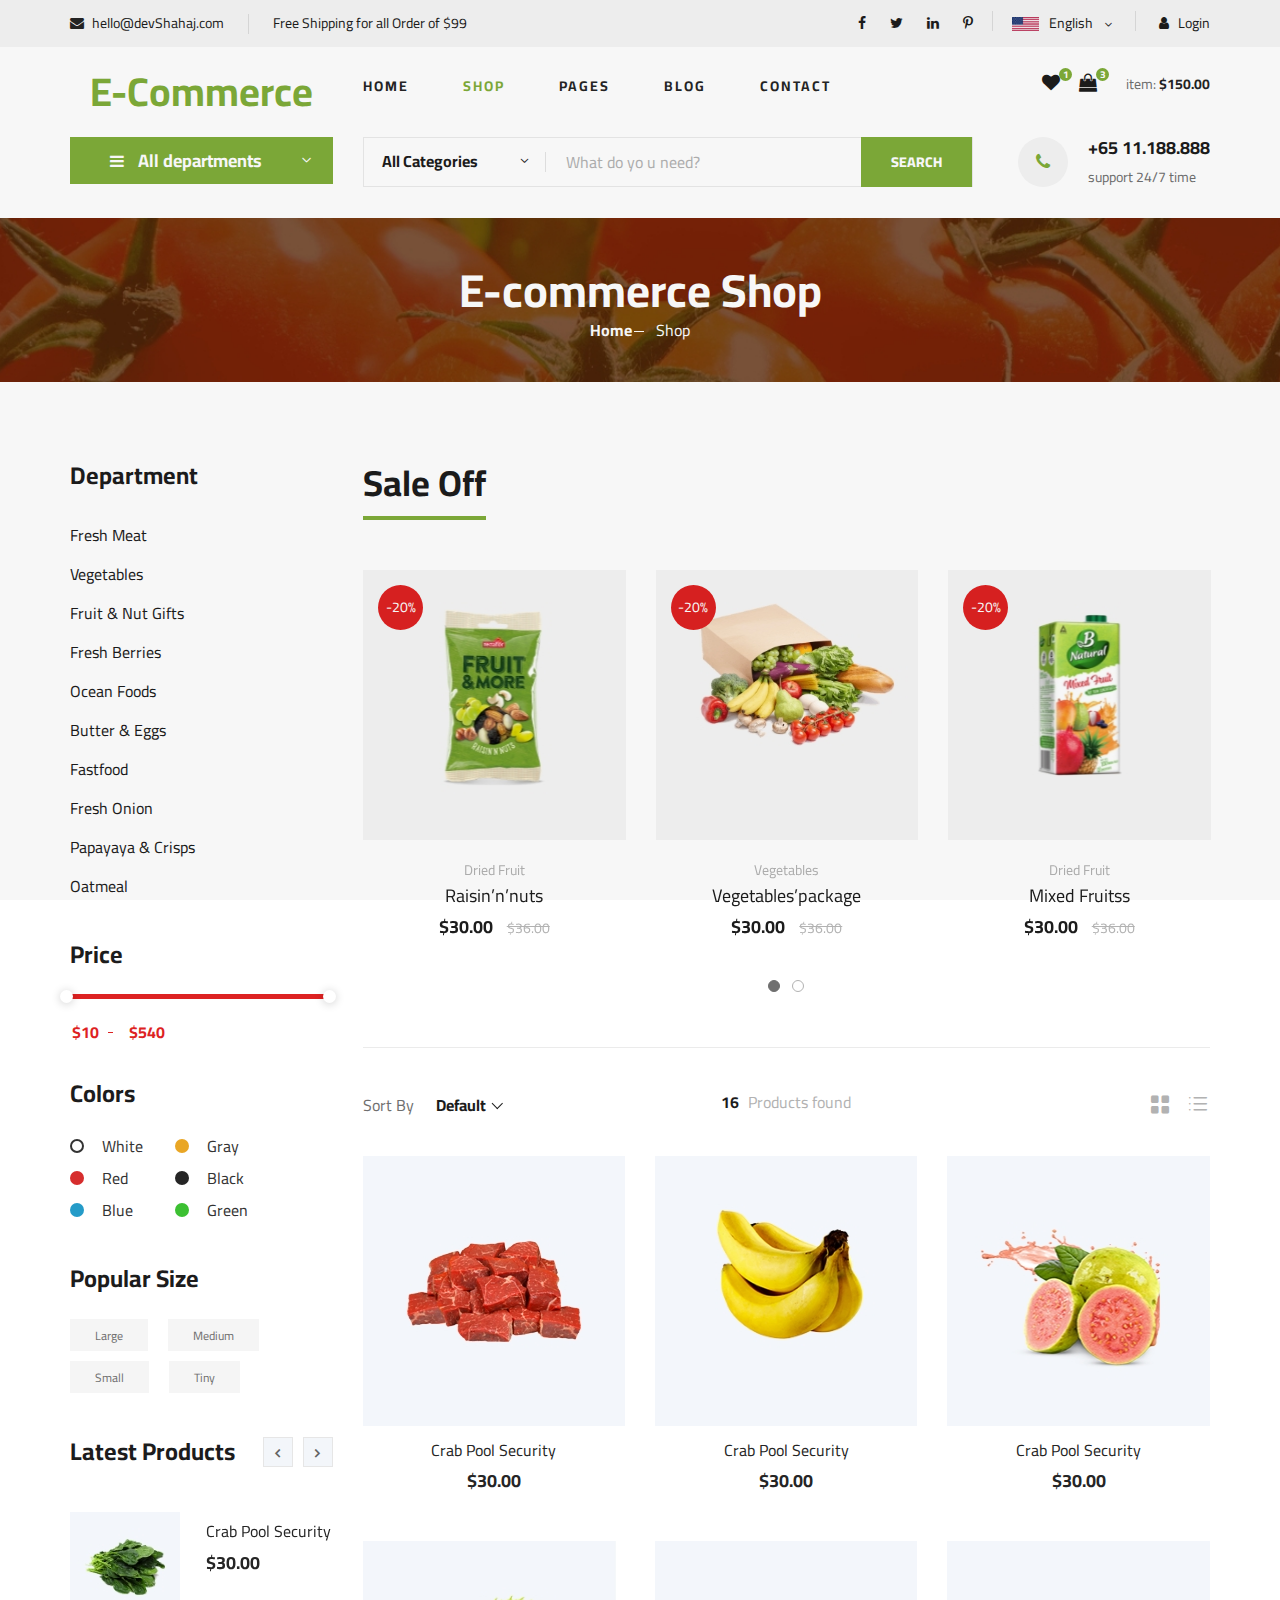
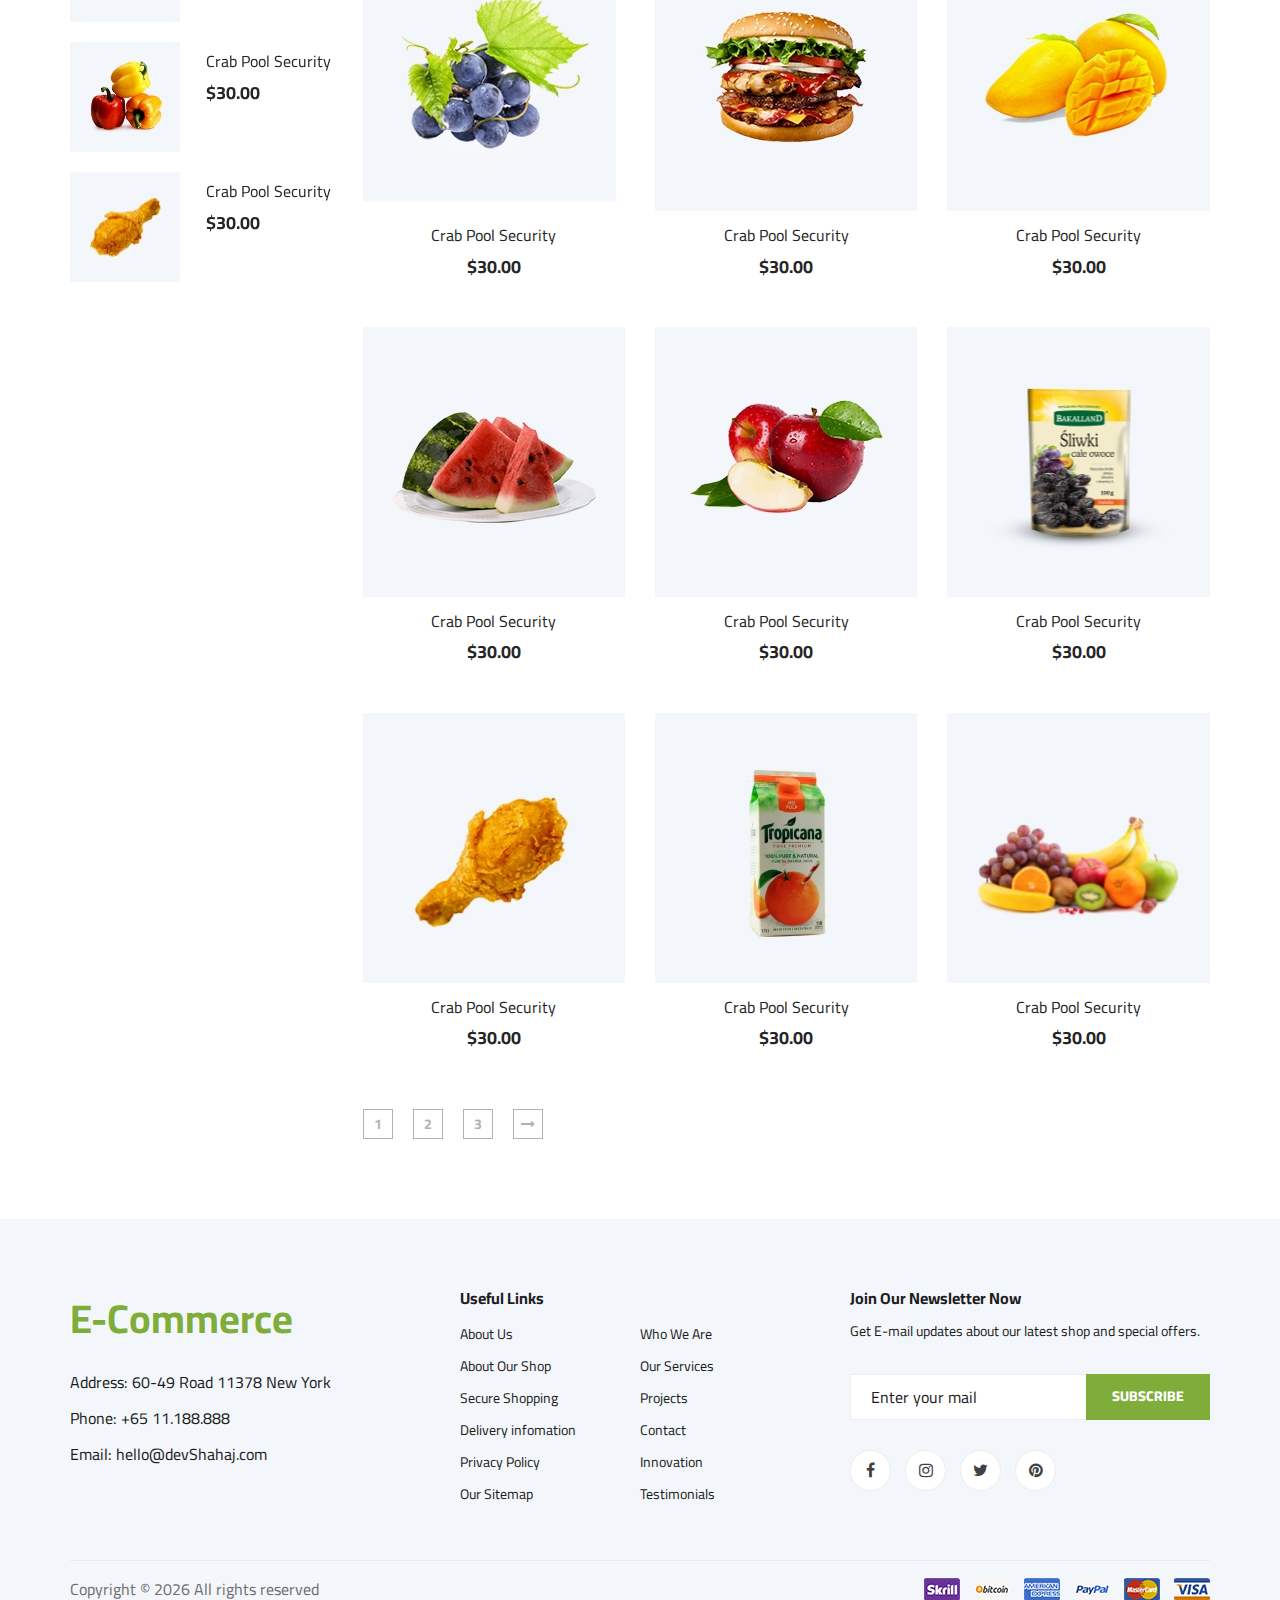
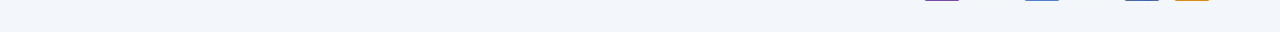
<file: shop-grid.html>
<!DOCTYPE html>
<html lang="zxx">
  <head>
    <meta charset="UTF-8" />
    <meta name="description" content="Bootstrap Template" />
    <meta name="keywords" content="Bootstrap, unica, creative, html" />
    <meta name="viewport" content="width=device-width, initial-scale=1.0" />
    <meta http-equiv="X-UA-Compatible" content="ie=edge" />
    <title>Bootstrap | Template</title>

    <!-- Google Font -->
    <link
      href="https://fonts.googleapis.com/css2?family=Cairo:wght@200;300;400;600;900&display=swap"
      rel="stylesheet"
    />

    <!-- Css Styles -->
    <link rel="stylesheet" href="css/bootstrap.min.css" type="text/css" />
    <link rel="stylesheet" href="css/font-awesome.min.css" type="text/css" />
    <link rel="stylesheet" href="css/elegant-icons.css" type="text/css" />
    <link rel="stylesheet" href="css/nice-select.css" type="text/css" />
    <link rel="stylesheet" href="css/jquery-ui.min.css" type="text/css" />
    <link rel="stylesheet" href="css/owl.carousel.min.css" type="text/css" />
    <link rel="stylesheet" href="css/slicknav.min.css" type="text/css" />
    <link rel="stylesheet" href="css/style.css" type="text/css" />
  </head>

  <body>
    <!-- Page Preloder -->
    <div id="preloder">
      <div class="loader"></div>
    </div>

    <!-- Humberger Begin -->
    <div class="humberger__menu__overlay"></div>
    <div class="humberger__menu__wrapper">
      <div class="humberger__menu__logo">
        <div
          style="
            display: flex;
            justify-content: center;
            align-items: end;
            font-size: 2.5em;
            color: #7fad39;
            font-weight: bold;
          "
        >
          E-Commerce
        </div>
      </div>
      <div class="humberger__menu__cart">
        <ul>
          <li>
            <a href="#"><i class="fa fa-heart"></i> <span>1</span></a>
          </li>
          <li>
            <a href="#"><i class="fa fa-shopping-bag"></i> <span>3</span></a>
          </li>
        </ul>
        <div class="header__cart__price">item: <span>$150.00</span></div>
      </div>
      <div class="humberger__menu__widget">
        <div class="header__top__right__language">
          <img src="img/language.png" alt="" />
          <div>English</div>
          <span class="arrow_carrot-down"></span>
          <ul>
            <li><a href="#">Spanis</a></li>
            <li><a href="#">English</a></li>
          </ul>
        </div>
        <div class="header__top__right__auth">
          <a href="#"><i class="fa fa-user"></i> Login</a>
        </div>
      </div>
      <nav class="humberger__menu__nav mobile-menu">
        <ul>
          <li class="active"><a href="./index.html">Home</a></li>
          <li><a href="./shop-grid.html">Shop</a></li>
          <li>
            <a href="#">Pages</a>
            <ul class="header__menu__dropdown">
              <li><a href="./shop-details.html">Shop Details</a></li>
              <li><a href="./shoping-cart.html">Shoping Cart</a></li>
              <li><a href="./checkout.html">Check Out</a></li>
              <li><a href="./blog-details.html">Blog Details</a></li>
            </ul>
          </li>
          <li><a href="./blog.html">Blog</a></li>
          <li><a href="./contact.html">Contact</a></li>
        </ul>
      </nav>
      <div id="mobile-menu-wrap"></div>
      <div class="header__top__right__social">
        <a href="#"><i class="fa fa-facebook"></i></a>
        <a href="#"><i class="fa fa-twitter"></i></a>
        <a href="#"><i class="fa fa-linkedin"></i></a>
        <a href="#"><i class="fa fa-pinterest-p"></i></a>
      </div>
      <div class="humberger__menu__contact">
        <ul>
          <li><i class="fa fa-envelope"></i> hello@devShahaj.com</li>
          <li>Free Shipping for all Order of $99</li>
        </ul>
      </div>
    </div>
    <!-- Humberger End -->

    <!-- Header Section Begin -->
    <header class="header">
      <div class="header__top">
        <div class="container">
          <div class="row">
            <div class="col-lg-6">
              <div class="header__top__left">
                <ul>
                  <li><i class="fa fa-envelope"></i> hello@devShahaj.com</li>
                  <li>Free Shipping for all Order of $99</li>
                </ul>
              </div>
            </div>
            <div class="col-lg-6">
              <div class="header__top__right">
                <div class="header__top__right__social">
                  <a href="#"><i class="fa fa-facebook"></i></a>
                  <a href="#"><i class="fa fa-twitter"></i></a>
                  <a href="#"><i class="fa fa-linkedin"></i></a>
                  <a href="#"><i class="fa fa-pinterest-p"></i></a>
                </div>
                <div class="header__top__right__language">
                  <img src="img/language.png" alt="" />
                  <div>English</div>
                  <span class="arrow_carrot-down"></span>
                  <ul>
                    <li><a href="#">Spanis</a></li>
                    <li><a href="#">English</a></li>
                  </ul>
                </div>
                <div class="header__top__right__auth">
                  <a href="#"><i class="fa fa-user"></i> Login</a>
                </div>
              </div>
            </div>
          </div>
        </div>
      </div>
      <div class="container">
        <div class="row">
          <div class="col-lg-3">
            <div class="header__logo">
              <div
                style="
                  display: flex;
                  justify-content: center;
                  align-items: end;
                  font-size: 2.5em;
                  color: #7fad39;
                  font-weight: bold;
                "
              >
                E-Commerce
              </div>
            </div>
          </div>
          <div class="col-lg-6">
            <nav class="header__menu">
              <ul>
                <li><a href="./index.html">Home</a></li>
                <li class="active"><a href="./shop-grid.html">Shop</a></li>
                <li>
                  <a href="#">Pages</a>
                  <ul class="header__menu__dropdown">
                    <li><a href="./shop-details.html">Shop Details</a></li>
                    <li><a href="./shoping-cart.html">Shoping Cart</a></li>
                    <li><a href="./checkout.html">Check Out</a></li>
                    <li><a href="./blog-details.html">Blog Details</a></li>
                  </ul>
                </li>
                <li><a href="./blog.html">Blog</a></li>
                <li><a href="./contact.html">Contact</a></li>
              </ul>
            </nav>
          </div>
          <div class="col-lg-3">
            <div class="header__cart">
              <ul>
                <li>
                  <a href="#"><i class="fa fa-heart"></i> <span>1</span></a>
                </li>
                <li>
                  <a href="#"
                    ><i class="fa fa-shopping-bag"></i> <span>3</span></a
                  >
                </li>
              </ul>
              <div class="header__cart__price">item: <span>$150.00</span></div>
            </div>
          </div>
        </div>
        <div class="humberger__open">
          <i class="fa fa-bars"></i>
        </div>
      </div>
    </header>
    <!-- Header Section End -->

    <!-- Hero Section Begin -->
    <section class="hero hero-normal">
      <div class="container">
        <div class="row">
          <div class="col-lg-3">
            <div class="hero__categories">
              <div class="hero__categories__all">
                <i class="fa fa-bars"></i>
                <span>All departments</span>
              </div>
              <ul>
                <li><a href="#">Fresh Meat</a></li>
                <li><a href="#">Vegetables</a></li>
                <li><a href="#">Fruit & Nut Gifts</a></li>
                <li><a href="#">Fresh Berries</a></li>
                <li><a href="#">Ocean Foods</a></li>
                <li><a href="#">Butter & Eggs</a></li>
                <li><a href="#">Fastfood</a></li>
                <li><a href="#">Fresh Onion</a></li>
                <li><a href="#">Papayaya & Crisps</a></li>
                <li><a href="#">Oatmeal</a></li>
                <li><a href="#">Fresh Bananas</a></li>
              </ul>
            </div>
          </div>
          <div class="col-lg-9">
            <div class="hero__search">
              <div class="hero__search__form">
                <form action="#">
                  <div class="hero__search__categories">
                    All Categories
                    <span class="arrow_carrot-down"></span>
                  </div>
                  <input type="text" placeholder="What do yo u need?" />
                  <button type="submit" class="site-btn">SEARCH</button>
                </form>
              </div>
              <div class="hero__search__phone">
                <div class="hero__search__phone__icon">
                  <i class="fa fa-phone"></i>
                </div>
                <div class="hero__search__phone__text">
                  <h5>+65 11.188.888</h5>
                  <span>support 24/7 time</span>
                </div>
              </div>
            </div>
          </div>
        </div>
      </div>
    </section>
    <!-- Hero Section End -->

    <!-- Breadcrumb Section Begin -->
    <section class="breadcrumb-section set-bg" data-setbg="img/breadcrumb.jpg">
      <div class="container">
        <div class="row">
          <div class="col-lg-12 text-center">
            <div class="breadcrumb__text">
              <h2>E-commerce Shop</h2>
              <div class="breadcrumb__option">
                <a href="./index.html">Home</a>
                <span>Shop</span>
              </div>
            </div>
          </div>
        </div>
      </div>
    </section>
    <!-- Breadcrumb Section End -->

    <!-- Product Section Begin -->
    <section class="product spad">
      <div class="container">
        <div class="row">
          <div class="col-lg-3 col-md-5">
            <div class="sidebar">
              <div class="sidebar__item">
                <h4>Department</h4>
                <ul>
                  <li><a href="#">Fresh Meat</a></li>
                  <li><a href="#">Vegetables</a></li>
                  <li><a href="#">Fruit & Nut Gifts</a></li>
                  <li><a href="#">Fresh Berries</a></li>
                  <li><a href="#">Ocean Foods</a></li>
                  <li><a href="#">Butter & Eggs</a></li>
                  <li><a href="#">Fastfood</a></li>
                  <li><a href="#">Fresh Onion</a></li>
                  <li><a href="#">Papayaya & Crisps</a></li>
                  <li><a href="#">Oatmeal</a></li>
                </ul>
              </div>
              <div class="sidebar__item">
                <h4>Price</h4>
                <div class="price-range-wrap">
                  <div
                    class="price-range ui-slider ui-corner-all ui-slider-horizontal ui-widget ui-widget-content"
                    data-min="10"
                    data-max="540"
                  >
                    <div
                      class="ui-slider-range ui-corner-all ui-widget-header"
                    ></div>
                    <span
                      tabindex="0"
                      class="ui-slider-handle ui-corner-all ui-state-default"
                    ></span>
                    <span
                      tabindex="0"
                      class="ui-slider-handle ui-corner-all ui-state-default"
                    ></span>
                  </div>
                  <div class="range-slider">
                    <div class="price-input">
                      <input type="text" id="minamount" />
                      <input type="text" id="maxamount" />
                    </div>
                  </div>
                </div>
              </div>
              <div class="sidebar__item sidebar__item__color--option">
                <h4>Colors</h4>
                <div class="sidebar__item__color sidebar__item__color--white">
                  <label for="white">
                    White
                    <input type="radio" id="white" />
                  </label>
                </div>
                <div class="sidebar__item__color sidebar__item__color--gray">
                  <label for="gray">
                    Gray
                    <input type="radio" id="gray" />
                  </label>
                </div>
                <div class="sidebar__item__color sidebar__item__color--red">
                  <label for="red">
                    Red
                    <input type="radio" id="red" />
                  </label>
                </div>
                <div class="sidebar__item__color sidebar__item__color--black">
                  <label for="black">
                    Black
                    <input type="radio" id="black" />
                  </label>
                </div>
                <div class="sidebar__item__color sidebar__item__color--blue">
                  <label for="blue">
                    Blue
                    <input type="radio" id="blue" />
                  </label>
                </div>
                <div class="sidebar__item__color sidebar__item__color--green">
                  <label for="green">
                    Green
                    <input type="radio" id="green" />
                  </label>
                </div>
              </div>
              <div class="sidebar__item">
                <h4>Popular Size</h4>
                <div class="sidebar__item__size">
                  <label for="large">
                    Large
                    <input type="radio" id="large" />
                  </label>
                </div>
                <div class="sidebar__item__size">
                  <label for="medium">
                    Medium
                    <input type="radio" id="medium" />
                  </label>
                </div>
                <div class="sidebar__item__size">
                  <label for="small">
                    Small
                    <input type="radio" id="small" />
                  </label>
                </div>
                <div class="sidebar__item__size">
                  <label for="tiny">
                    Tiny
                    <input type="radio" id="tiny" />
                  </label>
                </div>
              </div>
              <div class="sidebar__item">
                <div class="latest-product__text">
                  <h4>Latest Products</h4>
                  <div class="latest-product__slider owl-carousel">
                    <div class="latest-prdouct__slider__item">
                      <a href="#" class="latest-product__item">
                        <div class="latest-product__item__pic">
                          <img src="img/latest-product/lp-1.jpg" alt="" />
                        </div>
                        <div class="latest-product__item__text">
                          <h6>Crab Pool Security</h6>
                          <span>$30.00</span>
                        </div>
                      </a>
                      <a href="#" class="latest-product__item">
                        <div class="latest-product__item__pic">
                          <img src="img/latest-product/lp-2.jpg" alt="" />
                        </div>
                        <div class="latest-product__item__text">
                          <h6>Crab Pool Security</h6>
                          <span>$30.00</span>
                        </div>
                      </a>
                      <a href="#" class="latest-product__item">
                        <div class="latest-product__item__pic">
                          <img src="img/latest-product/lp-3.jpg" alt="" />
                        </div>
                        <div class="latest-product__item__text">
                          <h6>Crab Pool Security</h6>
                          <span>$30.00</span>
                        </div>
                      </a>
                    </div>
                    <div class="latest-prdouct__slider__item">
                      <a href="#" class="latest-product__item">
                        <div class="latest-product__item__pic">
                          <img src="img/latest-product/lp-1.jpg" alt="" />
                        </div>
                        <div class="latest-product__item__text">
                          <h6>Crab Pool Security</h6>
                          <span>$30.00</span>
                        </div>
                      </a>
                      <a href="#" class="latest-product__item">
                        <div class="latest-product__item__pic">
                          <img src="img/latest-product/lp-2.jpg" alt="" />
                        </div>
                        <div class="latest-product__item__text">
                          <h6>Crab Pool Security</h6>
                          <span>$30.00</span>
                        </div>
                      </a>
                      <a href="#" class="latest-product__item">
                        <div class="latest-product__item__pic">
                          <img src="img/latest-product/lp-3.jpg" alt="" />
                        </div>
                        <div class="latest-product__item__text">
                          <h6>Crab Pool Security</h6>
                          <span>$30.00</span>
                        </div>
                      </a>
                    </div>
                  </div>
                </div>
              </div>
            </div>
          </div>
          <div class="col-lg-9 col-md-7">
            <div class="product__discount">
              <div class="section-title product__discount__title">
                <h2>Sale Off</h2>
              </div>
              <div class="row">
                <div class="product__discount__slider owl-carousel">
                  <div class="col-lg-4">
                    <div class="product__discount__item">
                      <div
                        class="product__discount__item__pic set-bg"
                        data-setbg="img/product/discount/pd-1.jpg"
                      >
                        <div class="product__discount__percent">-20%</div>
                        <ul class="product__item__pic__hover">
                          <li>
                            <a href="#"><i class="fa fa-heart"></i></a>
                          </li>
                          <li>
                            <a href="#"><i class="fa fa-retweet"></i></a>
                          </li>
                          <li>
                            <a href="#"><i class="fa fa-shopping-cart"></i></a>
                          </li>
                        </ul>
                      </div>
                      <div class="product__discount__item__text">
                        <span>Dried Fruit</span>
                        <h5><a href="#">Raisin’n’nuts</a></h5>
                        <div class="product__item__price">
                          $30.00 <span>$36.00</span>
                        </div>
                      </div>
                    </div>
                  </div>
                  <div class="col-lg-4">
                    <div class="product__discount__item">
                      <div
                        class="product__discount__item__pic set-bg"
                        data-setbg="img/product/discount/pd-2.jpg"
                      >
                        <div class="product__discount__percent">-20%</div>
                        <ul class="product__item__pic__hover">
                          <li>
                            <a href="#"><i class="fa fa-heart"></i></a>
                          </li>
                          <li>
                            <a href="#"><i class="fa fa-retweet"></i></a>
                          </li>
                          <li>
                            <a href="#"><i class="fa fa-shopping-cart"></i></a>
                          </li>
                        </ul>
                      </div>
                      <div class="product__discount__item__text">
                        <span>Vegetables</span>
                        <h5><a href="#">Vegetables’package</a></h5>
                        <div class="product__item__price">
                          $30.00 <span>$36.00</span>
                        </div>
                      </div>
                    </div>
                  </div>
                  <div class="col-lg-4">
                    <div class="product__discount__item">
                      <div
                        class="product__discount__item__pic set-bg"
                        data-setbg="img/product/discount/pd-3.jpg"
                      >
                        <div class="product__discount__percent">-20%</div>
                        <ul class="product__item__pic__hover">
                          <li>
                            <a href="#"><i class="fa fa-heart"></i></a>
                          </li>
                          <li>
                            <a href="#"><i class="fa fa-retweet"></i></a>
                          </li>
                          <li>
                            <a href="#"><i class="fa fa-shopping-cart"></i></a>
                          </li>
                        </ul>
                      </div>
                      <div class="product__discount__item__text">
                        <span>Dried Fruit</span>
                        <h5><a href="#">Mixed Fruitss</a></h5>
                        <div class="product__item__price">
                          $30.00 <span>$36.00</span>
                        </div>
                      </div>
                    </div>
                  </div>
                  <div class="col-lg-4">
                    <div class="product__discount__item">
                      <div
                        class="product__discount__item__pic set-bg"
                        data-setbg="img/product/discount/pd-4.jpg"
                      >
                        <div class="product__discount__percent">-20%</div>
                        <ul class="product__item__pic__hover">
                          <li>
                            <a href="#"><i class="fa fa-heart"></i></a>
                          </li>
                          <li>
                            <a href="#"><i class="fa fa-retweet"></i></a>
                          </li>
                          <li>
                            <a href="#"><i class="fa fa-shopping-cart"></i></a>
                          </li>
                        </ul>
                      </div>
                      <div class="product__discount__item__text">
                        <span>Dried Fruit</span>
                        <h5><a href="#">Raisin’n’nuts</a></h5>
                        <div class="product__item__price">
                          $30.00 <span>$36.00</span>
                        </div>
                      </div>
                    </div>
                  </div>
                  <div class="col-lg-4">
                    <div class="product__discount__item">
                      <div
                        class="product__discount__item__pic set-bg"
                        data-setbg="img/product/discount/pd-5.jpg"
                      >
                        <div class="product__discount__percent">-20%</div>
                        <ul class="product__item__pic__hover">
                          <li>
                            <a href="#"><i class="fa fa-heart"></i></a>
                          </li>
                          <li>
                            <a href="#"><i class="fa fa-retweet"></i></a>
                          </li>
                          <li>
                            <a href="#"><i class="fa fa-shopping-cart"></i></a>
                          </li>
                        </ul>
                      </div>
                      <div class="product__discount__item__text">
                        <span>Dried Fruit</span>
                        <h5><a href="#">Raisin’n’nuts</a></h5>
                        <div class="product__item__price">
                          $30.00 <span>$36.00</span>
                        </div>
                      </div>
                    </div>
                  </div>
                  <div class="col-lg-4">
                    <div class="product__discount__item">
                      <div
                        class="product__discount__item__pic set-bg"
                        data-setbg="img/product/discount/pd-6.jpg"
                      >
                        <div class="product__discount__percent">-20%</div>
                        <ul class="product__item__pic__hover">
                          <li>
                            <a href="#"><i class="fa fa-heart"></i></a>
                          </li>
                          <li>
                            <a href="#"><i class="fa fa-retweet"></i></a>
                          </li>
                          <li>
                            <a href="#"><i class="fa fa-shopping-cart"></i></a>
                          </li>
                        </ul>
                      </div>
                      <div class="product__discount__item__text">
                        <span>Dried Fruit</span>
                        <h5><a href="#">Raisin’n’nuts</a></h5>
                        <div class="product__item__price">
                          $30.00 <span>$36.00</span>
                        </div>
                      </div>
                    </div>
                  </div>
                </div>
              </div>
            </div>
            <div class="filter__item">
              <div class="row">
                <div class="col-lg-4 col-md-5">
                  <div class="filter__sort">
                    <span>Sort By</span>
                    <select>
                      <option value="0">Default</option>
                      <option value="0">Default</option>
                    </select>
                  </div>
                </div>
                <div class="col-lg-4 col-md-4">
                  <div class="filter__found">
                    <h6><span>16</span> Products found</h6>
                  </div>
                </div>
                <div class="col-lg-4 col-md-3">
                  <div class="filter__option">
                    <span class="icon_grid-2x2"></span>
                    <span class="icon_ul"></span>
                  </div>
                </div>
              </div>
            </div>
            <div class="row">
              <div class="col-lg-4 col-md-6 col-sm-6">
                <div class="product__item">
                  <div
                    class="product__item__pic set-bg"
                    data-setbg="img/product/product-1.jpg"
                  >
                    <ul class="product__item__pic__hover">
                      <li>
                        <a href="#"><i class="fa fa-heart"></i></a>
                      </li>
                      <li>
                        <a href="#"><i class="fa fa-retweet"></i></a>
                      </li>
                      <li>
                        <a href="#"><i class="fa fa-shopping-cart"></i></a>
                      </li>
                    </ul>
                  </div>
                  <div class="product__item__text">
                    <h6><a href="#">Crab Pool Security</a></h6>
                    <h5>$30.00</h5>
                  </div>
                </div>
              </div>
              <div class="col-lg-4 col-md-6 col-sm-6">
                <div class="product__item">
                  <div
                    class="product__item__pic set-bg"
                    data-setbg="img/product/product-2.jpg"
                  >
                    <ul class="product__item__pic__hover">
                      <li>
                        <a href="#"><i class="fa fa-heart"></i></a>
                      </li>
                      <li>
                        <a href="#"><i class="fa fa-retweet"></i></a>
                      </li>
                      <li>
                        <a href="#"><i class="fa fa-shopping-cart"></i></a>
                      </li>
                    </ul>
                  </div>
                  <div class="product__item__text">
                    <h6><a href="#">Crab Pool Security</a></h6>
                    <h5>$30.00</h5>
                  </div>
                </div>
              </div>
              <div class="col-lg-4 col-md-6 col-sm-6">
                <div class="product__item">
                  <div
                    class="product__item__pic set-bg"
                    data-setbg="img/product/product-3.jpg"
                  >
                    <ul class="product__item__pic__hover">
                      <li>
                        <a href="#"><i class="fa fa-heart"></i></a>
                      </li>
                      <li>
                        <a href="#"><i class="fa fa-retweet"></i></a>
                      </li>
                      <li>
                        <a href="#"><i class="fa fa-shopping-cart"></i></a>
                      </li>
                    </ul>
                  </div>
                  <div class="product__item__text">
                    <h6><a href="#">Crab Pool Security</a></h6>
                    <h5>$30.00</h5>
                  </div>
                </div>
              </div>
              <div class="col-lg-4 col-md-6 col-sm-6">
                <div class="product__item">
                  <div
                    class="product__item__pic set-bg"
                    data-setbg="img/product/product-4.jpg"
                  >
                    <ul class="product__item__pic__hover">
                      <li>
                        <a href="#"><i class="fa fa-heart"></i></a>
                      </li>
                      <li>
                        <a href="#"><i class="fa fa-retweet"></i></a>
                      </li>
                      <li>
                        <a href="#"><i class="fa fa-shopping-cart"></i></a>
                      </li>
                    </ul>
                  </div>
                  <div class="product__item__text">
                    <h6><a href="#">Crab Pool Security</a></h6>
                    <h5>$30.00</h5>
                  </div>
                </div>
              </div>
              <div class="col-lg-4 col-md-6 col-sm-6">
                <div class="product__item">
                  <div
                    class="product__item__pic set-bg"
                    data-setbg="img/product/product-5.jpg"
                  >
                    <ul class="product__item__pic__hover">
                      <li>
                        <a href="#"><i class="fa fa-heart"></i></a>
                      </li>
                      <li>
                        <a href="#"><i class="fa fa-retweet"></i></a>
                      </li>
                      <li>
                        <a href="#"><i class="fa fa-shopping-cart"></i></a>
                      </li>
                    </ul>
                  </div>
                  <div class="product__item__text">
                    <h6><a href="#">Crab Pool Security</a></h6>
                    <h5>$30.00</h5>
                  </div>
                </div>
              </div>
              <div class="col-lg-4 col-md-6 col-sm-6">
                <div class="product__item">
                  <div
                    class="product__item__pic set-bg"
                    data-setbg="img/product/product-6.jpg"
                  >
                    <ul class="product__item__pic__hover">
                      <li>
                        <a href="#"><i class="fa fa-heart"></i></a>
                      </li>
                      <li>
                        <a href="#"><i class="fa fa-retweet"></i></a>
                      </li>
                      <li>
                        <a href="#"><i class="fa fa-shopping-cart"></i></a>
                      </li>
                    </ul>
                  </div>
                  <div class="product__item__text">
                    <h6><a href="#">Crab Pool Security</a></h6>
                    <h5>$30.00</h5>
                  </div>
                </div>
              </div>
              <div class="col-lg-4 col-md-6 col-sm-6">
                <div class="product__item">
                  <div
                    class="product__item__pic set-bg"
                    data-setbg="img/product/product-7.jpg"
                  >
                    <ul class="product__item__pic__hover">
                      <li>
                        <a href="#"><i class="fa fa-heart"></i></a>
                      </li>
                      <li>
                        <a href="#"><i class="fa fa-retweet"></i></a>
                      </li>
                      <li>
                        <a href="#"><i class="fa fa-shopping-cart"></i></a>
                      </li>
                    </ul>
                  </div>
                  <div class="product__item__text">
                    <h6><a href="#">Crab Pool Security</a></h6>
                    <h5>$30.00</h5>
                  </div>
                </div>
              </div>
              <div class="col-lg-4 col-md-6 col-sm-6">
                <div class="product__item">
                  <div
                    class="product__item__pic set-bg"
                    data-setbg="img/product/product-8.jpg"
                  >
                    <ul class="product__item__pic__hover">
                      <li>
                        <a href="#"><i class="fa fa-heart"></i></a>
                      </li>
                      <li>
                        <a href="#"><i class="fa fa-retweet"></i></a>
                      </li>
                      <li>
                        <a href="#"><i class="fa fa-shopping-cart"></i></a>
                      </li>
                    </ul>
                  </div>
                  <div class="product__item__text">
                    <h6><a href="#">Crab Pool Security</a></h6>
                    <h5>$30.00</h5>
                  </div>
                </div>
              </div>
              <div class="col-lg-4 col-md-6 col-sm-6">
                <div class="product__item">
                  <div
                    class="product__item__pic set-bg"
                    data-setbg="img/product/product-9.jpg"
                  >
                    <ul class="product__item__pic__hover">
                      <li>
                        <a href="#"><i class="fa fa-heart"></i></a>
                      </li>
                      <li>
                        <a href="#"><i class="fa fa-retweet"></i></a>
                      </li>
                      <li>
                        <a href="#"><i class="fa fa-shopping-cart"></i></a>
                      </li>
                    </ul>
                  </div>
                  <div class="product__item__text">
                    <h6><a href="#">Crab Pool Security</a></h6>
                    <h5>$30.00</h5>
                  </div>
                </div>
              </div>
              <div class="col-lg-4 col-md-6 col-sm-6">
                <div class="product__item">
                  <div
                    class="product__item__pic set-bg"
                    data-setbg="img/product/product-10.jpg"
                  >
                    <ul class="product__item__pic__hover">
                      <li>
                        <a href="#"><i class="fa fa-heart"></i></a>
                      </li>
                      <li>
                        <a href="#"><i class="fa fa-retweet"></i></a>
                      </li>
                      <li>
                        <a href="#"><i class="fa fa-shopping-cart"></i></a>
                      </li>
                    </ul>
                  </div>
                  <div class="product__item__text">
                    <h6><a href="#">Crab Pool Security</a></h6>
                    <h5>$30.00</h5>
                  </div>
                </div>
              </div>
              <div class="col-lg-4 col-md-6 col-sm-6">
                <div class="product__item">
                  <div
                    class="product__item__pic set-bg"
                    data-setbg="img/product/product-11.jpg"
                  >
                    <ul class="product__item__pic__hover">
                      <li>
                        <a href="#"><i class="fa fa-heart"></i></a>
                      </li>
                      <li>
                        <a href="#"><i class="fa fa-retweet"></i></a>
                      </li>
                      <li>
                        <a href="#"><i class="fa fa-shopping-cart"></i></a>
                      </li>
                    </ul>
                  </div>
                  <div class="product__item__text">
                    <h6><a href="#">Crab Pool Security</a></h6>
                    <h5>$30.00</h5>
                  </div>
                </div>
              </div>
              <div class="col-lg-4 col-md-6 col-sm-6">
                <div class="product__item">
                  <div
                    class="product__item__pic set-bg"
                    data-setbg="img/product/product-12.jpg"
                  >
                    <ul class="product__item__pic__hover">
                      <li>
                        <a href="#"><i class="fa fa-heart"></i></a>
                      </li>
                      <li>
                        <a href="#"><i class="fa fa-retweet"></i></a>
                      </li>
                      <li>
                        <a href="#"><i class="fa fa-shopping-cart"></i></a>
                      </li>
                    </ul>
                  </div>
                  <div class="product__item__text">
                    <h6><a href="#">Crab Pool Security</a></h6>
                    <h5>$30.00</h5>
                  </div>
                </div>
              </div>
            </div>
            <div class="product__pagination">
              <a href="#">1</a>
              <a href="#">2</a>
              <a href="#">3</a>
              <a href="#"><i class="fa fa-long-arrow-right"></i></a>
            </div>
          </div>
        </div>
      </div>
    </section>
    <!-- Product Section End -->

    <!-- Footer Section Begin -->
    <footer class="footer spad">
      <div class="container">
        <div class="row">
          <div class="col-lg-3 col-md-6 col-sm-6">
            <div class="footer__about">
              <div class="footer__about__logo">
                <div
                  style="
                    display: flex;
                    justify-content: start;
                    align-items: end;
                    font-size: 2.5em;
                    color: #7fad39;
                    font-weight: bold;
                  "
                >
                  E-Commerce
                </div>
              </div>
              <ul>
                <li>Address: 60-49 Road 11378 New York</li>
                <li>Phone: +65 11.188.888</li>
                <li>Email: hello@devShahaj.com</li>
              </ul>
            </div>
          </div>
          <div class="col-lg-4 col-md-6 col-sm-6 offset-lg-1">
            <div class="footer__widget">
              <h6>Useful Links</h6>
              <ul>
                <li><a href="#">About Us</a></li>
                <li><a href="#">About Our Shop</a></li>
                <li><a href="#">Secure Shopping</a></li>
                <li><a href="#">Delivery infomation</a></li>
                <li><a href="#">Privacy Policy</a></li>
                <li><a href="#">Our Sitemap</a></li>
              </ul>
              <ul>
                <li><a href="#">Who We Are</a></li>
                <li><a href="#">Our Services</a></li>
                <li><a href="#">Projects</a></li>
                <li><a href="#">Contact</a></li>
                <li><a href="#">Innovation</a></li>
                <li><a href="#">Testimonials</a></li>
              </ul>
            </div>
          </div>
          <div class="col-lg-4 col-md-12">
            <div class="footer__widget">
              <h6>Join Our Newsletter Now</h6>
              <p>
                Get E-mail updates about our latest shop and special offers.
              </p>
              <form action="#">
                <input type="text" placeholder="Enter your mail" />
                <button type="submit" class="site-btn">Subscribe</button>
              </form>
              <div class="footer__widget__social">
                <a href="#"><i class="fa fa-facebook"></i></a>
                <a href="#"><i class="fa fa-instagram"></i></a>
                <a href="#"><i class="fa fa-twitter"></i></a>
                <a href="#"><i class="fa fa-pinterest"></i></a>
              </div>
            </div>
          </div>
        </div>
        <div class="row">
          <div class="col-lg-12">
            <div class="footer__copyright">
              <div class="footer__copyright__text">
                <p>
                  <!-- Link back to Colorlib can't be removed. Template is licensed under CC BY 3.0. -->
                  Copyright &copy;
                  <script>
                    document.write(new Date().getFullYear());
                  </script>
                  All rights reserved
                </p>
              </div>
              <div class="footer__copyright__payment">
                <img src="img/payment-item.png" alt="" />
              </div>
            </div>
          </div>
        </div>
      </div>
    </footer>
    <!-- Footer Section End -->

    <!-- Js Plugins -->
    <script src="js/jquery-3.3.1.min.js"></script>
    <script src="js/bootstrap.min.js"></script>
    <script src="js/jquery.nice-select.min.js"></script>
    <script src="js/jquery-ui.min.js"></script>
    <script src="js/jquery.slicknav.js"></script>
    <script src="js/mixitup.min.js"></script>
    <script src="js/owl.carousel.min.js"></script>
    <script src="js/main.js"></script>
  </body>
</html>
</file>
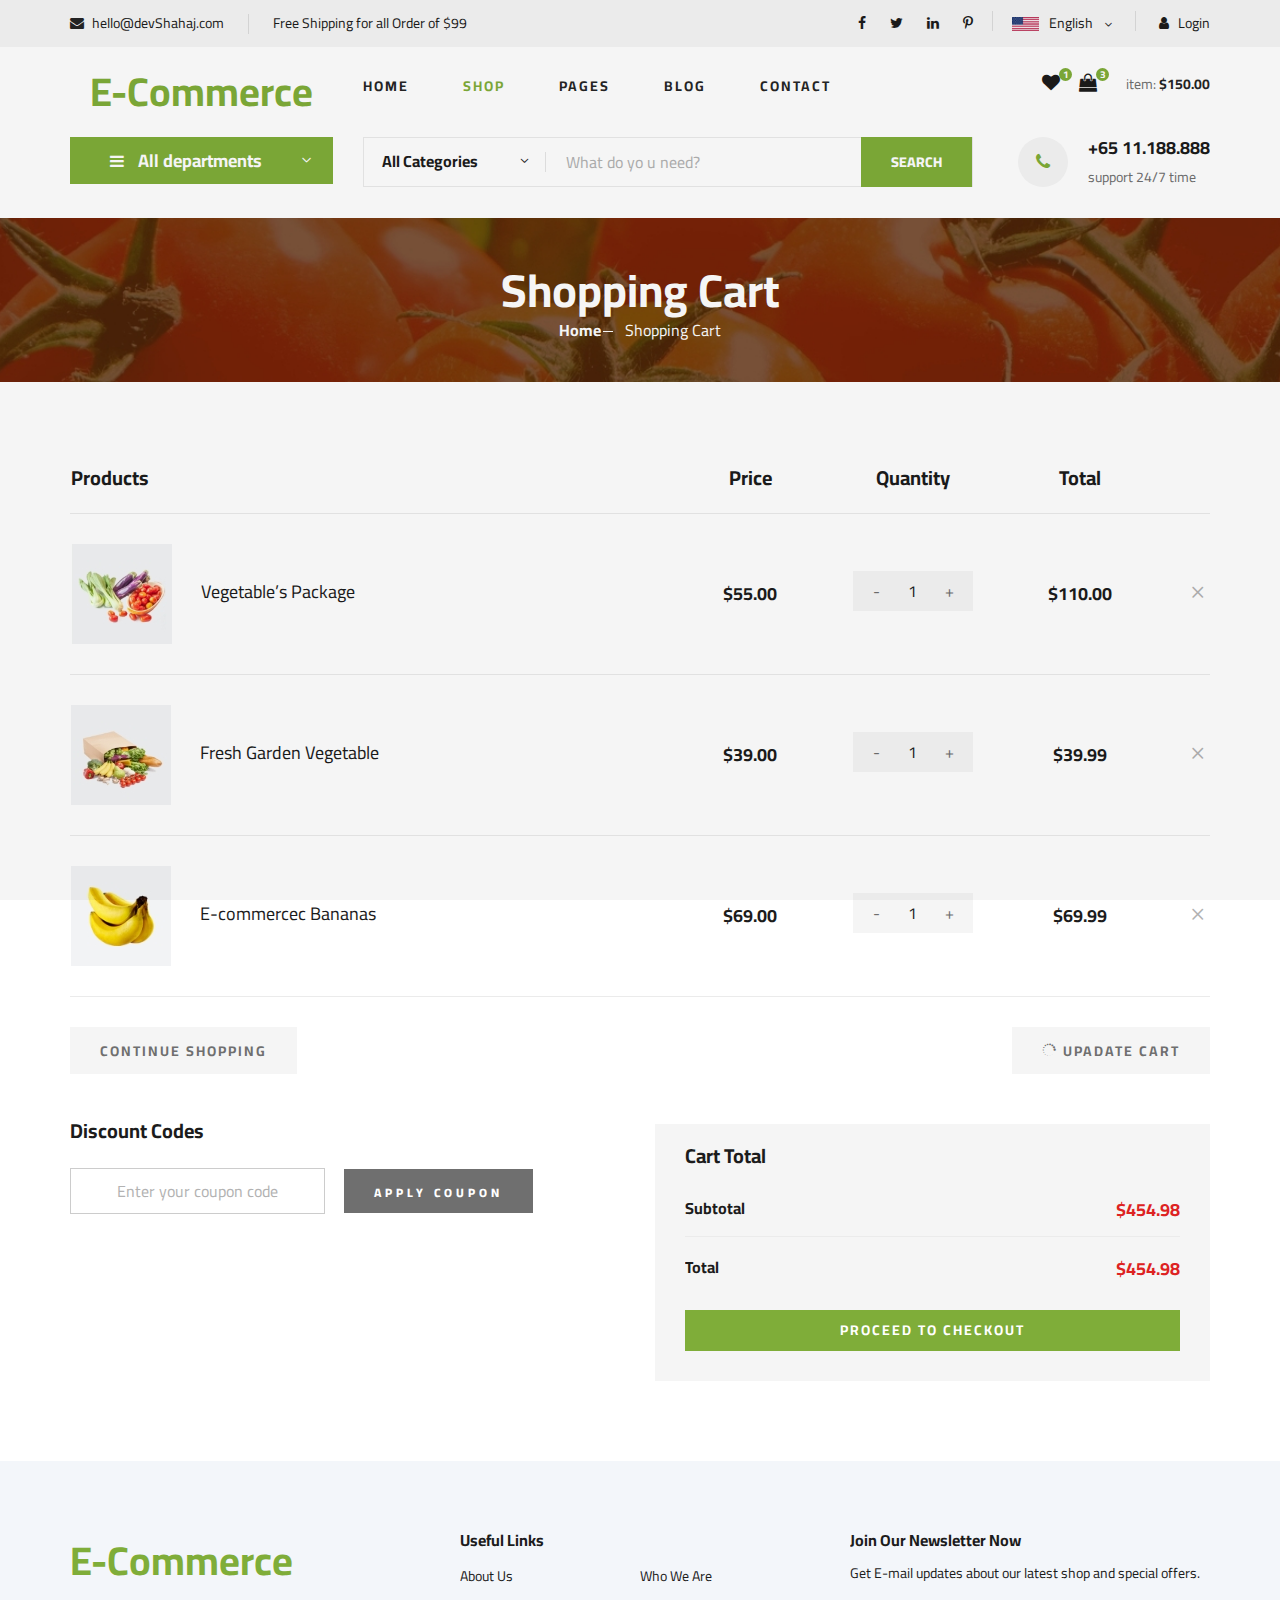
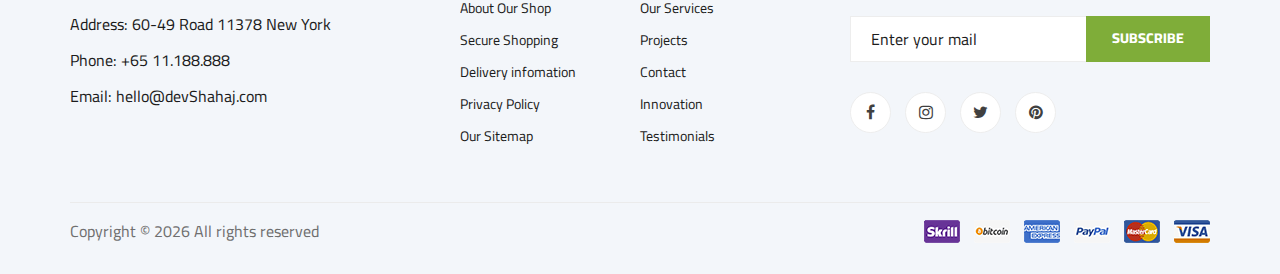
<file: shoping-cart.html>
<!DOCTYPE html>
<html lang="zxx">
  <head>
    <meta charset="UTF-8" />
    <meta name="description" content="Bootstrap Template" />
    <meta name="keywords" content="Bootstrap, unica, creative, html" />
    <meta name="viewport" content="width=device-width, initial-scale=1.0" />
    <meta http-equiv="X-UA-Compatible" content="ie=edge" />
    <title>Bootstrap | Template</title>

    <!-- Google Font -->
    <link
      href="https://fonts.googleapis.com/css2?family=Cairo:wght@200;300;400;600;900&display=swap"
      rel="stylesheet"
    />

    <!-- Css Styles -->
    <link rel="stylesheet" href="css/bootstrap.min.css" type="text/css" />
    <link rel="stylesheet" href="css/font-awesome.min.css" type="text/css" />
    <link rel="stylesheet" href="css/elegant-icons.css" type="text/css" />
    <link rel="stylesheet" href="css/nice-select.css" type="text/css" />
    <link rel="stylesheet" href="css/jquery-ui.min.css" type="text/css" />
    <link rel="stylesheet" href="css/owl.carousel.min.css" type="text/css" />
    <link rel="stylesheet" href="css/slicknav.min.css" type="text/css" />
    <link rel="stylesheet" href="css/style.css" type="text/css" />
  </head>

  <body>
    <!-- Page Preloder -->
    <div id="preloder">
      <div class="loader"></div>
    </div>

    <!-- Humberger Begin -->
    <div class="humberger__menu__overlay"></div>
    <div class="humberger__menu__wrapper">
      <div class="humberger__menu__logo">
        <div
          style="
            display: flex;
            justify-content: center;
            align-items: end;
            font-size: 2.5em;
            color: #7fad39;
            font-weight: bold;
          "
        >
          E-Commerce
        </div>
      </div>
      <div class="humberger__menu__cart">
        <ul>
          <li>
            <a href="#"><i class="fa fa-heart"></i> <span>1</span></a>
          </li>
          <li>
            <a href="#"><i class="fa fa-shopping-bag"></i> <span>3</span></a>
          </li>
        </ul>
        <div class="header__cart__price">item: <span>$150.00</span></div>
      </div>
      <div class="humberger__menu__widget">
        <div class="header__top__right__language">
          <img src="img/language.png" alt="" />
          <div>English</div>
          <span class="arrow_carrot-down"></span>
          <ul>
            <li><a href="#">Spanis</a></li>
            <li><a href="#">English</a></li>
          </ul>
        </div>
        <div class="header__top__right__auth">
          <a href="#"><i class="fa fa-user"></i> Login</a>
        </div>
      </div>
      <nav class="humberger__menu__nav mobile-menu">
        <ul>
          <li class="active"><a href="./index.html">Home</a></li>
          <li><a href="./shop-grid.html">Shop</a></li>
          <li>
            <a href="#">Pages</a>
            <ul class="header__menu__dropdown">
              <li><a href="./shop-details.html">Shop Details</a></li>
              <li><a href="./shoping-cart.html">Shoping Cart</a></li>
              <li><a href="./checkout.html">Check Out</a></li>
              <li><a href="./blog-details.html">Blog Details</a></li>
            </ul>
          </li>
          <li><a href="./blog.html">Blog</a></li>
          <li><a href="./contact.html">Contact</a></li>
        </ul>
      </nav>
      <div id="mobile-menu-wrap"></div>
      <div class="header__top__right__social">
        <a href="#"><i class="fa fa-facebook"></i></a>
        <a href="#"><i class="fa fa-twitter"></i></a>
        <a href="#"><i class="fa fa-linkedin"></i></a>
        <a href="#"><i class="fa fa-pinterest-p"></i></a>
      </div>
      <div class="humberger__menu__contact">
        <ul>
          <li><i class="fa fa-envelope"></i> hello@devShahaj.com</li>
          <li>Free Shipping for all Order of $99</li>
        </ul>
      </div>
    </div>
    <!-- Humberger End -->

    <!-- Header Section Begin -->
    <header class="header">
      <div class="header__top">
        <div class="container">
          <div class="row">
            <div class="col-lg-6">
              <div class="header__top__left">
                <ul>
                  <li><i class="fa fa-envelope"></i> hello@devShahaj.com</li>
                  <li>Free Shipping for all Order of $99</li>
                </ul>
              </div>
            </div>
            <div class="col-lg-6">
              <div class="header__top__right">
                <div class="header__top__right__social">
                  <a href="#"><i class="fa fa-facebook"></i></a>
                  <a href="#"><i class="fa fa-twitter"></i></a>
                  <a href="#"><i class="fa fa-linkedin"></i></a>
                  <a href="#"><i class="fa fa-pinterest-p"></i></a>
                </div>
                <div class="header__top__right__language">
                  <img src="img/language.png" alt="" />
                  <div>English</div>
                  <span class="arrow_carrot-down"></span>
                  <ul>
                    <li><a href="#">Spanis</a></li>
                    <li><a href="#">English</a></li>
                  </ul>
                </div>
                <div class="header__top__right__auth">
                  <a href="#"><i class="fa fa-user"></i> Login</a>
                </div>
              </div>
            </div>
          </div>
        </div>
      </div>
      <div class="container">
        <div class="row">
          <div class="col-lg-3">
            <div class="header__logo">
              <div
                style="
                  display: flex;
                  justify-content: center;
                  align-items: end;
                  font-size: 2.5em;
                  color: #7fad39;
                  font-weight: bold;
                "
              >
                E-Commerce
              </div>
            </div>
          </div>
          <div class="col-lg-6">
            <nav class="header__menu">
              <ul>
                <li><a href="./index.html">Home</a></li>
                <li class="active"><a href="./shop-grid.html">Shop</a></li>
                <li>
                  <a href="#">Pages</a>
                  <ul class="header__menu__dropdown">
                    <li><a href="./shop-details.html">Shop Details</a></li>
                    <li><a href="./shoping-cart.html">Shoping Cart</a></li>
                    <li><a href="./checkout.html">Check Out</a></li>
                    <li><a href="./blog-details.html">Blog Details</a></li>
                  </ul>
                </li>
                <li><a href="./blog.html">Blog</a></li>
                <li><a href="./contact.html">Contact</a></li>
              </ul>
            </nav>
          </div>
          <div class="col-lg-3">
            <div class="header__cart">
              <ul>
                <li>
                  <a href="#"><i class="fa fa-heart"></i> <span>1</span></a>
                </li>
                <li>
                  <a href="#"
                    ><i class="fa fa-shopping-bag"></i> <span>3</span></a
                  >
                </li>
              </ul>
              <div class="header__cart__price">item: <span>$150.00</span></div>
            </div>
          </div>
        </div>
        <div class="humberger__open">
          <i class="fa fa-bars"></i>
        </div>
      </div>
    </header>
    <!-- Header Section End -->

    <!-- Hero Section Begin -->
    <section class="hero hero-normal">
      <div class="container">
        <div class="row">
          <div class="col-lg-3">
            <div class="hero__categories">
              <div class="hero__categories__all">
                <i class="fa fa-bars"></i>
                <span>All departments</span>
              </div>
              <ul>
                <li><a href="#">Fresh Meat</a></li>
                <li><a href="#">Vegetables</a></li>
                <li><a href="#">Fruit & Nut Gifts</a></li>
                <li><a href="#">Fresh Berries</a></li>
                <li><a href="#">Ocean Foods</a></li>
                <li><a href="#">Butter & Eggs</a></li>
                <li><a href="#">Fastfood</a></li>
                <li><a href="#">Fresh Onion</a></li>
                <li><a href="#">Papayaya & Crisps</a></li>
                <li><a href="#">Oatmeal</a></li>
                <li><a href="#">Fresh Bananas</a></li>
              </ul>
            </div>
          </div>
          <div class="col-lg-9">
            <div class="hero__search">
              <div class="hero__search__form">
                <form action="#">
                  <div class="hero__search__categories">
                    All Categories
                    <span class="arrow_carrot-down"></span>
                  </div>
                  <input type="text" placeholder="What do yo u need?" />
                  <button type="submit" class="site-btn">SEARCH</button>
                </form>
              </div>
              <div class="hero__search__phone">
                <div class="hero__search__phone__icon">
                  <i class="fa fa-phone"></i>
                </div>
                <div class="hero__search__phone__text">
                  <h5>+65 11.188.888</h5>
                  <span>support 24/7 time</span>
                </div>
              </div>
            </div>
          </div>
        </div>
      </div>
    </section>
    <!-- Hero Section End -->

    <!-- Breadcrumb Section Begin -->
    <section class="breadcrumb-section set-bg" data-setbg="img/breadcrumb.jpg">
      <div class="container">
        <div class="row">
          <div class="col-lg-12 text-center">
            <div class="breadcrumb__text">
              <h2>Shopping Cart</h2>
              <div class="breadcrumb__option">
                <a href="./index.html">Home</a>
                <span>Shopping Cart</span>
              </div>
            </div>
          </div>
        </div>
      </div>
    </section>
    <!-- Breadcrumb Section End -->

    <!-- Shoping Cart Section Begin -->
    <section class="shoping-cart spad">
      <div class="container">
        <div class="row">
          <div class="col-lg-12">
            <div class="shoping__cart__table">
              <table>
                <thead>
                  <tr>
                    <th class="shoping__product">Products</th>
                    <th>Price</th>
                    <th>Quantity</th>
                    <th>Total</th>
                    <th></th>
                  </tr>
                </thead>
                <tbody>
                  <tr>
                    <td class="shoping__cart__item">
                      <img src="img/cart/cart-1.jpg" alt="" />
                      <h5>Vegetable’s Package</h5>
                    </td>
                    <td class="shoping__cart__price">$55.00</td>
                    <td class="shoping__cart__quantity">
                      <div class="quantity">
                        <div class="pro-qty">
                          <input type="text" value="1" />
                        </div>
                      </div>
                    </td>
                    <td class="shoping__cart__total">$110.00</td>
                    <td class="shoping__cart__item__close">
                      <span class="icon_close"></span>
                    </td>
                  </tr>
                  <tr>
                    <td class="shoping__cart__item">
                      <img src="img/cart/cart-2.jpg" alt="" />
                      <h5>Fresh Garden Vegetable</h5>
                    </td>
                    <td class="shoping__cart__price">$39.00</td>
                    <td class="shoping__cart__quantity">
                      <div class="quantity">
                        <div class="pro-qty">
                          <input type="text" value="1" />
                        </div>
                      </div>
                    </td>
                    <td class="shoping__cart__total">$39.99</td>
                    <td class="shoping__cart__item__close">
                      <span class="icon_close"></span>
                    </td>
                  </tr>
                  <tr>
                    <td class="shoping__cart__item">
                      <img src="img/cart/cart-3.jpg" alt="" />
                      <h5>E-commercec Bananas</h5>
                    </td>
                    <td class="shoping__cart__price">$69.00</td>
                    <td class="shoping__cart__quantity">
                      <div class="quantity">
                        <div class="pro-qty">
                          <input type="text" value="1" />
                        </div>
                      </div>
                    </td>
                    <td class="shoping__cart__total">$69.99</td>
                    <td class="shoping__cart__item__close">
                      <span class="icon_close"></span>
                    </td>
                  </tr>
                </tbody>
              </table>
            </div>
          </div>
        </div>
        <div class="row">
          <div class="col-lg-12">
            <div class="shoping__cart__btns">
              <a href="#" class="primary-btn cart-btn">CONTINUE SHOPPING</a>
              <a href="#" class="primary-btn cart-btn cart-btn-right"
                ><span class="icon_loading"></span> Upadate Cart</a
              >
            </div>
          </div>
          <div class="col-lg-6">
            <div class="shoping__continue">
              <div class="shoping__discount">
                <h5>Discount Codes</h5>
                <form action="#">
                  <input type="text" placeholder="Enter your coupon code" />
                  <button type="submit" class="site-btn">APPLY COUPON</button>
                </form>
              </div>
            </div>
          </div>
          <div class="col-lg-6">
            <div class="shoping__checkout">
              <h5>Cart Total</h5>
              <ul>
                <li>Subtotal <span>$454.98</span></li>
                <li>Total <span>$454.98</span></li>
              </ul>
              <a href="#" class="primary-btn">PROCEED TO CHECKOUT</a>
            </div>
          </div>
        </div>
      </div>
    </section>
    <!-- Shoping Cart Section End -->

    <!-- Footer Section Begin -->
    <footer class="footer spad">
      <div class="container">
        <div class="row">
          <div class="col-lg-3 col-md-6 col-sm-6">
            <div class="footer__about">
              <div class="footer__about__logo">
                <div
                  style="
                    display: flex;
                    justify-content: start;
                    align-items: end;
                    font-size: 2.5em;
                    color: #7fad39;
                    font-weight: bold;
                  "
                >
                  E-Commerce
                </div>
              </div>
              <ul>
                <li>Address: 60-49 Road 11378 New York</li>
                <li>Phone: +65 11.188.888</li>
                <li>Email: hello@devShahaj.com</li>
              </ul>
            </div>
          </div>
          <div class="col-lg-4 col-md-6 col-sm-6 offset-lg-1">
            <div class="footer__widget">
              <h6>Useful Links</h6>
              <ul>
                <li><a href="#">About Us</a></li>
                <li><a href="#">About Our Shop</a></li>
                <li><a href="#">Secure Shopping</a></li>
                <li><a href="#">Delivery infomation</a></li>
                <li><a href="#">Privacy Policy</a></li>
                <li><a href="#">Our Sitemap</a></li>
              </ul>
              <ul>
                <li><a href="#">Who We Are</a></li>
                <li><a href="#">Our Services</a></li>
                <li><a href="#">Projects</a></li>
                <li><a href="#">Contact</a></li>
                <li><a href="#">Innovation</a></li>
                <li><a href="#">Testimonials</a></li>
              </ul>
            </div>
          </div>
          <div class="col-lg-4 col-md-12">
            <div class="footer__widget">
              <h6>Join Our Newsletter Now</h6>
              <p>
                Get E-mail updates about our latest shop and special offers.
              </p>
              <form action="#">
                <input type="text" placeholder="Enter your mail" />
                <button type="submit" class="site-btn">Subscribe</button>
              </form>
              <div class="footer__widget__social">
                <a href="#"><i class="fa fa-facebook"></i></a>
                <a href="#"><i class="fa fa-instagram"></i></a>
                <a href="#"><i class="fa fa-twitter"></i></a>
                <a href="#"><i class="fa fa-pinterest"></i></a>
              </div>
            </div>
          </div>
        </div>
        <div class="row">
          <div class="col-lg-12">
            <div class="footer__copyright">
              <div class="footer__copyright__text">
                <p>
                  <!-- Link back to Colorlib can't be removed. Template is licensed under CC BY 3.0. -->
                  Copyright &copy;
                  <script>
                    document.write(new Date().getFullYear());
                  </script>
                  All rights reserved
                </p>
              </div>
              <div class="footer__copyright__payment">
                <img src="img/payment-item.png" alt="" />
              </div>
            </div>
          </div>
        </div>
      </div>
    </footer>
    <!-- Footer Section End -->

    <!-- Js Plugins -->
    <script src="js/jquery-3.3.1.min.js"></script>
    <script src="js/bootstrap.min.js"></script>
    <script src="js/jquery.nice-select.min.js"></script>
    <script src="js/jquery-ui.min.js"></script>
    <script src="js/jquery.slicknav.js"></script>
    <script src="js/mixitup.min.js"></script>
    <script src="js/owl.carousel.min.js"></script>
    <script src="js/main.js"></script>
  </body>
</html>
</file>
<file: css/elegant-icons.css>
@font-face {
	font-family: 'ElegantIcons';
	src:url('../fonts/ElegantIcons.eot');
	src:url('../fonts/ElegantIcons.eot?#iefix') format('embedded-opentype'),
		url('../fonts/ElegantIcons.woff') format('woff'),
		url('../fonts/ElegantIcons.ttf') format('truetype'),
		url('../fonts/ElegantIcons.svg#ElegantIcons') format('svg');
	font-weight: normal;
	font-style: normal;
}

/* Use the following CSS code if you want to use data attributes for inserting your icons */
[data-icon]:before {
	font-family: 'ElegantIcons';
	content: attr(data-icon);
	speak: none;
	font-weight: normal;
	font-variant: normal;
	text-transform: none;
	line-height: 1;
	-webkit-font-smoothing: antialiased;
	-moz-osx-font-smoothing: grayscale;
}

/* Use the following CSS code if you want to have a class per icon */
/*
Instead of a list of all class selectors,
you can use the generic selector below, but it's slower:
[class*="your-class-prefix"] {
*/
.arrow_up, .arrow_down, .arrow_left, .arrow_right, .arrow_left-up, .arrow_right-up, .arrow_right-down, .arrow_left-down, .arrow-up-down, .arrow_up-down_alt, .arrow_left-right_alt, .arrow_left-right, .arrow_expand_alt2, .arrow_expand_alt, .arrow_condense, .arrow_expand, .arrow_move, .arrow_carrot-up, .arrow_carrot-down, .arrow_carrot-left, .arrow_carrot-right, .arrow_carrot-2up, .arrow_carrot-2down, .arrow_carrot-2left, .arrow_carrot-2right, .arrow_carrot-up_alt2, .arrow_carrot-down_alt2, .arrow_carrot-left_alt2, .arrow_carrot-right_alt2, .arrow_carrot-2up_alt2, .arrow_carrot-2down_alt2, .arrow_carrot-2left_alt2, .arrow_carrot-2right_alt2, .arrow_triangle-up, .arrow_triangle-down, .arrow_triangle-left, .arrow_triangle-right, .arrow_triangle-up_alt2, .arrow_triangle-down_alt2, .arrow_triangle-left_alt2, .arrow_triangle-right_alt2, .arrow_back, .icon_minus-06, .icon_plus, .icon_close, .icon_check, .icon_minus_alt2, .icon_plus_alt2, .icon_close_alt2, .icon_check_alt2, .icon_zoom-out_alt, .icon_zoom-in_alt, .icon_search, .icon_box-empty, .icon_box-selected, .icon_minus-box, .icon_plus-box, .icon_box-checked, .icon_circle-empty, .icon_circle-slelected, .icon_stop_alt2, .icon_stop, .icon_pause_alt2, .icon_pause, .icon_menu, .icon_menu-square_alt2, .icon_menu-circle_alt2, .icon_ul, .icon_ol, .icon_adjust-horiz, .icon_adjust-vert, .icon_document_alt, .icon_documents_alt, .icon_pencil, .icon_pencil-edit_alt, .icon_pencil-edit, .icon_folder-alt, .icon_folder-open_alt, .icon_folder-add_alt, .icon_info_alt, .icon_error-oct_alt, .icon_error-circle_alt, .icon_error-triangle_alt, .icon_question_alt2, .icon_question, .icon_comment_alt, .icon_chat_alt, .icon_vol-mute_alt, .icon_volume-low_alt, .icon_volume-high_alt, .icon_quotations, .icon_quotations_alt2, .icon_clock_alt, .icon_lock_alt, .icon_lock-open_alt, .icon_key_alt, .icon_cloud_alt, .icon_cloud-upload_alt, .icon_cloud-download_alt, .icon_image, .icon_images, .icon_lightbulb_alt, .icon_gift_alt, .icon_house_alt, .icon_genius, .icon_mobile, .icon_tablet, .icon_laptop, .icon_desktop, .icon_camera_alt, .icon_mail_alt, .icon_cone_alt, .icon_ribbon_alt, .icon_bag_alt, .icon_creditcard, .icon_cart_alt, .icon_paperclip, .icon_tag_alt, .icon_tags_alt, .icon_trash_alt, .icon_cursor_alt, .icon_mic_alt, .icon_compass_alt, .icon_pin_alt, .icon_pushpin_alt, .icon_map_alt, .icon_drawer_alt, .icon_toolbox_alt, .icon_book_alt, .icon_calendar, .icon_film, .icon_table, .icon_contacts_alt, .icon_headphones, .icon_lifesaver, .icon_piechart, .icon_refresh, .icon_link_alt, .icon_link, .icon_loading, .icon_blocked, .icon_archive_alt, .icon_heart_alt, .icon_star_alt, .icon_star-half_alt, .icon_star, .icon_star-half, .icon_tools, .icon_tool, .icon_cog, .icon_cogs, .arrow_up_alt, .arrow_down_alt, .arrow_left_alt, .arrow_right_alt, .arrow_left-up_alt, .arrow_right-up_alt, .arrow_right-down_alt, .arrow_left-down_alt, .arrow_condense_alt, .arrow_expand_alt3, .arrow_carrot_up_alt, .arrow_carrot-down_alt, .arrow_carrot-left_alt, .arrow_carrot-right_alt, .arrow_carrot-2up_alt, .arrow_carrot-2dwnn_alt, .arrow_carrot-2left_alt, .arrow_carrot-2right_alt, .arrow_triangle-up_alt, .arrow_triangle-down_alt, .arrow_triangle-left_alt, .arrow_triangle-right_alt, .icon_minus_alt, .icon_plus_alt, .icon_close_alt, .icon_check_alt, .icon_zoom-out, .icon_zoom-in, .icon_stop_alt, .icon_menu-square_alt, .icon_menu-circle_alt, .icon_document, .icon_documents, .icon_pencil_alt, .icon_folder, .icon_folder-open, .icon_folder-add, .icon_folder_upload, .icon_folder_download, .icon_info, .icon_error-circle, .icon_error-oct, .icon_error-triangle, .icon_question_alt, .icon_comment, .icon_chat, .icon_vol-mute, .icon_volume-low, .icon_volume-high, .icon_quotations_alt, .icon_clock, .icon_lock, .icon_lock-open, .icon_key, .icon_cloud, .icon_cloud-upload, .icon_cloud-download, .icon_lightbulb, .icon_gift, .icon_house, .icon_camera, .icon_mail, .icon_cone, .icon_ribbon, .icon_bag, .icon_cart, .icon_tag, .icon_tags, .icon_trash, .icon_cursor, .icon_mic, .icon_compass, .icon_pin, .icon_pushpin, .icon_map, .icon_drawer, .icon_toolbox, .icon_book, .icon_contacts, .icon_archive, .icon_heart, .icon_profile, .icon_group, .icon_grid-2x2, .icon_grid-3x3, .icon_music, .icon_pause_alt, .icon_phone, .icon_upload, .icon_download, .social_facebook, .social_twitter, .social_pinterest, .social_googleplus, .social_tumblr, .social_tumbleupon, .social_wordpress, .social_instagram, .social_dribbble, .social_vimeo, .social_linkedin, .social_rss, .social_deviantart, .social_share, .social_myspace, .social_skype, .social_youtube, .social_picassa, .social_googledrive, .social_flickr, .social_blogger, .social_spotify, .social_delicious, .social_facebook_circle, .social_twitter_circle, .social_pinterest_circle, .social_googleplus_circle, .social_tumblr_circle, .social_stumbleupon_circle, .social_wordpress_circle, .social_instagram_circle, .social_dribbble_circle, .social_vimeo_circle, .social_linkedin_circle, .social_rss_circle, .social_deviantart_circle, .social_share_circle, .social_myspace_circle, .social_skype_circle, .social_youtube_circle, .social_picassa_circle, .social_googledrive_alt2, .social_flickr_circle, .social_blogger_circle, .social_spotify_circle, .social_delicious_circle, .social_facebook_square, .social_twitter_square, .social_pinterest_square, .social_googleplus_square, .social_tumblr_square, .social_stumbleupon_square, .social_wordpress_square, .social_instagram_square, .social_dribbble_square, .social_vimeo_square, .social_linkedin_square, .social_rss_square, .social_deviantart_square, .social_share_square, .social_myspace_square, .social_skype_square, .social_youtube_square, .social_picassa_square, .social_googledrive_square, .social_flickr_square, .social_blogger_square, .social_spotify_square, .social_delicious_square, .icon_printer, .icon_calulator, .icon_building, .icon_floppy, .icon_drive, .icon_search-2, .icon_id, .icon_id-2, .icon_puzzle, .icon_like, .icon_dislike, .icon_mug, .icon_currency, .icon_wallet, .icon_pens, .icon_easel, .icon_flowchart, .icon_datareport, .icon_briefcase, .icon_shield, .icon_percent, .icon_globe, .icon_globe-2, .icon_target, .icon_hourglass, .icon_balance, .icon_rook, .icon_printer-alt, .icon_calculator_alt, .icon_building_alt, .icon_floppy_alt, .icon_drive_alt, .icon_search_alt, .icon_id_alt, .icon_id-2_alt, .icon_puzzle_alt, .icon_like_alt, .icon_dislike_alt, .icon_mug_alt, .icon_currency_alt, .icon_wallet_alt, .icon_pens_alt, .icon_easel_alt, .icon_flowchart_alt, .icon_datareport_alt, .icon_briefcase_alt, .icon_shield_alt, .icon_percent_alt, .icon_globe_alt, .icon_clipboard {
	font-family: 'ElegantIcons';
	speak: none;
	font-style: normal;
	font-weight: normal;
	font-variant: normal;
	text-transform: none;
	line-height: 1;
	-webkit-font-smoothing: antialiased;
}
.arrow_up:before {
	content: "\21";
}
.arrow_down:before {
	content: "\22";
}
.arrow_left:before {
	content: "\23";
}
.arrow_right:before {
	content: "\24";
}
.arrow_left-up:before {
	content: "\25";
}
.arrow_right-up:before {
	content: "\26";
}
.arrow_right-down:before {
	content: "\27";
}
.arrow_left-down:before {
	content: "\28";
}
.arrow-up-down:before {
	content: "\29";
}
.arrow_up-down_alt:before {
	content: "\2a";
}
.arrow_left-right_alt:before {
	content: "\2b";
}
.arrow_left-right:before {
	content: "\2c";
}
.arrow_expand_alt2:before {
	content: "\2d";
}
.arrow_expand_alt:before {
	content: "\2e";
}
.arrow_condense:before {
	content: "\2f";
}
.arrow_expand:before {
	content: "\30";
}
.arrow_move:before {
	content: "\31";
}
.arrow_carrot-up:before {
	content: "\32";
}
.arrow_carrot-down:before {
	content: "\33";
}
.arrow_carrot-left:before {
	content: "\34";
}
.arrow_carrot-right:before {
	content: "\35";
}
.arrow_carrot-2up:before {
	content: "\36";
}
.arrow_carrot-2down:before {
	content: "\37";
}
.arrow_carrot-2left:before {
	content: "\38";
}
.arrow_carrot-2right:before {
	content: "\39";
}
.arrow_carrot-up_alt2:before {
	content: "\3a";
}
.arrow_carrot-down_alt2:before {
	content: "\3b";
}
.arrow_carrot-left_alt2:before {
	content: "\3c";
}
.arrow_carrot-right_alt2:before {
	content: "\3d";
}
.arrow_carrot-2up_alt2:before {
	content: "\3e";
}
.arrow_carrot-2down_alt2:before {
	content: "\3f";
}
.arrow_carrot-2left_alt2:before {
	content: "\40";
}
.arrow_carrot-2right_alt2:before {
	content: "\41";
}
.arrow_triangle-up:before {
	content: "\42";
}
.arrow_triangle-down:before {
	content: "\43";
}
.arrow_triangle-left:before {
	content: "\44";
}
.arrow_triangle-right:before {
	content: "\45";
}
.arrow_triangle-up_alt2:before {
	content: "\46";
}
.arrow_triangle-down_alt2:before {
	content: "\47";
}
.arrow_triangle-left_alt2:before {
	content: "\48";
}
.arrow_triangle-right_alt2:before {
	content: "\49";
}
.arrow_back:before {
	content: "\4a";
}
.icon_minus-06:before {
	content: "\4b";
}
.icon_plus:before {
	content: "\4c";
}
.icon_close:before {
	content: "\4d";
}
.icon_check:before {
	content: "\4e";
}
.icon_minus_alt2:before {
	content: "\4f";
}
.icon_plus_alt2:before {
	content: "\50";
}
.icon_close_alt2:before {
	content: "\51";
}
.icon_check_alt2:before {
	content: "\52";
}
.icon_zoom-out_alt:before {
	content: "\53";
}
.icon_zoom-in_alt:before {
	content: "\54";
}
.icon_search:before {
	content: "\55";
}
.icon_box-empty:before {
	content: "\56";
}
.icon_box-selected:before {
	content: "\57";
}
.icon_minus-box:before {
	content: "\58";
}
.icon_plus-box:before {
	content: "\59";
}
.icon_box-checked:before {
	content: "\5a";
}
.icon_circle-empty:before {
	content: "\5b";
}
.icon_circle-slelected:before {
	content: "\5c";
}
.icon_stop_alt2:before {
	content: "\5d";
}
.icon_stop:before {
	content: "\5e";
}
.icon_pause_alt2:before {
	content: "\5f";
}
.icon_pause:before {
	content: "\60";
}
.icon_menu:before {
	content: "\61";
}
.icon_menu-square_alt2:before {
	content: "\62";
}
.icon_menu-circle_alt2:before {
	content: "\63";
}
.icon_ul:before {
	content: "\64";
}
.icon_ol:before {
	content: "\65";
}
.icon_adjust-horiz:before {
	content: "\66";
}
.icon_adjust-vert:before {
	content: "\67";
}
.icon_document_alt:before {
	content: "\68";
}
.icon_documents_alt:before {
	content: "\69";
}
.icon_pencil:before {
	content: "\6a";
}
.icon_pencil-edit_alt:before {
	content: "\6b";
}
.icon_pencil-edit:before {
	content: "\6c";
}
.icon_folder-alt:before {
	content: "\6d";
}
.icon_folder-open_alt:before {
	content: "\6e";
}
.icon_folder-add_alt:before {
	content: "\6f";
}
.icon_info_alt:before {
	content: "\70";
}
.icon_error-oct_alt:before {
	content: "\71";
}
.icon_error-circle_alt:before {
	content: "\72";
}
.icon_error-triangle_alt:before {
	content: "\73";
}
.icon_question_alt2:before {
	content: "\74";
}
.icon_question:before {
	content: "\75";
}
.icon_comment_alt:before {
	content: "\76";
}
.icon_chat_alt:before {
	content: "\77";
}
.icon_vol-mute_alt:before {
	content: "\78";
}
.icon_volume-low_alt:before {
	content: "\79";
}
.icon_volume-high_alt:before {
	content: "\7a";
}
.icon_quotations:before {
	content: "\7b";
}
.icon_quotations_alt2:before {
	content: "\7c";
}
.icon_clock_alt:before {
	content: "\7d";
}
.icon_lock_alt:before {
	content: "\7e";
}
.icon_lock-open_alt:before {
	content: "\e000";
}
.icon_key_alt:before {
	content: "\e001";
}
.icon_cloud_alt:before {
	content: "\e002";
}
.icon_cloud-upload_alt:before {
	content: "\e003";
}
.icon_cloud-download_alt:before {
	content: "\e004";
}
.icon_image:before {
	content: "\e005";
}
.icon_images:before {
	content: "\e006";
}
.icon_lightbulb_alt:before {
	content: "\e007";
}
.icon_gift_alt:before {
	content: "\e008";
}
.icon_house_alt:before {
	content: "\e009";
}
.icon_genius:before {
	content: "\e00a";
}
.icon_mobile:before {
	content: "\e00b";
}
.icon_tablet:before {
	content: "\e00c";
}
.icon_laptop:before {
	content: "\e00d";
}
.icon_desktop:before {
	content: "\e00e";
}
.icon_camera_alt:before {
	content: "\e00f";
}
.icon_mail_alt:before {
	content: "\e010";
}
.icon_cone_alt:before {
	content: "\e011";
}
.icon_ribbon_alt:before {
	content: "\e012";
}
.icon_bag_alt:before {
	content: "\e013";
}
.icon_creditcard:before {
	content: "\e014";
}
.icon_cart_alt:before {
	content: "\e015";
}
.icon_paperclip:before {
	content: "\e016";
}
.icon_tag_alt:before {
	content: "\e017";
}
.icon_tags_alt:before {
	content: "\e018";
}
.icon_trash_alt:before {
	content: "\e019";
}
.icon_cursor_alt:before {
	content: "\e01a";
}
.icon_mic_alt:before {
	content: "\e01b";
}
.icon_compass_alt:before {
	content: "\e01c";
}
.icon_pin_alt:before {
	content: "\e01d";
}
.icon_pushpin_alt:before {
	content: "\e01e";
}
.icon_map_alt:before {
	content: "\e01f";
}
.icon_drawer_alt:before {
	content: "\e020";
}
.icon_toolbox_alt:before {
	content: "\e021";
}
.icon_book_alt:before {
	content: "\e022";
}
.icon_calendar:before {
	content: "\e023";
}
.icon_film:before {
	content: "\e024";
}
.icon_table:before {
	content: "\e025";
}
.icon_contacts_alt:before {
	content: "\e026";
}
.icon_headphones:before {
	content: "\e027";
}
.icon_lifesaver:before {
	content: "\e028";
}
.icon_piechart:before {
	content: "\e029";
}
.icon_refresh:before {
	content: "\e02a";
}
.icon_link_alt:before {
	content: "\e02b";
}
.icon_link:before {
	content: "\e02c";
}
.icon_loading:before {
	content: "\e02d";
}
.icon_blocked:before {
	content: "\e02e";
}
.icon_archive_alt:before {
	content: "\e02f";
}
.icon_heart_alt:before {
	content: "\e030";
}
.icon_star_alt:before {
	content: "\e031";
}
.icon_star-half_alt:before {
	content: "\e032";
}
.icon_star:before {
	content: "\e033";
}
.icon_star-half:before {
	content: "\e034";
}
.icon_tools:before {
	content: "\e035";
}
.icon_tool:before {
	content: "\e036";
}
.icon_cog:before {
	content: "\e037";
}
.icon_cogs:before {
	content: "\e038";
}
.arrow_up_alt:before {
	content: "\e039";
}
.arrow_down_alt:before {
	content: "\e03a";
}
.arrow_left_alt:before {
	content: "\e03b";
}
.arrow_right_alt:before {
	content: "\e03c";
}
.arrow_left-up_alt:before {
	content: "\e03d";
}
.arrow_right-up_alt:before {
	content: "\e03e";
}
.arrow_right-down_alt:before {
	content: "\e03f";
}
.arrow_left-down_alt:before {
	content: "\e040";
}
.arrow_condense_alt:before {
	content: "\e041";
}
.arrow_expand_alt3:before {
	content: "\e042";
}
.arrow_carrot_up_alt:before {
	content: "\e043";
}
.arrow_carrot-down_alt:before {
	content: "\e044";
}
.arrow_carrot-left_alt:before {
	content: "\e045";
}
.arrow_carrot-right_alt:before {
	content: "\e046";
}
.arrow_carrot-2up_alt:before {
	content: "\e047";
}
.arrow_carrot-2dwnn_alt:before {
	content: "\e048";
}
.arrow_carrot-2left_alt:before {
	content: "\e049";
}
.arrow_carrot-2right_alt:before {
	content: "\e04a";
}
.arrow_triangle-up_alt:before {
	content: "\e04b";
}
.arrow_triangle-down_alt:before {
	content: "\e04c";
}
.arrow_triangle-left_alt:before {
	content: "\e04d";
}
.arrow_triangle-right_alt:before {
	content: "\e04e";
}
.icon_minus_alt:before {
	content: "\e04f";
}
.icon_plus_alt:before {
	content: "\e050";
}
.icon_close_alt:before {
	content: "\e051";
}
.icon_check_alt:before {
	content: "\e052";
}
.icon_zoom-out:before {
	content: "\e053";
}
.icon_zoom-in:before {
	content: "\e054";
}
.icon_stop_alt:before {
	content: "\e055";
}
.icon_menu-square_alt:before {
	content: "\e056";
}
.icon_menu-circle_alt:before {
	content: "\e057";
}
.icon_document:before {
	content: "\e058";
}
.icon_documents:before {
	content: "\e059";
}
.icon_pencil_alt:before {
	content: "\e05a";
}
.icon_folder:before {
	content: "\e05b";
}
.icon_folder-open:before {
	content: "\e05c";
}
.icon_folder-add:before {
	content: "\e05d";
}
.icon_folder_upload:before {
	content: "\e05e";
}
.icon_folder_download:before {
	content: "\e05f";
}
.icon_info:before {
	content: "\e060";
}
.icon_error-circle:before {
	content: "\e061";
}
.icon_error-oct:before {
	content: "\e062";
}
.icon_error-triangle:before {
	content: "\e063";
}
.icon_question_alt:before {
	content: "\e064";
}
.icon_comment:before {
	content: "\e065";
}
.icon_chat:before {
	content: "\e066";
}
.icon_vol-mute:before {
	content: "\e067";
}
.icon_volume-low:before {
	content: "\e068";
}
.icon_volume-high:before {
	content: "\e069";
}
.icon_quotations_alt:before {
	content: "\e06a";
}
.icon_clock:before {
	content: "\e06b";
}
.icon_lock:before {
	content: "\e06c";
}
.icon_lock-open:before {
	content: "\e06d";
}
.icon_key:before {
	content: "\e06e";
}
.icon_cloud:before {
	content: "\e06f";
}
.icon_cloud-upload:before {
	content: "\e070";
}
.icon_cloud-download:before {
	content: "\e071";
}
.icon_lightbulb:before {
	content: "\e072";
}
.icon_gift:before {
	content: "\e073";
}
.icon_house:before {
	content: "\e074";
}
.icon_camera:before {
	content: "\e075";
}
.icon_mail:before {
	content: "\e076";
}
.icon_cone:before {
	content: "\e077";
}
.icon_ribbon:before {
	content: "\e078";
}
.icon_bag:before {
	content: "\e079";
}
.icon_cart:before {
	content: "\e07a";
}
.icon_tag:before {
	content: "\e07b";
}
.icon_tags:before {
	content: "\e07c";
}
.icon_trash:before {
	content: "\e07d";
}
.icon_cursor:before {
	content: "\e07e";
}
.icon_mic:before {
	content: "\e07f";
}
.icon_compass:before {
	content: "\e080";
}
.icon_pin:before {
	content: "\e081";
}
.icon_pushpin:before {
	content: "\e082";
}
.icon_map:before {
	content: "\e083";
}
.icon_drawer:before {
	content: "\e084";
}
.icon_toolbox:before {
	content: "\e085";
}
.icon_book:before {
	content: "\e086";
}
.icon_contacts:before {
	content: "\e087";
}
.icon_archive:before {
	content: "\e088";
}
.icon_heart:before {
	content: "\e089";
}
.icon_profile:before {
	content: "\e08a";
}
.icon_group:before {
	content: "\e08b";
}
.icon_grid-2x2:before {
	content: "\e08c";
}
.icon_grid-3x3:before {
	content: "\e08d";
}
.icon_music:before {
	content: "\e08e";
}
.icon_pause_alt:before {
	content: "\e08f";
}
.icon_phone:before {
	content: "\e090";
}
.icon_upload:before {
	content: "\e091";
}
.icon_download:before {
	content: "\e092";
}
.social_facebook:before {
	content: "\e093";
}
.social_twitter:before {
	content: "\e094";
}
.social_pinterest:before {
	content: "\e095";
}
.social_googleplus:before {
	content: "\e096";
}
.social_tumblr:before {
	content: "\e097";
}
.social_tumbleupon:before {
	content: "\e098";
}
.social_wordpress:before {
	content: "\e099";
}
.social_instagram:before {
	content: "\e09a";
}
.social_dribbble:before {
	content: "\e09b";
}
.social_vimeo:before {
	content: "\e09c";
}
.social_linkedin:before {
	content: "\e09d";
}
.social_rss:before {
	content: "\e09e";
}
.social_deviantart:before {
	content: "\e09f";
}
.social_share:before {
	content: "\e0a0";
}
.social_myspace:before {
	content: "\e0a1";
}
.social_skype:before {
	content: "\e0a2";
}
.social_youtube:before {
	content: "\e0a3";
}
.social_picassa:before {
	content: "\e0a4";
}
.social_googledrive:before {
	content: "\e0a5";
}
.social_flickr:before {
	content: "\e0a6";
}
.social_blogger:before {
	content: "\e0a7";
}
.social_spotify:before {
	content: "\e0a8";
}
.social_delicious:before {
	content: "\e0a9";
}
.social_facebook_circle:before {
	content: "\e0aa";
}
.social_twitter_circle:before {
	content: "\e0ab";
}
.social_pinterest_circle:before {
	content: "\e0ac";
}
.social_googleplus_circle:before {
	content: "\e0ad";
}
.social_tumblr_circle:before {
	content: "\e0ae";
}
.social_stumbleupon_circle:before {
	content: "\e0af";
}
.social_wordpress_circle:before {
	content: "\e0b0";
}
.social_instagram_circle:before {
	content: "\e0b1";
}
.social_dribbble_circle:before {
	content: "\e0b2";
}
.social_vimeo_circle:before {
	content: "\e0b3";
}
.social_linkedin_circle:before {
	content: "\e0b4";
}
.social_rss_circle:before {
	content: "\e0b5";
}
.social_deviantart_circle:before {
	content: "\e0b6";
}
.social_share_circle:before {
	content: "\e0b7";
}
.social_myspace_circle:before {
	content: "\e0b8";
}
.social_skype_circle:before {
	content: "\e0b9";
}
.social_youtube_circle:before {
	content: "\e0ba";
}
.social_picassa_circle:before {
	content: "\e0bb";
}
.social_googledrive_alt2:before {
	content: "\e0bc";
}
.social_flickr_circle:before {
	content: "\e0bd";
}
.social_blogger_circle:before {
	content: "\e0be";
}
.social_spotify_circle:before {
	content: "\e0bf";
}
.social_delicious_circle:before {
	content: "\e0c0";
}
.social_facebook_square:before {
	content: "\e0c1";
}
.social_twitter_square:before {
	content: "\e0c2";
}
.social_pinterest_square:before {
	content: "\e0c3";
}
.social_googleplus_square:before {
	content: "\e0c4";
}
.social_tumblr_square:before {
	content: "\e0c5";
}
.social_stumbleupon_square:before {
	content: "\e0c6";
}
.social_wordpress_square:before {
	content: "\e0c7";
}
.social_instagram_square:before {
	content: "\e0c8";
}
.social_dribbble_square:before {
	content: "\e0c9";
}
.social_vimeo_square:before {
	content: "\e0ca";
}
.social_linkedin_square:before {
	content: "\e0cb";
}
.social_rss_square:before {
	content: "\e0cc";
}
.social_deviantart_square:before {
	content: "\e0cd";
}
.social_share_square:before {
	content: "\e0ce";
}
.social_myspace_square:before {
	content: "\e0cf";
}
.social_skype_square:before {
	content: "\e0d0";
}
.social_youtube_square:before {
	content: "\e0d1";
}
.social_picassa_square:before {
	content: "\e0d2";
}
.social_googledrive_square:before {
	content: "\e0d3";
}
.social_flickr_square:before {
	content: "\e0d4";
}
.social_blogger_square:before {
	content: "\e0d5";
}
.social_spotify_square:before {
	content: "\e0d6";
}
.social_delicious_square:before {
	content: "\e0d7";
}
.icon_printer:before {
	content: "\e103";
}
.icon_calulator:before {
	content: "\e0ee";
}
.icon_building:before {
	content: "\e0ef";
}
.icon_floppy:before {
	content: "\e0e8";
}
.icon_drive:before {
	content: "\e0ea";
}
.icon_search-2:before {
	content: "\e101";
}
.icon_id:before {
	content: "\e107";
}
.icon_id-2:before {
	content: "\e108";
}
.icon_puzzle:before {
	content: "\e102";
}
.icon_like:before {
	content: "\e106";
}
.icon_dislike:before {
	content: "\e0eb";
}
.icon_mug:before {
	content: "\e105";
}
.icon_currency:before {
	content: "\e0ed";
}
.icon_wallet:before {
	content: "\e100";
}
.icon_pens:before {
	content: "\e104";
}
.icon_easel:before {
	content: "\e0e9";
}
.icon_flowchart:before {
	content: "\e109";
}
.icon_datareport:before {
	content: "\e0ec";
}
.icon_briefcase:before {
	content: "\e0fe";
}
.icon_shield:before {
	content: "\e0f6";
}
.icon_percent:before {
	content: "\e0fb";
}
.icon_globe:before {
	content: "\e0e2";
}
.icon_globe-2:before {
	content: "\e0e3";
}
.icon_target:before {
	content: "\e0f5";
}
.icon_hourglass:before {
	content: "\e0e1";
}
.icon_balance:before {
	content: "\e0ff";
}
.icon_rook:before {
	content: "\e0f8";
}
.icon_printer-alt:before {
	content: "\e0fa";
}
.icon_calculator_alt:before {
	content: "\e0e7";
}
.icon_building_alt:before {
	content: "\e0fd";
}
.icon_floppy_alt:before {
	content: "\e0e4";
}
.icon_drive_alt:before {
	content: "\e0e5";
}
.icon_search_alt:before {
	content: "\e0f7";
}
.icon_id_alt:before {
	content: "\e0e0";
}
.icon_id-2_alt:before {
	content: "\e0fc";
}
.icon_puzzle_alt:before {
	content: "\e0f9";
}
.icon_like_alt:before {
	content: "\e0dd";
}
.icon_dislike_alt:before {
	content: "\e0f1";
}
.icon_mug_alt:before {
	content: "\e0dc";
}
.icon_currency_alt:before {
	content: "\e0f3";
}
.icon_wallet_alt:before {
	content: "\e0d8";
}
.icon_pens_alt:before {
	content: "\e0db";
}
.icon_easel_alt:before {
	content: "\e0f0";
}
.icon_flowchart_alt:before {
	content: "\e0df";
}
.icon_datareport_alt:before {
	content: "\e0f2";
}
.icon_briefcase_alt:before {
	content: "\e0f4";
}
.icon_shield_alt:before {
	content: "\e0d9";
}
.icon_percent_alt:before {
	content: "\e0da";
}
.icon_globe_alt:before {
	content: "\e0de";
}
.icon_clipboard:before {
	content: "\e0e6";
}


	.glyph {
		float: left;
		text-align: center;
		padding: .75em;
		margin: .4em 1.5em .75em 0;
		width: 6em;
text-shadow: none;
	}
        .glyph_big {
        font-size: 128px;
        color: #59c5dc;
        float: left;
        margin-right: 20px;
        }

        .glyph div { padding-bottom: 10px;}

	.glyph input {
		font-family: consolas, monospace;
		font-size: 12px;
		width: 100%;
		text-align: center;
		border: 0;
		box-shadow: 0 0 0 1px #ccc;
		padding: .2em;
                -moz-border-radius: 5px;
                -webkit-border-radius: 5px;
	}
	.centered {
		margin-left: auto;
		margin-right: auto;
	}
	.glyph .fs1 {
		font-size: 2em;
	}
</file>
<file: css/nice-select.css>
.nice-select {
  -webkit-tap-highlight-color: transparent;
  background-color: #fff;
  border-radius: 5px;
  border: solid 1px #e8e8e8;
  box-sizing: border-box;
  clear: both;
  cursor: pointer;
  display: block;
  float: left;
  font-family: inherit;
  font-size: 14px;
  font-weight: normal;
  height: 42px;
  line-height: 40px;
  outline: none;
  padding-left: 18px;
  padding-right: 30px;
  position: relative;
  text-align: left !important;
  -webkit-transition: all 0.2s ease-in-out;
  transition: all 0.2s ease-in-out;
  -webkit-user-select: none;
     -moz-user-select: none;
      -ms-user-select: none;
          user-select: none;
  white-space: nowrap;
  width: auto; }
  .nice-select:hover {
    border-color: #dbdbdb; }
  .nice-select:active, .nice-select.open, .nice-select:focus {
    border-color: #999; }
  .nice-select:after {
    border-bottom: 2px solid #999;
    border-right: 2px solid #999;
    content: '';
    display: block;
    height: 5px;
    margin-top: -4px;
    pointer-events: none;
    position: absolute;
    right: 12px;
    top: 50%;
    -webkit-transform-origin: 66% 66%;
        -ms-transform-origin: 66% 66%;
            transform-origin: 66% 66%;
    -webkit-transform: rotate(45deg);
        -ms-transform: rotate(45deg);
            transform: rotate(45deg);
    -webkit-transition: all 0.15s ease-in-out;
    transition: all 0.15s ease-in-out;
    width: 5px; }
  .nice-select.open:after {
    -webkit-transform: rotate(-135deg);
        -ms-transform: rotate(-135deg);
            transform: rotate(-135deg); }
  .nice-select.open .list {
    opacity: 1;
    pointer-events: auto;
    -webkit-transform: scale(1) translateY(0);
        -ms-transform: scale(1) translateY(0);
            transform: scale(1) translateY(0); }
  .nice-select.disabled {
    border-color: #ededed;
    color: #999;
    pointer-events: none; }
    .nice-select.disabled:after {
      border-color: #cccccc; }
  .nice-select.wide {
    width: 100%; }
    .nice-select.wide .list {
      left: 0 !important;
      right: 0 !important; }
  .nice-select.right {
    float: right; }
    .nice-select.right .list {
      left: auto;
      right: 0; }
  .nice-select.small {
    font-size: 12px;
    height: 36px;
    line-height: 34px; }
    .nice-select.small:after {
      height: 4px;
      width: 4px; }
    .nice-select.small .option {
      line-height: 34px;
      min-height: 34px; }
  .nice-select .list {
    background-color: #fff;
    border-radius: 5px;
    box-shadow: 0 0 0 1px rgba(68, 68, 68, 0.11);
    box-sizing: border-box;
    margin-top: 4px;
    opacity: 0;
    overflow: hidden;
    padding: 0;
    pointer-events: none;
    position: absolute;
    top: 100%;
    left: 0;
    -webkit-transform-origin: 50% 0;
        -ms-transform-origin: 50% 0;
            transform-origin: 50% 0;
    -webkit-transform: scale(0.75) translateY(-21px);
        -ms-transform: scale(0.75) translateY(-21px);
            transform: scale(0.75) translateY(-21px);
    -webkit-transition: all 0.2s cubic-bezier(0.5, 0, 0, 1.25), opacity 0.15s ease-out;
    transition: all 0.2s cubic-bezier(0.5, 0, 0, 1.25), opacity 0.15s ease-out;
    z-index: 9; }
    .nice-select .list:hover .option:not(:hover) {
      background-color: transparent !important; }
  .nice-select .option {
    cursor: pointer;
    font-weight: 400;
    line-height: 40px;
    list-style: none;
    min-height: 40px;
    outline: none;
    padding-left: 18px;
    padding-right: 29px;
    text-align: left;
    -webkit-transition: all 0.2s;
    transition: all 0.2s; }
    .nice-select .option:hover, .nice-select .option.focus, .nice-select .option.selected.focus {
      background-color: #f6f6f6; }
    .nice-select .option.selected {
      font-weight: bold; }
    .nice-select .option.disabled {
      background-color: transparent;
      color: #999;
      cursor: default; }

.no-csspointerevents .nice-select .list {
  display: none; }

.no-csspointerevents .nice-select.open .list {
  display: block; }
</file>
<file: css/style.css>
/******************************************************************
  Template Name: Bootstrap
  Description:  Bootstrap eCommerce  HTML Template
  Author: Colorlib
  Author URI: https://devShahaj.com
  Version: 1.0
  Created: Colorlib
******************************************************************/

/*------------------------------------------------------------------
[Table of contents]

1.  Template default CSS
	1.1	Variables
	1.2	Mixins
	1.3	Flexbox
	1.4	Reset
2.  Helper Css
3.  Header Section
4.  Hero Section
5.  Service Section
6.  Categories Section
7.  Featured Section
8.  Latest Product Section
9.  Contact
10.  Footer Style
-------------------------------------------------------------------*/

/*----------------------------------------*/
/* Template default CSS
/*----------------------------------------*/

html,
body {
	height: 100%;
	font-family: "Cairo", sans-serif;
	-webkit-font-smoothing: antialiased;
	font-smoothing: antialiased;
}

h1,
h2,
h3,
h4,
h5,
h6 {
	margin: 0;
	color: #111111;
	font-weight: 400;
	font-family: "Cairo", sans-serif;
}

h1 {
	font-size: 70px;
}

h2 {
	font-size: 36px;
}

h3 {
	font-size: 30px;
}

h4 {
	font-size: 24px;
}

h5 {
	font-size: 18px;
}

h6 {
	font-size: 16px;
}

p {
	font-size: 16px;
	font-family: "Cairo", sans-serif;
	color: #6f6f6f;
	font-weight: 400;
	line-height: 26px;
	margin: 0 0 15px 0;
}

img {
	max-width: 100%;
}

input:focus,
select:focus,
button:focus,
textarea:focus {
	outline: none;
}

a:hover,
a:focus {
	text-decoration: none;
	outline: none;
	color: #ffffff;
}

ul,
ol {
	padding: 0;
	margin: 0;
}

/*---------------------
  Helper CSS
-----------------------*/

.section-title {
	margin-bottom: 50px;
	text-align: center;
}

.section-title h2 {
	color: #1c1c1c;
	font-weight: 700;
	position: relative;
}

.section-title h2:after {
	position: absolute;
	left: 0;
	bottom: -15px;
	right: 0;
	height: 4px;
	width: 80px;
	background: #7fad39;
	content: "";
	margin: 0 auto;
}

.set-bg {
	background-repeat: no-repeat;
	background-size: cover;
	background-position: top center;
}

.spad {
	padding-top: 100px;
	padding-bottom: 100px;
}

.text-white h1,
.text-white h2,
.text-white h3,
.text-white h4,
.text-white h5,
.text-white h6,
.text-white p,
.text-white span,
.text-white li,
.text-white a {
	color: #fff;
}

/* buttons */

.primary-btn {
	display: inline-block;
	font-size: 14px;
	padding: 10px 28px 10px;
	color: #ffffff;
	text-transform: uppercase;
	font-weight: 700;
	background: #7fad39;
	letter-spacing: 2px;
}

.site-btn {
	font-size: 14px;
	color: #ffffff;
	font-weight: 800;
	text-transform: uppercase;
	display: inline-block;
	padding: 13px 30px 12px;
	background: #7fad39;
	border: none;
}

/* Preloder */

#preloder {
	position: fixed;
	width: 100%;
	height: 100%;
	top: 0;
	left: 0;
	z-index: 999999;
	background: #000;
}

.loader {
	width: 40px;
	height: 40px;
	position: absolute;
	top: 50%;
	left: 50%;
	margin-top: -13px;
	margin-left: -13px;
	border-radius: 60px;
	animation: loader 0.8s linear infinite;
	-webkit-animation: loader 0.8s linear infinite;
}

@keyframes loader {
	0% {
		-webkit-transform: rotate(0deg);
		transform: rotate(0deg);
		border: 4px solid #f44336;
		border-left-color: transparent;
	}

	50% {
		-webkit-transform: rotate(180deg);
		transform: rotate(180deg);
		border: 4px solid #673ab7;
		border-left-color: transparent;
	}

	100% {
		-webkit-transform: rotate(360deg);
		transform: rotate(360deg);
		border: 4px solid #f44336;
		border-left-color: transparent;
	}
}

@-webkit-keyframes loader {
	0% {
		-webkit-transform: rotate(0deg);
		border: 4px solid #f44336;
		border-left-color: transparent;
	}

	50% {
		-webkit-transform: rotate(180deg);
		border: 4px solid #673ab7;
		border-left-color: transparent;
	}

	100% {
		-webkit-transform: rotate(360deg);
		border: 4px solid #f44336;
		border-left-color: transparent;
	}
}

/*---------------------
  Header
-----------------------*/

.header__top {
	background: #f5f5f5;
}

.header__top__left {
	padding: 10px 0 13px;
}

.header__top__left ul li {
	font-size: 14px;
	color: #1c1c1c;
	display: inline-block;
	margin-right: 45px;
	position: relative;
}

.header__top__left ul li:after {
	position: absolute;
	right: -25px;
	top: 1px;
	height: 20px;
	width: 1px;
	background: #000000;
	opacity: 0.1;
	content: "";
}

.header__top__left ul li:last-child {
	margin-right: 0;
}

.header__top__left ul li:last-child:after {
	display: none;
}

.header__top__left ul li i {
	color: #252525;
	margin-right: 5px;
}

.header__top__right {
	text-align: right;
	padding: 10px 0 13px;
}

.header__top__right__social {
	position: relative;
	display: inline-block;
	margin-right: 35px;
}

.header__top__right__social:after {
	position: absolute;
	right: -20px;
	top: 1px;
	height: 20px;
	width: 1px;
	background: #000000;
	opacity: 0.1;
	content: "";
}

.header__top__right__social a {
	font-size: 14px;
	display: inline-block;
	color: #1c1c1c;
	margin-right: 20px;
}

.header__top__right__social a:last-child {
	margin-right: 0;
}

.header__top__right__language {
	position: relative;
	display: inline-block;
	margin-right: 40px;
	cursor: pointer;
}

.header__top__right__language:hover ul {
	top: 23px;
	opacity: 1;
	visibility: visible;
}

.header__top__right__language:after {
	position: absolute;
	right: -21px;
	top: 1px;
	height: 20px;
	width: 1px;
	background: #000000;
	opacity: 0.1;
	content: "";
}

.header__top__right__language img {
	margin-right: 6px;
}

.header__top__right__language div {
	font-size: 14px;
	color: #1c1c1c;
	display: inline-block;
	margin-right: 4px;
}

.header__top__right__language span {
	font-size: 14px;
	color: #1c1c1c;
	position: relative;
	top: 2px;
}

.header__top__right__language ul {
	background: #222222;
	width: 100px;
	text-align: left;
	padding: 5px 0;
	position: absolute;
	left: 0;
	top: 43px;
	z-index: 9;
	opacity: 0;
	visibility: hidden;
	-webkit-transition: all, 0.3s;
	-moz-transition: all, 0.3s;
	-ms-transition: all, 0.3s;
	-o-transition: all, 0.3s;
	transition: all, 0.3s;
}

.header__top__right__language ul li {
	list-style: none;
}

.header__top__right__language ul li a {
	font-size: 14px;
	color: #ffffff;
	padding: 5px 10px;
}

.header__top__right__auth {
	display: inline-block;
}

.header__top__right__auth a {
	display: block;
	font-size: 14px;
	color: #1c1c1c;
}

.header__top__right__auth a i {
	margin-right: 6px;
}

.header__logo {
	padding: 15px 0;
}

.header__logo a {
	display: inline-block;
}

.header__menu {
	padding: 24px 0;
}

.header__menu ul li {
	list-style: none;
	display: inline-block;
	margin-right: 50px;
	position: relative;
}

.header__menu ul li .header__menu__dropdown {
	position: absolute;
	left: 0;
	top: 50px;
	background: #222222;
	width: 180px;
	z-index: 9;
	padding: 5px 0;
	-webkit-transition: all, 0.3s;
	-moz-transition: all, 0.3s;
	-ms-transition: all, 0.3s;
	-o-transition: all, 0.3s;
	transition: all, 0.3s;
	opacity: 0;
	visibility: hidden;
}

.header__menu ul li .header__menu__dropdown li {
	margin-right: 0;
	display: block;
}

.header__menu ul li .header__menu__dropdown li:hover>a {
	color: #7fad39;
}

.header__menu ul li .header__menu__dropdown li a {
	text-transform: capitalize;
	color: #ffffff;
	font-weight: 400;
	padding: 5px 15px;
}

.header__menu ul li.active a {
	color: #7fad39;
}

.header__menu ul li:hover .header__menu__dropdown {
	top: 30px;
	opacity: 1;
	visibility: visible;
}

.header__menu ul li:hover>a {
	color: #7fad39;
}

.header__menu ul li:last-child {
	margin-right: 0;
}

.header__menu ul li a {
	font-size: 14px;
	color: #252525;
	text-transform: uppercase;
	font-weight: 700;
	letter-spacing: 2px;
	-webkit-transition: all, 0.3s;
	-moz-transition: all, 0.3s;
	-ms-transition: all, 0.3s;
	-o-transition: all, 0.3s;
	transition: all, 0.3s;
	padding: 5px 0;
	display: block;
}

.header__cart {
	text-align: right;
	padding: 24px 0;
}

.header__cart ul {
	display: inline-block;
	margin-right: 25px;
}

.header__cart ul li {
	list-style: none;
	display: inline-block;
	margin-right: 15px;
}

.header__cart ul li:last-child {
	margin-right: 0;
}

.header__cart ul li a {
	position: relative;
}

.header__cart ul li a i {
	font-size: 18px;
	color: #1c1c1c;
}

.header__cart ul li a span {
	height: 13px;
	width: 13px;
	background: #7fad39;
	font-size: 10px;
	color: #ffffff;
	line-height: 13px;
	text-align: center;
	font-weight: 700;
	display: inline-block;
	border-radius: 50%;
	position: absolute;
	top: 0;
	right: -12px;
}

.header__cart .header__cart__price {
	font-size: 14px;
	color: #6f6f6f;
	display: inline-block;
}

.header__cart .header__cart__price span {
	color: #252525;
	font-weight: 700;
}

.humberger__menu__wrapper {
	display: none;
}

.humberger__open {
	display: none;
}

/*---------------------
  Hero
-----------------------*/

.hero {
	padding-bottom: 50px;
}

.hero.hero-normal {
	padding-bottom: 30px;
}

.hero.hero-normal .hero__categories {
	position: relative;
}

.hero.hero-normal .hero__categories ul {
	display: none;
	position: absolute;
	left: 0;
	top: 46px;
	width: 100%;
	z-index: 9;
	background: #ffffff;
}

.hero.hero-normal .hero__search {
	margin-bottom: 0;
}

.hero__categories__all {
	background: #7fad39;
	position: relative;
	padding: 10px 25px 10px 40px;
	cursor: pointer;
}

.hero__categories__all i {
	font-size: 16px;
	color: #ffffff;
	margin-right: 10px;
}

.hero__categories__all span {
	font-size: 18px;
	font-weight: 700;
	color: #ffffff;
}

.hero__categories__all:after {
	position: absolute;
	right: 18px;
	top: 9px;
	content: "3";
	font-family: "ElegantIcons";
	font-size: 18px;
	color: #ffffff;
}

.hero__categories ul {
	border: 1px solid #ebebeb;
	padding-left: 40px;
	padding-top: 10px;
	padding-bottom: 12px;
}

.hero__categories ul li {
	list-style: none;
}

.hero__categories ul li a {
	font-size: 16px;
	color: #1c1c1c;
	line-height: 39px;
	display: block;
}

.hero__search {
	overflow: hidden;
	margin-bottom: 30px;
}

.hero__search__form {
	width: 610px;
	height: 50px;
	border: 1px solid #ebebeb;
	position: relative;
	float: left;
}

.hero__search__form form .hero__search__categories {
	width: 30%;
	float: left;
	font-size: 16px;
	color: #1c1c1c;
	font-weight: 700;
	padding-left: 18px;
	padding-top: 11px;
	position: relative;
}

.hero__search__form form .hero__search__categories:after {
	position: absolute;
	right: 0;
	top: 14px;
	height: 20px;
	width: 1px;
	background: #000000;
	opacity: 0.1;
	content: "";
}

.hero__search__form form .hero__search__categories span {
	position: absolute;
	right: 14px;
	top: 14px;
}

.hero__search__form form input {
	width: 70%;
	border: none;
	height: 48px;
	font-size: 16px;
	color: #b2b2b2;
	padding-left: 20px;
}

.hero__search__form form input::placeholder {
	color: #b2b2b2;
}

.hero__search__form form button {
	position: absolute;
	right: 0;
	top: -1px;
	height: 50px;
}

.hero__search__phone {
	float: right;
}

.hero__search__phone__icon {
	font-size: 18px;
	color: #7fad39;
	height: 50px;
	width: 50px;
	background: #f5f5f5;
	line-height: 50px;
	text-align: center;
	border-radius: 50%;
	float: left;
	margin-right: 20px;
}

.hero__search__phone__text {
	overflow: hidden;
}

.hero__search__phone__text h5 {
	color: #1c1c1c;
	font-weight: 700;
	margin-bottom: 5px;
}

.hero__search__phone__text span {
	font-size: 14px;
	color: #6f6f6f;
}

.hero__item {
	height: 431px;
	display: flex;
	align-items: center;
	padding-left: 75px;
}

.hero__text span {
	font-size: 14px;
	text-transform: uppercase;
	font-weight: 700;
	letter-spacing: 4px;
	color: #7fad39;
}

.hero__text h2 {
	font-size: 46px;
	color: #252525;
	line-height: 52px;
	font-weight: 700;
	margin: 10px 0;
}

.hero__text p {
	margin-bottom: 35px;
}

/*---------------------
  Categories
-----------------------*/

.categories__item {
	height: 270px;
	position: relative;
}

.categories__item h5 {
	position: absolute;
	left: 0;
	width: 100%;
	padding: 0 20px;
	bottom: 20px;
	text-align: center;
}

.categories__item h5 a {
	font-size: 18px;
	color: #1c1c1c;
	font-weight: 700;
	text-transform: uppercase;
	letter-spacing: 2px;
	padding: 12px 0 10px;
	background: #ffffff;
	display: block;
}

.categories__slider .col-lg-3 {
	max-width: 100%;
}

.categories__slider.owl-carousel .owl-nav button {
	font-size: 18px;
	color: #1c1c1c;
	height: 70px;
	width: 30px;
	line-height: 70px;
	text-align: center;
	border: 1px solid #ebebeb;
	position: absolute;
	left: -35px;
	top: 50%;
	-webkit-transform: translateY(-35px);
	background: #ffffff;
}

.categories__slider.owl-carousel .owl-nav button.owl-next {
	left: auto;
	right: -35px;
}

/*---------------------
  Featured
-----------------------*/

.featured {
	padding-top: 80px;
	padding-bottom: 40px;
}

.featured__controls {
	text-align: center;
	margin-bottom: 50px;
}

.featured__controls ul li {
	list-style: none;
	font-size: 18px;
	color: #1c1c1c;
	display: inline-block;
	margin-right: 25px;
	position: relative;
	cursor: pointer;
}

.featured__controls ul li.active:after {
	opacity: 1;
}

.featured__controls ul li:after {
	position: absolute;
	left: 0;
	bottom: -2px;
	width: 100%;
	height: 2px;
	background: #7fad39;
	content: "";
	opacity: 0;
}

.featured__controls ul li:last-child {
	margin-right: 0;
}

.featured__item {
	margin-bottom: 50px;
}

.featured__item:hover .featured__item__pic .featured__item__pic__hover {
	bottom: 20px;
}

.featured__item__pic {
	height: 270px;
	position: relative;
	overflow: hidden;
	background-position: center center;
}

.featured__item__pic__hover {
	position: absolute;
	left: 0;
	bottom: -50px;
	width: 100%;
	text-align: center;
	-webkit-transition: all, 0.5s;
	-moz-transition: all, 0.5s;
	-ms-transition: all, 0.5s;
	-o-transition: all, 0.5s;
	transition: all, 0.5s;
}

.featured__item__pic__hover li {
	list-style: none;
	display: inline-block;
	margin-right: 6px;
}

.featured__item__pic__hover li:last-child {
	margin-right: 0;
}

.featured__item__pic__hover li:hover a {
	background: #7fad39;
	border-color: #7fad39;
}

.featured__item__pic__hover li:hover a i {
	color: #ffffff;
	transform: rotate(360deg);
}

.featured__item__pic__hover li a {
	font-size: 16px;
	color: #1c1c1c;
	height: 40px;
	width: 40px;
	line-height: 40px;
	text-align: center;
	border: 1px solid #ebebeb;
	background: #ffffff;
	display: block;
	border-radius: 50%;
	-webkit-transition: all, 0.5s;
	-moz-transition: all, 0.5s;
	-ms-transition: all, 0.5s;
	-o-transition: all, 0.5s;
	transition: all, 0.5s;
}

.featured__item__pic__hover li a i {
	position: relative;
	transform: rotate(0);
	-webkit-transition: all, 0.3s;
	-moz-transition: all, 0.3s;
	-ms-transition: all, 0.3s;
	-o-transition: all, 0.3s;
	transition: all, 0.3s;
}

.featured__item__text {
	text-align: center;
	padding-top: 15px;
}

.featured__item__text h6 {
	margin-bottom: 10px;
}

.featured__item__text h6 a {
	color: #252525;
}

.featured__item__text h5 {
	color: #252525;
	font-weight: 700;
}

/*---------------------
  Latest Product
-----------------------*/

.latest-product {
	padding-top: 80px;
	padding-bottom: 0;
}

.latest-product__text h4 {
	font-weight: 700;
	color: #1c1c1c;
	margin-bottom: 45px;
}

.latest-product__slider.owl-carousel .owl-nav {
	position: absolute;
	right: 20px;
	top: -75px;
}

.latest-product__slider.owl-carousel .owl-nav button {
	height: 30px;
	width: 30px;
	background: #F3F6FA;
	border: 1px solid #e6e6e6;
	font-size: 14px;
	color: #636363;
	margin-right: 10px;
	line-height: 30px;
	text-align: center;
}

.latest-product__slider.owl-carousel .owl-nav button span {
	font-weight: 700;
}

.latest-product__slider.owl-carousel .owl-nav button:last-child {
	margin-right: 0;
}

.latest-product__item {
	margin-bottom: 20px;
	overflow: hidden;
	display: block;
}

.latest-product__item__pic {
	float: left;
	margin-right: 26px;
}

.latest-product__item__pic img {
	height: 110px;
	width: 110px;
}

.latest-product__item__text {
	overflow: hidden;
	padding-top: 10px;
}

.latest-product__item__text h6 {
	color: #252525;
	margin-bottom: 8px;
}

.latest-product__item__text span {
	font-size: 18px;
	display: block;
	color: #252525;
	font-weight: 700;
}

/*---------------------
  Form BLog
-----------------------*/

.from-blog {
	padding-top: 50px;
	padding-bottom: 50px;
}

.from-blog .blog__item {
	margin-bottom: 30px;
}

.from-blog__title {
	margin-bottom: 70px;
}

/*---------------------
  Breadcrumb
-----------------------*/

.breadcrumb-section {
	display: flex;
	align-items: center;
	padding: 45px 0 40px;
}

.breadcrumb__text h2 {
	font-size: 46px;
	color: #ffffff;
	font-weight: 700;
}

.breadcrumb__option a {
	display: inline-block;
	font-size: 16px;
	color: #ffffff;
	font-weight: 700;
	margin-right: 20px;
	position: relative;
}

.breadcrumb__option a:after {
	position: absolute;
	right: -12px;
	top: 13px;
	height: 1px;
	width: 10px;
	background: #ffffff;
	content: "";
}

.breadcrumb__option span {
	display: inline-block;
	font-size: 16px;
	color: #ffffff;
}

/*---------------------
  Sidebar
-----------------------*/

.sidebar__item {
	margin-bottom: 35px;
}

.sidebar__item.sidebar__item__color--option {
	overflow: hidden;
}

.sidebar__item h4 {
	color: #1c1c1c;
	font-weight: 700;
	margin-bottom: 25px;
}

.sidebar__item ul li {
	list-style: none;
}

.sidebar__item ul li a {
	font-size: 16px;
	color: #1c1c1c;
	line-height: 39px;
	display: block;
}

.sidebar__item .latest-product__text {
	position: relative;
}

.sidebar__item .latest-product__text h4 {
	margin-bottom: 45px;
}

.sidebar__item .latest-product__text .owl-carousel .owl-nav {
	right: 0;
}

.price-range-wrap .range-slider {
	margin-top: 20px;
}

.price-range-wrap .range-slider .price-input {
	position: relative;
}

.price-range-wrap .range-slider .price-input:after {
	position: absolute;
	left: 38px;
	top: 13px;
	height: 1px;
	width: 5px;
	background: #dd2222;
	content: "";
}

.price-range-wrap .range-slider .price-input input {
	font-size: 16px;
	color: #dd2222;
	font-weight: 700;
	max-width: 20%;
	border: none;
	display: inline-block;
}

.price-range-wrap .price-range {
	border-radius: 0;
}

.price-range-wrap .price-range.ui-widget-content {
	border: none;
	background: #ebebeb;
	height: 5px;
}

.price-range-wrap .price-range.ui-widget-content .ui-slider-handle {
	height: 13px;
	width: 13px;
	border-radius: 50%;
	background: #ffffff;
	border: none;
	-webkit-box-shadow: 0px 1px 10px rgba(0, 0, 0, 0.2);
	box-shadow: 0px 1px 10px rgba(0, 0, 0, 0.2);
	outline: none;
	cursor: pointer;
}

.price-range-wrap .price-range .ui-slider-range {
	background: #dd2222;
	border-radius: 0;
}

.price-range-wrap .price-range .ui-slider-range.ui-corner-all.ui-widget-header:last-child {
	background: #dd2222;
}

.sidebar__item__color {
	float: left;
	width: 40%;
}

.sidebar__item__color.sidebar__item__color--white label:after {
	border: 2px solid #333333;
	background: transparent;
}

.sidebar__item__color.sidebar__item__color--gray label:after {
	background: #E9A625;
}

.sidebar__item__color.sidebar__item__color--red label:after {
	background: #D62D2D;
}

.sidebar__item__color.sidebar__item__color--black label:after {
	background: #252525;
}

.sidebar__item__color.sidebar__item__color--blue label:after {
	background: #249BC8;
}

.sidebar__item__color.sidebar__item__color--green label:after {
	background: #3CC032;
}

.sidebar__item__color label {
	font-size: 16px;
	color: #333333;
	position: relative;
	padding-left: 32px;
	cursor: pointer;
}

.sidebar__item__color label input {
	position: absolute;
	visibility: hidden;
}

.sidebar__item__color label:after {
	position: absolute;
	left: 0;
	top: 5px;
	height: 14px;
	width: 14px;
	background: #222;
	content: "";
	border-radius: 50%;
}

.sidebar__item__size {
	display: inline-block;
	margin-right: 16px;
	margin-bottom: 10px;
}

.sidebar__item__size label {
	font-size: 12px;
	color: #6f6f6f;
	display: inline-block;
	padding: 8px 25px 6px;
	background: #f5f5f5;
	cursor: pointer;
	margin-bottom: 0;
}

.sidebar__item__size label input {
	position: absolute;
	visibility: hidden;
}

/*---------------------
  Shop Grid
-----------------------*/

.product {
	padding-top: 80px;
	padding-bottom: 80px;
}

.product__discount {
	padding-bottom: 50px;
}

.product__discount__title {
	text-align: left;
	margin-bottom: 65px;
}

.product__discount__title h2 {
	display: inline-block;
}

.product__discount__title h2:after {
	margin: 0;
	width: 100%;
}

.product__discount__item:hover .product__discount__item__pic .product__item__pic__hover {
	bottom: 20px;
}

.product__discount__item__pic {
	height: 270px;
	position: relative;
	overflow: hidden;
}

.product__discount__item__pic .product__discount__percent {
	height: 45px;
	width: 45px;
	background: #dd2222;
	border-radius: 50%;
	font-size: 14px;
	color: #ffffff;
	line-height: 45px;
	text-align: center;
	position: absolute;
	left: 15px;
	top: 15px;
}

.product__item__pic__hover {
	position: absolute;
	left: 0;
	bottom: -50px;
	width: 100%;
	text-align: center;
	-webkit-transition: all, 0.5s;
	-moz-transition: all, 0.5s;
	-ms-transition: all, 0.5s;
	-o-transition: all, 0.5s;
	transition: all, 0.5s;
}

.product__item__pic__hover li {
	list-style: none;
	display: inline-block;
	margin-right: 6px;
}

.product__item__pic__hover li:last-child {
	margin-right: 0;
}

.product__item__pic__hover li:hover a {
	background: #7fad39;
	border-color: #7fad39;
}

.product__item__pic__hover li:hover a i {
	color: #ffffff;
	transform: rotate(360deg);
}

.product__item__pic__hover li a {
	font-size: 16px;
	color: #1c1c1c;
	height: 40px;
	width: 40px;
	line-height: 40px;
	text-align: center;
	border: 1px solid #ebebeb;
	background: #ffffff;
	display: block;
	border-radius: 50%;
	-webkit-transition: all, 0.5s;
	-moz-transition: all, 0.5s;
	-ms-transition: all, 0.5s;
	-o-transition: all, 0.5s;
	transition: all, 0.5s;
}

.product__item__pic__hover li a i {
	position: relative;
	transform: rotate(0);
	-webkit-transition: all, 0.3s;
	-moz-transition: all, 0.3s;
	-ms-transition: all, 0.3s;
	-o-transition: all, 0.3s;
	transition: all, 0.3s;
}

.product__discount__item__text {
	text-align: center;
	padding-top: 20px;
}

.product__discount__item__text span {
	font-size: 14px;
	color: #b2b2b2;
	display: block;
	margin-bottom: 4px;
}

.product__discount__item__text h5 {
	margin-bottom: 6px;
}

.product__discount__item__text h5 a {
	color: #1c1c1c;
}

.product__discount__item__text .product__item__price {
	font-size: 18px;
	color: #1c1c1c;
	font-weight: 700;
}

.product__discount__item__text .product__item__price span {
	display: inline-block;
	font-weight: 400;
	text-decoration: line-through;
	margin-left: 10px;
}

.product__discount__slider .col-lg-4 {
	max-width: 100%;
}

.product__discount__slider.owl-carousel .owl-dots {
	text-align: center;
	margin-top: 30px;
}

.product__discount__slider.owl-carousel .owl-dots button {
	height: 12px;
	width: 12px;
	border: 1px solid #b2b2b2;
	border-radius: 50%;
	margin-right: 12px;
}

.product__discount__slider.owl-carousel .owl-dots button.active {
	background: #707070;
	border-color: #6f6f6f;
}

.product__discount__slider.owl-carousel .owl-dots button:last-child {
	margin-right: 0;
}

.filter__item {
	padding-top: 45px;
	border-top: 1px solid #ebebeb;
	padding-bottom: 20px;
}

.filter__sort {
	margin-bottom: 15px;
}

.filter__sort span {
	font-size: 16px;
	color: #6f6f6f;
	display: inline-block;
}

.filter__sort .nice-select {
	background-color: #fff;
	border-radius: 0;
	border: none;
	display: inline-block;
	float: none;
	height: 0;
	line-height: 0;
	padding-left: 18px;
	padding-right: 30px;
	font-size: 16px;
	color: #1c1c1c;
	font-weight: 700;
	cursor: pointer;
}

.filter__sort .nice-select span {
	color: #1c1c1c;
}

.filter__sort .nice-select:after {
	border-bottom: 1.5px solid #1c1c1c;
	border-right: 1.5px solid #1c1c1c;
	height: 8px;
	margin-top: 0;
	right: 16px;
	width: 8px;
	top: -5px;
}

.filter__sort .nice-select.open .list {
	opacity: 1;
	pointer-events: auto;
	-webkit-transform: scale(1) translateY(0);
	-ms-transform: scale(1) translateY(0);
	transform: scale(1) translateY(0);
}

.filter__sort .nice-select .list {
	border-radius: 0;
	margin-top: 0;
	top: 15px;
}

.filter__sort .nice-select .option {
	line-height: 30px;
	min-height: 30px;
}

.filter__found {
	text-align: center;
	margin-bottom: 15px;
}

.filter__found h6 {
	font-size: 16px;
	color: #b2b2b2;
}

.filter__found h6 span {
	color: #1c1c1c;
	font-weight: 700;
	margin-right: 5px;
}

.filter__option {
	text-align: right;
	margin-bottom: 15px;
}

.filter__option span {
	font-size: 24px;
	color: #b2b2b2;
	margin-right: 10px;
	cursor: pointer;
	-webkit-transition: all, 0.3s;
	-moz-transition: all, 0.3s;
	-ms-transition: all, 0.3s;
	-o-transition: all, 0.3s;
	transition: all, 0.3s;
}

.filter__option span:last-child {
	margin: 0;
}

.filter__option span:hover {
	color: #7fad39;
}

.product__item {
	margin-bottom: 50px;
}

.product__item:hover .product__item__pic .product__item__pic__hover {
	bottom: 20px;
}

.product__item__pic {
	height: 270px;
	position: relative;
	overflow: hidden;
}

.product__item__pic__hover {
	position: absolute;
	left: 0;
	bottom: -50px;
	width: 100%;
	text-align: center;
	-webkit-transition: all, 0.5s;
	-moz-transition: all, 0.5s;
	-ms-transition: all, 0.5s;
	-o-transition: all, 0.5s;
	transition: all, 0.5s;
}

.product__item__pic__hover li {
	list-style: none;
	display: inline-block;
	margin-right: 6px;
}

.product__item__pic__hover li:last-child {
	margin-right: 0;
}

.product__item__pic__hover li:hover a {
	background: #7fad39;
	border-color: #7fad39;
}

.product__item__pic__hover li:hover a i {
	color: #ffffff;
	transform: rotate(360deg);
}

.product__item__pic__hover li a {
	font-size: 16px;
	color: #1c1c1c;
	height: 40px;
	width: 40px;
	line-height: 40px;
	text-align: center;
	border: 1px solid #ebebeb;
	background: #ffffff;
	display: block;
	border-radius: 50%;
	-webkit-transition: all, 0.5s;
	-moz-transition: all, 0.5s;
	-ms-transition: all, 0.5s;
	-o-transition: all, 0.5s;
	transition: all, 0.5s;
}

.product__item__pic__hover li a i {
	position: relative;
	transform: rotate(0);
	-webkit-transition: all, 0.3s;
	-moz-transition: all, 0.3s;
	-ms-transition: all, 0.3s;
	-o-transition: all, 0.3s;
	transition: all, 0.3s;
}

.product__item__text {
	text-align: center;
	padding-top: 15px;
}

.product__item__text h6 {
	margin-bottom: 10px;
}

.product__item__text h6 a {
	color: #252525;
}

.product__item__text h5 {
	color: #252525;
	font-weight: 700;
}

.product__pagination,
.blog__pagination {
	padding-top: 10px;
}

.product__pagination a,
.blog__pagination a {
	display: inline-block;
	width: 30px;
	height: 30px;
	border: 1px solid #b2b2b2;
	font-size: 14px;
	color: #b2b2b2;
	font-weight: 700;
	line-height: 28px;
	text-align: center;
	margin-right: 16px;
	-webkit-transition: all, 0.3s;
	-moz-transition: all, 0.3s;
	-ms-transition: all, 0.3s;
	-o-transition: all, 0.3s;
	transition: all, 0.3s;
}

.product__pagination a:hover,
.blog__pagination a:hover {
	background: #7fad39;
	border-color: #7fad39;
	color: #ffffff;
}

.product__pagination a:last-child,
.blog__pagination a:last-child {
	margin-right: 0;
}

/*---------------------
  Shop Details
-----------------------*/

.product-details {
	padding-top: 80px;
}

.product__details__pic__item {
	margin-bottom: 20px;
}

.product__details__pic__item img {
	min-width: 100%;
}

.product__details__pic__slider img {
	cursor: pointer;
}

.product__details__pic__slider.owl-carousel .owl-item img {
	width: auto;
}

.product__details__text h3 {
	color: #252525;
	font-weight: 700;
	margin-bottom: 16px;
}

.product__details__text .product__details__rating {
	font-size: 14px;
	margin-bottom: 12px;
}

.product__details__text .product__details__rating i {
	margin-right: -2px;
	color: #EDBB0E;
}

.product__details__text .product__details__rating span {
	color: #dd2222;
	margin-left: 4px;
}

.product__details__text .product__details__price {
	font-size: 30px;
	color: #dd2222;
	font-weight: 600;
	margin-bottom: 15px;
}

.product__details__text p {
	margin-bottom: 45px;
}

.product__details__text .primary-btn {
	padding: 16px 28px 14px;
	margin-right: 6px;
	margin-bottom: 5px;
}

.product__details__text .heart-icon {
	display: inline-block;
	font-size: 16px;
	color: #6f6f6f;
	padding: 13px 16px 13px;
	background: #f5f5f5;
}

.product__details__text ul {
	border-top: 1px solid #ebebeb;
	padding-top: 40px;
	margin-top: 50px;
}

.product__details__text ul li {
	font-size: 16px;
	color: #1c1c1c;
	list-style: none;
	line-height: 36px;
}

.product__details__text ul li b {
	font-weight: 700;
	width: 170px;
	display: inline-block;
}

.product__details__text ul li span samp {
	color: #dd2222;
}

.product__details__text ul li .share {
	display: inline-block;
}

.product__details__text ul li .share a {
	display: inline-block;
	font-size: 15px;
	color: #1c1c1c;
	margin-right: 25px;
}

.product__details__text ul li .share a:last-child {
	margin-right: 0;
}

.product__details__quantity {
	display: inline-block;
	margin-right: 6px;
}

.pro-qty {
	width: 140px;
	height: 50px;
	display: inline-block;
	position: relative;
	text-align: center;
	background: #f5f5f5;
	margin-bottom: 5px;
}

.pro-qty input {
	height: 100%;
	width: 100%;
	font-size: 16px;
	color: #6f6f6f;
	width: 50px;
	border: none;
	background: #f5f5f5;
	text-align: center;
}

.pro-qty .qtybtn {
	width: 35px;
	font-size: 16px;
	color: #6f6f6f;
	cursor: pointer;
	display: inline-block;
}

.product__details__tab {
	padding-top: 85px;
}

.product__details__tab .nav-tabs {
	border-bottom: none;
	justify-content: center;
	position: relative;
}

.product__details__tab .nav-tabs:before {
	position: absolute;
	left: 0;
	top: 12px;
	height: 1px;
	width: 370px;
	background: #ebebeb;
	content: "";
}

.product__details__tab .nav-tabs:after {
	position: absolute;
	right: 0;
	top: 12px;
	height: 1px;
	width: 370px;
	background: #ebebeb;
	content: "";
}

.product__details__tab .nav-tabs li {
	margin-bottom: 0;
	margin-right: 65px;
}

.product__details__tab .nav-tabs li:last-child {
	margin-right: 0;
}

.product__details__tab .nav-tabs li a {
	font-size: 16px;
	color: #999999;
	font-weight: 700;
	border: none;
	border-top-left-radius: 0;
	border-top-right-radius: 0;
	padding: 0;
}

.product__details__tab .product__details__tab__desc {
	padding-top: 44px;
}

.product__details__tab .product__details__tab__desc h6 {
	font-weight: 700;
	color: #333333;
	margin-bottom: 26px;
}

.product__details__tab .product__details__tab__desc p {
	color: #666666;
}

/*---------------------
  Shop Details
-----------------------*/

.related-product {
	padding-bottom: 30px;
}

.related__product__title {
	margin-bottom: 70px;
}

/*---------------------
  Shop Cart
-----------------------*/

.shoping-cart {
	padding-top: 80px;
	padding-bottom: 80px;
}

.shoping__cart__table {
	margin-bottom: 30px;
}

.shoping__cart__table table {
	width: 100%;
	text-align: center;
}

.shoping__cart__table table thead tr {
	border-bottom: 1px solid #ebebeb;
}

.shoping__cart__table table thead th {
	font-size: 20px;
	font-weight: 700;
	color: #1c1c1c;
	padding-bottom: 20px;
}

.shoping__cart__table table thead th.shoping__product {
	text-align: left;
}

.shoping__cart__table table tbody tr td {
	padding-top: 30px;
	padding-bottom: 30px;
	border-bottom: 1px solid #ebebeb;
}

.shoping__cart__table table tbody tr td.shoping__cart__item {
	width: 630px;
	text-align: left;
}

.shoping__cart__table table tbody tr td.shoping__cart__item img {
	display: inline-block;
	margin-right: 25px;
}

.shoping__cart__table table tbody tr td.shoping__cart__item h5 {
	color: #1c1c1c;
	display: inline-block;
}

.shoping__cart__table table tbody tr td.shoping__cart__price {
	font-size: 18px;
	color: #1c1c1c;
	font-weight: 700;
	width: 100px;
}

.shoping__cart__table table tbody tr td.shoping__cart__total {
	font-size: 18px;
	color: #1c1c1c;
	font-weight: 700;
	width: 110px;
}

.shoping__cart__table table tbody tr td.shoping__cart__item__close {
	text-align: right;
}

.shoping__cart__table table tbody tr td.shoping__cart__item__close span {
	font-size: 24px;
	color: #b2b2b2;
	cursor: pointer;
}

.shoping__cart__table table tbody tr td.shoping__cart__quantity {
	width: 225px;
}

.shoping__cart__table table tbody tr td.shoping__cart__quantity .pro-qty {
	width: 120px;
	height: 40px;
}

.shoping__cart__table table tbody tr td.shoping__cart__quantity .pro-qty input {
	color: #1c1c1c;
}

.shoping__cart__table table tbody tr td.shoping__cart__quantity .pro-qty input::placeholder {
	color: #1c1c1c;
}

.shoping__cart__table table tbody tr td.shoping__cart__quantity .pro-qty .qtybtn {
	width: 15px;
}

.primary-btn.cart-btn {
	color: #6f6f6f;
	padding: 14px 30px 12px;
	background: #f5f5f5;
}

.primary-btn.cart-btn span {
	font-size: 14px;
}

.primary-btn.cart-btn.cart-btn-right {
	float: right;
}

.shoping__discount {
	margin-top: 45px;
}

.shoping__discount h5 {
	font-size: 20px;
	color: #1c1c1c;
	font-weight: 700;
	margin-bottom: 25px;
}

.shoping__discount form input {
	width: 255px;
	height: 46px;
	border: 1px solid #cccccc;
	font-size: 16px;
	color: #b2b2b2;
	text-align: center;
	display: inline-block;
	margin-right: 15px;
}

.shoping__discount form input::placeholder {
	color: #b2b2b2;
}

.shoping__discount form button {
	padding: 15px 30px 11px;
	font-size: 12px;
	letter-spacing: 4px;
	background: #6f6f6f;
}

.shoping__checkout {
	background: #f5f5f5;
	padding: 30px;
	padding-top: 20px;
	margin-top: 50px;
}

.shoping__checkout h5 {
	color: #1c1c1c;
	font-weight: 700;
	font-size: 20px;
	margin-bottom: 28px;
}

.shoping__checkout ul {
	margin-bottom: 28px;
}

.shoping__checkout ul li {
	font-size: 16px;
	color: #1c1c1c;
	font-weight: 700;
	list-style: none;
	overflow: hidden;
	border-bottom: 1px solid #ebebeb;
	padding-bottom: 13px;
	margin-bottom: 18px;
}

.shoping__checkout ul li:last-child {
	padding-bottom: 0;
	border-bottom: none;
	margin-bottom: 0;
}

.shoping__checkout ul li span {
	font-size: 18px;
	color: #dd2222;
	float: right;
}

.shoping__checkout .primary-btn {
	display: block;
	text-align: center;
}

/*---------------------
  Checkout
-----------------------*/

.checkout {
	padding-top: 80px;
	padding-bottom: 60px;
}

.checkout h6 {
	color: #999999;
	text-align: center;
	background: #f5f5f5;
	border-top: 1px solid #6AB963;
	padding: 12px 0 12px;
	margin-bottom: 75px;
}

.checkout h6 span {
	font-size: 16px;
	color: #6AB963;
	margin-right: 5px;
}

.checkout h6 a {
	text-decoration: underline;
	color: #999999;
}

.checkout__form h4 {
	color: #1c1c1c;
	font-weight: 700;
	border-bottom: 1px solid #e1e1e1;
	padding-bottom: 20px;
	margin-bottom: 25px;
}

.checkout__form p {
	column-rule: #b2b2b2;
}

.checkout__input {
	margin-bottom: 24px;
}

.checkout__input p {
	color: #1c1c1c;
	margin-bottom: 20px;
}

.checkout__input p span {
	color: #dd2222;
}

.checkout__input input {
	width: 100%;
	height: 46px;
	border: 1px solid #ebebeb;
	padding-left: 20px;
	font-size: 16px;
	color: #b2b2b2;
	border-radius: 4px;
}

.checkout__input input.checkout__input__add {
	margin-bottom: 20px;
}

.checkout__input input::placeholder {
	color: #b2b2b2;
}

.checkout__input__checkbox {
	margin-bottom: 10px;
}

.checkout__input__checkbox label {
	position: relative;
	font-size: 16px;
	color: #1c1c1c;
	padding-left: 40px;
	cursor: pointer;
}

.checkout__input__checkbox label input {
	position: absolute;
	visibility: hidden;
}

.checkout__input__checkbox label input:checked~.checkmark {
	background: #7fad39;
	border-color: #7fad39;
}

.checkout__input__checkbox label input:checked~.checkmark:after {
	opacity: 1;
}

.checkout__input__checkbox label .checkmark {
	position: absolute;
	left: 0;
	top: 4px;
	height: 16px;
	width: 14px;
	border: 1px solid #a6a6a6;
	content: "";
	border-radius: 4px;
}

.checkout__input__checkbox label .checkmark:after {
	position: absolute;
	left: 1px;
	top: 1px;
	width: 10px;
	height: 8px;
	border: solid white;
	border-width: 3px 3px 0px 0px;
	-webkit-transform: rotate(127deg);
	-ms-transform: rotate(127deg);
	transform: rotate(127deg);
	content: "";
	opacity: 0;
}

.checkout__order {
	background: #f5f5f5;
	padding: 40px;
	padding-top: 30px;
}

.checkout__order h4 {
	color: #1c1c1c;
	font-weight: 700;
	border-bottom: 1px solid #e1e1e1;
	padding-bottom: 20px;
	margin-bottom: 20px;
}

.checkout__order .checkout__order__products {
	font-size: 18px;
	color: #1c1c1c;
	font-weight: 700;
	margin-bottom: 10px;
}

.checkout__order .checkout__order__products span {
	float: right;
}

.checkout__order ul {
	margin-bottom: 12px;
}

.checkout__order ul li {
	font-size: 16px;
	color: #6f6f6f;
	line-height: 40px;
	list-style: none;
}

.checkout__order ul li span {
	font-weight: 700;
	float: right;
}

.checkout__order .checkout__order__subtotal {
	font-size: 18px;
	color: #1c1c1c;
	font-weight: 700;
	border-bottom: 1px solid #e1e1e1;
	border-top: 1px solid #e1e1e1;
	padding-bottom: 15px;
	margin-bottom: 15px;
	padding-top: 15px;
}

.checkout__order .checkout__order__subtotal span {
	float: right;
}

.checkout__order .checkout__input__checkbox label {
	padding-left: 20px;
}

.checkout__order .checkout__order__total {
	font-size: 18px;
	color: #1c1c1c;
	font-weight: 700;
	border-bottom: 1px solid #e1e1e1;
	padding-bottom: 15px;
	margin-bottom: 25px;
}

.checkout__order .checkout__order__total span {
	float: right;
	color: #dd2222;
}

.checkout__order button {
	font-size: 18px;
	letter-spacing: 2px;
	width: 100%;
	margin-top: 10px;
}

/*---------------------
  Blog
-----------------------*/

.blog__item {
	margin-bottom: 60px;
}

.blog__item__pic img {
	min-width: 100%;
}

.blog__item__text {
	padding-top: 25px;
}

.blog__item__text ul {
	margin-bottom: 15px;
}

.blog__item__text ul li {
	font-size: 16px;
	color: #b2b2b2;
	list-style: none;
	display: inline-block;
	margin-right: 15px;
}

.blog__item__text ul li:last-child {
	margin-right: 0;
}

.blog__item__text h5 {
	margin-bottom: 12px;
}

.blog__item__text h5 a {
	font-size: 20px;
	color: #1c1c1c;
	font-weight: 700;
}

.blog__item__text p {
	margin-bottom: 25px;
}

.blog__item__text .blog__btn {
	display: inline-block;
	font-size: 14px;
	color: #1c1c1c;
	text-transform: uppercase;
	letter-spacing: 1px;
	border: 1px solid #b2b2b2;
	padding: 14px 20px 12px;
	border-radius: 25px;
}

.blog__item__text .blog__btn span {
	position: relative;
	top: 1px;
	margin-left: 5px;
}

.blog__pagination {
	padding-top: 5px;
	position: relative;
}

.blog__pagination:before {
	position: absolute;
	left: 0;
	top: -29px;
	height: 1px;
	width: 100%;
	background: #000000;
	opacity: 0.1;
	content: "";
}

/*---------------------
  Blog Sidebar
-----------------------*/

.blog__sidebar {
	padding-top: 50px;
}

.blog__sidebar__item {
	margin-bottom: 50px;
}

.blog__sidebar__item h4 {
	color: #1c1c1c;
	font-weight: 700;
	margin-bottom: 25px;
}

.blog__sidebar__item ul li {
	list-style: none;
}

.blog__sidebar__item ul li a {
	font-size: 16px;
	color: #666666;
	line-height: 48px;
	-webkit-transition: all, 0.3s;
	-moz-transition: all, 0.3s;
	-ms-transition: all, 0.3s;
	-o-transition: all, 0.3s;
	transition: all, 0.3s;
}

.blog__sidebar__item ul li a:hover {
	color: #7fad39;
}

.blog__sidebar__search {
	margin-bottom: 50px;
}

.blog__sidebar__search form {
	position: relative;
}

.blog__sidebar__search form input {
	width: 100%;
	height: 46px;
	font-size: 16px;
	color: #6f6f6f;
	padding-left: 15px;
	border: 1px solid #e1e1e1;
	border-radius: 20px;
}

.blog__sidebar__search form input::placeholder {
	color: #6f6f6f;
}

.blog__sidebar__search form button {
	font-size: 16px;
	color: #6f6f6f;
	background: transparent;
	border: none;
	position: absolute;
	right: 0;
	top: 0;
	height: 100%;
	padding: 0px 18px;
}

.blog__sidebar__recent .blog__sidebar__recent__item {
	display: block;
}

.blog__sidebar__recent .blog__sidebar__recent__item:last-child {
	margin-bottom: 0;
}

.blog__sidebar__recent__item {
	overflow: hidden;
	margin-bottom: 20px;
}

.blog__sidebar__recent__item__pic {
	float: left;
	margin-right: 20px;
}

.blog__sidebar__recent__item__text {
	overflow: hidden;
}

.blog__sidebar__recent__item__text h6 {
	font-weight: 700;
	color: #333333;
	line-height: 20px;
	margin-bottom: 5px;
}

.blog__sidebar__recent__item__text span {
	font-size: 12px;
	color: #999999;
	text-transform: uppercase;
}

.blog__sidebar__item__tags a {
	font-size: 16px;
	color: #6f6f6f;
	background: #f5f5f5;
	display: inline-block;
	padding: 7px 26px 5px;
	margin-right: 6px;
	margin-bottom: 10px;
}

/*---------------------
  Blog Details Hero
-----------------------*/

.blog-details-hero {
	height: 350px;
	display: flex;
	align-items: center;
}

.blog__details__hero__text {
	text-align: center;
}

.blog__details__hero__text h2 {
	font-size: 46px;
	color: #ffffff;
	font-weight: 700;
	margin-bottom: 10px;
}

.blog__details__hero__text ul li {
	font-size: 16px;
	color: #ffffff;
	list-style: none;
	display: inline-block;
	margin-right: 45px;
	position: relative;
}

.blog__details__hero__text ul li:after {
	position: absolute;
	right: -26px;
	top: 0;
	content: "|";
}

.blog__details__hero__text ul li:last-child {
	margin-right: 0;
}

.blog__details__hero__text ul li:last-child:after {
	display: none;
}

/*---------------------
  Blog Details
-----------------------*/

.related-blog {
	padding-top: 70px;
	padding-bottom: 10px;
}

.related-blog-title {
	margin-bottom: 70px;
}

.blog-details {
	padding-bottom: 75px;
	border-bottom: 1px solid #e1e1e1;
}

.blog__details__text {
	margin-bottom: 45px;
}

.blog__details__text img {
	margin-bottom: 30px;
}

.blog__details__text p {
	font-size: 18px;
	line-height: 30px;
}

.blog__details__text h3 {
	color: #333333;
	font-weight: 700;
	line-height: 30px;
	margin-bottom: 30px;
}

.blog__details__author__pic {
	float: left;
	margin-right: 15px;
}

.blog__details__author__pic img {
	height: 92px;
	width: 92px;
	border-radius: 50%;
}

.blog__details__author__text {
	overflow: hidden;
	padding-top: 30px;
}

.blog__details__author__text h6 {
	color: #1c1c1c;
	font-weight: 700;
}

.blog__details__author__text span {
	font-size: 16px;
	color: #6f6f6f;
}

.blog__details__widget ul {
	margin-bottom: 5px;
}

.blog__details__widget ul li {
	font-size: 16px;
	color: #6f6f6f;
	list-style: none;
	line-height: 30px;
}

.blog__details__widget ul li span {
	color: #1c1c1c;
	font-weight: 700;
}

.blog__details__widget .blog__details__social a {
	display: inline-block;
	font-size: 20px;
	color: #6f6f6f;
	margin-right: 24px;
	-webkit-transition: all, 0.3s;
	-moz-transition: all, 0.3s;
	-ms-transition: all, 0.3s;
	-o-transition: all, 0.3s;
	transition: all, 0.3s;
}

.blog__details__widget .blog__details__social a:hover {
	color: #7fad39;
}

.blog__details__widget .blog__details__social a:last-child {
	margin-right: 0;
}

/*---------------------
  Footer
-----------------------*/

.footer {
	background: #F3F6FA;
	padding-top: 70px;
	padding-bottom: 0;
}

.footer__about {
	margin-bottom: 30px;
}

.footer__about ul li {
	font-size: 16px;
	color: #1c1c1c;
	line-height: 36px;
	list-style: none;
}

.footer__about__logo {
	margin-bottom: 15px;
}

.footer__about__logo a {
	display: inline-block;
}

.footer__widget {
	margin-bottom: 30px;
	overflow: hidden;
}

.footer__widget h6 {
	color: #1c1c1c;
	font-weight: 700;
	margin-bottom: 10px;
}

.footer__widget ul {
	width: 50%;
	float: left;
}

.footer__widget ul li {
	list-style: none;
}

.footer__widget ul li a {
	color: #1c1c1c;
	font-size: 14px;
	line-height: 32px;
}

.footer__widget p {
	font-size: 14px;
	color: #1c1c1c;
	margin-bottom: 30px;
}

.footer__widget form {
	position: relative;
	margin-bottom: 30px;
}

.footer__widget form input {
	width: 100%;
	font-size: 16px;
	padding-left: 20px;
	color: #1c1c1c;
	height: 46px;
	border: 1px solid #ededed;
}

.footer__widget form input::placeholder {
	color: #1c1c1c;
}

.footer__widget form button {
	position: absolute;
	right: 0;
	top: 0;
	padding: 0 26px;
	height: 100%;
}

.footer__widget .footer__widget__social a {
	display: inline-block;
	height: 41px;
	width: 41px;
	font-size: 16px;
	color: #404040;
	border: 1px solid #ededed;
	border-radius: 50%;
	line-height: 38px;
	text-align: center;
	background: #ffffff;
	-webkit-transition: all, 0.3s;
	-moz-transition: all, 0.3s;
	-ms-transition: all, 0.3s;
	-o-transition: all, 0.3s;
	transition: all, 0.3s;
	margin-right: 10px;
}

.footer__widget .footer__widget__social a:last-child {
	margin-right: 0;
}

.footer__widget .footer__widget__social a:hover {
	background: #7fad39;
	color: #ffffff;
	border-color: #ffffff;
}

.footer__copyright {
	border-top: 1px solid #ebebeb;
	padding: 15px 0;
	overflow: hidden;
	margin-top: 20px;
}

.footer__copyright__text {
	font-size: 14px;
	color: #1c1c1c;
	float: left;
	line-height: 25px;
}

.footer__copyright__payment {
	float: right;
}

/*---------------------
  Contact
-----------------------*/

.contact {
	padding-top: 80px;
	padding-bottom: 50px;
}

.contact__widget {
	margin-bottom: 30px;
}

.contact__widget span {
	font-size: 36px;
	color: #7fad39;
}

.contact__widget h4 {
	color: #1c1c1c;
	font-weight: 700;
	margin-bottom: 6px;
	margin-top: 18px;
}

.contact__widget p {
	color: #666666;
	margin-bottom: 0;
}

/*---------------------
  Map
-----------------------*/

.map {
	height: 500px;
	position: relative;
}

.map iframe {
	width: 100%;
}

.map .map-inside {
	position: absolute;
	left: 50%;
	top: 160px;
	-webkit-transform: translateX(-175px);
	-ms-transform: translateX(-175px);
	transform: translateX(-175px);
}

.map .map-inside i {
	font-size: 48px;
	color: #7fad39;
	position: absolute;
	bottom: -75px;
	left: 50%;
	-webkit-transform: translateX(-18px);
	-ms-transform: translateX(-18px);
	transform: translateX(-18px);
}

.map .map-inside .inside-widget {
	width: 350px;
	background: #ffffff;
	text-align: center;
	padding: 23px 0;
	position: relative;
	z-index: 1;
	-webkit-box-shadow: 0 0 20px 5px rgba(12, 7, 26, 0.15);
	box-shadow: 0 0 20px 5px rgba(12, 7, 26, 0.15);
}

.map .map-inside .inside-widget:after {
	position: absolute;
	left: 50%;
	bottom: -30px;
	-webkit-transform: translateX(-6px);
	-ms-transform: translateX(-6px);
	transform: translateX(-6px);
	border: 12px solid transparent;
	border-top: 30px solid #ffffff;
	content: "";
	z-index: -1;
}

.map .map-inside .inside-widget h4 {
	font-size: 22px;
	font-weight: 700;
	color: #1c1c1c;
	margin-bottom: 4px;
}

.map .map-inside .inside-widget ul li {
	list-style: none;
	font-size: 16px;
	color: #666666;
	line-height: 26px;
}

/*---------------------
  Contact Form
-----------------------*/

.contact__form__title {
	margin-bottom: 50px;
	text-align: center;
}

.contact__form__title h2 {
	color: #1c1c1c;
	font-weight: 700;
}

.contact-form {
	padding-top: 80px;
	padding-bottom: 80px;
}

.contact-form form input {
	width: 100%;
	height: 50px;
	font-size: 16px;
	color: #6f6f6f;
	padding-left: 20px;
	margin-bottom: 30px;
	border: 1px solid #ebebeb;
	border-radius: 4px;
}

.contact-form form input::placeholder {
	color: #6f6f6f;
}

.contact-form form textarea {
	width: 100%;
	height: 150px;
	font-size: 16px;
	color: #6f6f6f;
	padding-left: 20px;
	margin-bottom: 24px;
	border: 1px solid #ebebeb;
	border-radius: 4px;
	padding-top: 12px;
	resize: none;
}

.contact-form form textarea::placeholder {
	color: #6f6f6f;
}

.contact-form form button {
	font-size: 18px;
	letter-spacing: 2px;
}

/*--------------------------------- Responsive Media Quaries -----------------------------*/

@media only screen and (min-width: 1200px) {
	.container {
		max-width: 1170px;
	}
}

/* Medium Device = 1200px */

@media only screen and (min-width: 992px) and (max-width: 1199px) {
	.header__menu ul li {
		margin-right: 45px;
	}

	.hero__search__form {
		width: 490px;
	}

	.hero__categories__all {
		padding: 10px 25px 10px 20px;
	}

	.hero__categories ul {
		padding-left: 20px;
	}

	.latest-product__slider.owl-carousel .owl-nav {
		right: 0;
	}

	.product__details__tab .nav-tabs:before {
		width: 265px;
	}

	.product__details__tab .nav-tabs:after {
		width: 265px;
	}

	.shoping__discount form input {
		width: 240px;
	}
}

/* Tablet Device = 768px */

@media only screen and (min-width: 768px) and (max-width: 991px) {
	.hero__categories {
		margin-bottom: 30px;
	}

	.hero__search__form {
		width: 485px;
	}

	.categories__slider.owl-carousel .owl-nav button {
		left: -20px;
	}

	.categories__slider.owl-carousel .owl-nav button.owl-next {
		right: -20px;
	}

	.filter__sort .nice-select {
		padding-left: 5px;
		padding-right: 28px;
	}

	.product__details__quantity {
		margin-bottom: 10px;
	}

	.product__details__text .primary-btn {
		margin-bottom: 10px;
	}

	.product__details__tab .nav-tabs:before {
		width: 150px;
	}

	.product__details__tab .nav-tabs:after {
		width: 150px;
	}

	.blog__details__author {
		overflow: hidden;
		margin-bottom: 25px;
	}

	.humberger__open {
		display: block;
		font-size: 22px;
		color: #1c1c1c;
		height: 35px;
		width: 35px;
		line-height: 33px;
		text-align: center;
		border: 1px solid #1c1c1c;
		cursor: pointer;
		position: absolute;
		right: 15px;
		top: 22px;
	}

	.header .container {
		position: relative;
	}

	.humberger__menu__wrapper {
		width: 300px;
		background: #ffffff;
		position: fixed;
		left: -300px;
		top: 0;
		height: 100%;
		overflow-y: auto;
		z-index: 99;
		padding: 30px;
		padding-top: 50px;
		opacity: 0;
		display: block;
		-webkit-transition: all, 0.6s;
		-moz-transition: all, 0.6s;
		-ms-transition: all, 0.6s;
		-o-transition: all, 0.6s;
		transition: all, 0.6s;
	}

	.humberger__menu__wrapper.show__humberger__menu__wrapper {
		opacity: 1;
		left: 0;
	}

	.humberger__menu__logo {
		margin-bottom: 30px;
	}

	.humberger__menu__logo a {
		display: inline-block;
	}

	.humberger__menu__contact {
		padding: 10px 0 13px;
	}

	.humberger__menu__contact ul li {
		font-size: 14px;
		color: #1c1c1c;
		position: relative;
		line-height: 30px;
		list-style: none;
	}

	.humberger__menu__contact ul li i {
		color: #252525;
		margin-right: 5px;
	}

	.humberger__menu__cart ul {
		display: inline-block;
		margin-right: 25px;
	}

	.humberger__menu__cart ul li {
		list-style: none;
		display: inline-block;
		margin-right: 15px;
	}

	.humberger__menu__cart ul li:last-child {
		margin-right: 0;
	}

	.humberger__menu__cart ul li a {
		position: relative;
	}

	.humberger__menu__cart ul li a i {
		font-size: 18px;
		color: #1c1c1c;
	}

	.humberger__menu__cart ul li a span {
		height: 13px;
		width: 13px;
		background: #7fad39;
		font-size: 10px;
		color: #ffffff;
		line-height: 13px;
		text-align: center;
		font-weight: 700;
		display: inline-block;
		border-radius: 50%;
		position: absolute;
		top: 0;
		right: -12px;
	}

	.humberger__menu__cart .header__cart__price {
		font-size: 14px;
		color: #6f6f6f;
		display: inline-block;
	}

	.humberger__menu__cart .header__cart__price span {
		color: #252525;
		font-weight: 700;
	}

	.humberger__menu__cart {
		margin-bottom: 25px;
	}

	.humberger__menu__widget {
		margin-bottom: 20px;
	}

	.humberger__menu__widget .header__top__right__language {
		margin-right: 20px;
	}

	.humberger__menu__nav {
		display: none;
	}

	.humberger__menu__wrapper .header__top__right__social {
		display: block;
		margin-right: 0;
		margin-bottom: 20px;
	}

	.humberger__menu__wrapper .slicknav_btn {
		display: none;
	}

	.humberger__menu__wrapper .slicknav_nav .slicknav_item a {
		border-bottom: none !important;
	}

	.humberger__menu__wrapper .slicknav_nav {
		display: block !important;
	}

	.humberger__menu__wrapper .slicknav_menu {
		background: transparent;
		padding: 0;
		margin-bottom: 30px;
	}

	.humberger__menu__wrapper .slicknav_nav ul {
		margin: 0;
	}

	.humberger__menu__wrapper .slicknav_nav a {
		color: #1c1c1c;
		font-size: 16px;
		font-weight: 600;
		margin: 0;
		border-bottom: 1px solid #e1e1e1;
	}

	.humberger__menu__wrapper .slicknav_nav a:hover {
		-webkit-border-radius: 0;
		border-radius: 0;
		background: transparent;
		color: #7fad39;
	}

	.humberger__menu__wrapper .slicknav_nav .slicknav_row,
	.humberger__menu__wrapper .slicknav_nav a {
		padding: 8px 0;
	}

	.humberger__menu__overlay {
		position: fixed;
		left: 0;
		top: 0;
		height: 100%;
		width: 100%;
		background: rgba(0, 0, 0, 0.5);
		content: "";
		z-index: 98;
		visibility: hidden;
		-webkit-transition: all, 0.6s;
		-moz-transition: all, 0.6s;
		-ms-transition: all, 0.6s;
		-o-transition: all, 0.6s;
		transition: all, 0.6s;
	}

	.humberger__menu__overlay.active {
		visibility: visible;
	}

	.header__top {
		display: none;
	}

	.header__menu {
		display: none;
	}

	.header__cart {
		text-align: center;
		padding: 10px 0 24px;
	}

	.over_hid {
		overflow: hidden;
	}
}

/* Wide Mobile = 480px */

@media only screen and (max-width: 767px) {
	.hero__categories {
		margin-bottom: 30px;
	}

	.hero__search {
		margin-bottom: 30px;
	}

	.hero__search__form {
		width: 100%;
	}

	.hero__search__form form input {
		width: 100%;
	}

	.hero__search__form form .hero__search__categories {
		display: none;
	}

	.hero__search__phone {
		float: left;
		margin-top: 30px;
	}

	.categories__slider.owl-carousel .owl-nav {
		text-align: center;
		margin-top: 40px;
	}

	.categories__slider.owl-carousel .owl-nav button {
		position: relative;
		left: 0;
		top: 0;
		-webkit-transform: translateY(0);
	}

	.categories__slider.owl-carousel .owl-nav button.owl-next {
		right: -10px;
	}

	.footer__copyright {
		text-align: center;
	}

	.footer__copyright__text {
		float: none;
		margin-bottom: 25px;
	}

	.footer__copyright__payment {
		float: none;
	}

	.filter__item {
		text-align: center;
	}

	.filter__option {
		text-align: center;
	}

	.product__details__pic {
		margin-bottom: 40px;
	}

	.product__details__tab .nav-tabs:before {
		display: none;
	}

	.product__details__tab .nav-tabs:after {
		display: none;
	}

	.shoping__cart__table {
		overflow-y: auto;
	}

	.shoping__discount form input {
		margin-bottom: 15px;
	}

	.blog__details__author {
		overflow: hidden;
		margin-bottom: 25px;
	}

	.humberger__open {
		display: block;
		font-size: 22px;
		color: #1c1c1c;
		height: 35px;
		width: 35px;
		line-height: 33px;
		text-align: center;
		border: 1px solid #1c1c1c;
		cursor: pointer;
		position: absolute;
		right: 15px;
		top: 22px;
	}

	.header .container {
		position: relative;
	}

	.humberger__menu__wrapper {
		width: 300px;
		background: #ffffff;
		position: fixed;
		left: -300px;
		top: 0;
		height: 100%;
		overflow-y: auto;
		z-index: 99;
		padding: 30px;
		padding-top: 50px;
		opacity: 0;
		display: block;
		-webkit-transition: all, 0.6s;
		-moz-transition: all, 0.6s;
		-ms-transition: all, 0.6s;
		-o-transition: all, 0.6s;
		transition: all, 0.6s;
	}

	.humberger__menu__wrapper.show__humberger__menu__wrapper {
		opacity: 1;
		left: 0;
	}

	.humberger__menu__logo {
		margin-bottom: 30px;
	}

	.humberger__menu__logo a {
		display: inline-block;
	}

	.humberger__menu__contact {
		padding: 10px 0 13px;
	}

	.humberger__menu__contact ul li {
		font-size: 14px;
		color: #1c1c1c;
		position: relative;
		line-height: 30px;
		list-style: none;
	}

	.humberger__menu__contact ul li i {
		color: #252525;
		margin-right: 5px;
	}

	.humberger__menu__cart ul {
		display: inline-block;
		margin-right: 25px;
	}

	.humberger__menu__cart ul li {
		list-style: none;
		display: inline-block;
		margin-right: 15px;
	}

	.humberger__menu__cart ul li:last-child {
		margin-right: 0;
	}

	.humberger__menu__cart ul li a {
		position: relative;
	}

	.humberger__menu__cart ul li a i {
		font-size: 18px;
		color: #1c1c1c;
	}

	.humberger__menu__cart ul li a span {
		height: 13px;
		width: 13px;
		background: #7fad39;
		font-size: 10px;
		color: #ffffff;
		line-height: 13px;
		text-align: center;
		font-weight: 700;
		display: inline-block;
		border-radius: 50%;
		position: absolute;
		top: 0;
		right: -12px;
	}

	.humberger__menu__cart .header__cart__price {
		font-size: 14px;
		color: #6f6f6f;
		display: inline-block;
	}

	.humberger__menu__cart .header__cart__price span {
		color: #252525;
		font-weight: 700;
	}

	.humberger__menu__cart {
		margin-bottom: 25px;
	}

	.humberger__menu__widget {
		margin-bottom: 20px;
	}

	.humberger__menu__widget .header__top__right__language {
		margin-right: 20px;
	}

	.humberger__menu__nav {
		display: none;
	}

	.humberger__menu__wrapper .header__top__right__social {
		display: block;
		margin-right: 0;
		margin-bottom: 20px;
	}

	.humberger__menu__wrapper .slicknav_btn {
		display: none;
	}

	.humberger__menu__wrapper .slicknav_nav .slicknav_item a {
		border-bottom: none !important;
	}

	.humberger__menu__wrapper .slicknav_nav {
		display: block !important;
	}

	.humberger__menu__wrapper .slicknav_menu {
		background: transparent;
		padding: 0;
		margin-bottom: 30px;
	}

	.humberger__menu__wrapper .slicknav_nav ul {
		margin: 0;
	}

	.humberger__menu__wrapper .slicknav_nav a {
		color: #1c1c1c;
		font-size: 16px;
		font-weight: 600;
		margin: 0;
		border-bottom: 1px solid #e1e1e1;
	}

	.humberger__menu__wrapper .slicknav_nav a:hover {
		-webkit-border-radius: 0;
		border-radius: 0;
		background: transparent;
		color: #7fad39;
	}

	.humberger__menu__wrapper .slicknav_nav .slicknav_row,
	.humberger__menu__wrapper .slicknav_nav a {
		padding: 8px 0;
	}

	.humberger__menu__overlay {
		position: fixed;
		left: 0;
		top: 0;
		height: 100%;
		width: 100%;
		background: rgba(0, 0, 0, 0.5);
		content: "";
		z-index: 98;
		visibility: hidden;
		-webkit-transition: all, 0.6s;
		-moz-transition: all, 0.6s;
		-ms-transition: all, 0.6s;
		-o-transition: all, 0.6s;
		transition: all, 0.6s;
	}

	.humberger__menu__overlay.active {
		visibility: visible;
	}

	.header__top {
		display: none;
	}

	.header__menu {
		display: none;
	}

	.header__cart {
		text-align: center;
		padding: 10px 0 24px;
	}

	.over_hid {
		overflow: hidden;
	}
}

/* Small Device = 320px */

@media only screen and (max-width: 479px) {
	.hero__search__form form .hero__search__categories {
		display: none;
	}

	.featured__controls ul li {
		margin-bottom: 10px;
	}

	.product__details__text ul li b {
		width: 100px;
	}

	.product__details__tab .nav-tabs li {
		margin-right: 20px;
	}

	.shoping__cart__btns {
		text-align: center;
	}

	.primary-btn.cart-btn.cart-btn-right {
		float: none;
		margin-top: 10px;
	}

	.shoping__checkout .primary-btn {
		display: block;
		text-align: center;
		padding: 10px 15px 10px;
	}

	.map .map-inside {
		-webkit-transform: translateX(-125px);
		-ms-transform: translateX(-125px);
		transform: translateX(-125px);
	}

	.map .map-inside .inside-widget {
		width: 250px;
	}

	.product__details__tab .nav-tabs li {
		margin-right: 15px;
	}

	.shoping__discount form input {
		width: 100%;
	}

	.checkout__order {
		padding: 20px;
	}

	.blog__details__hero__text h2 {
		font-size: 24px;
	}
}
</file>
